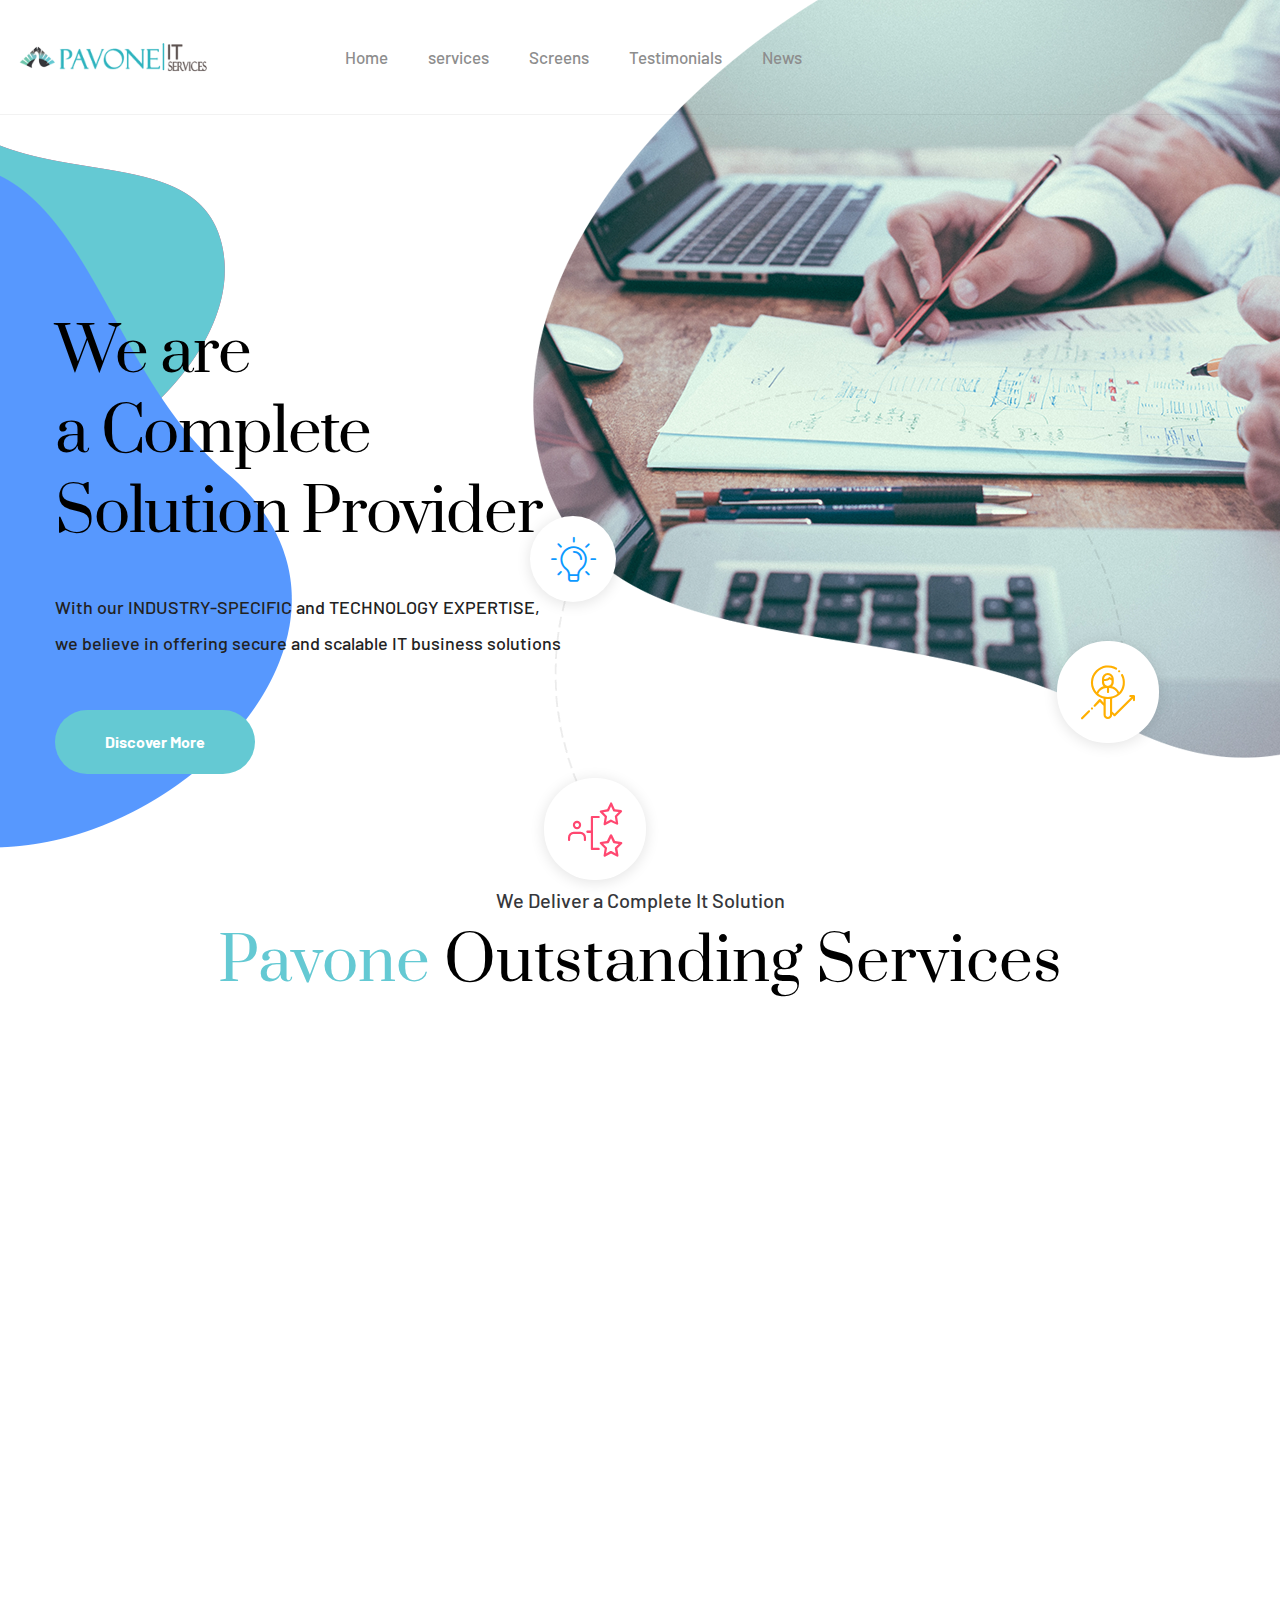
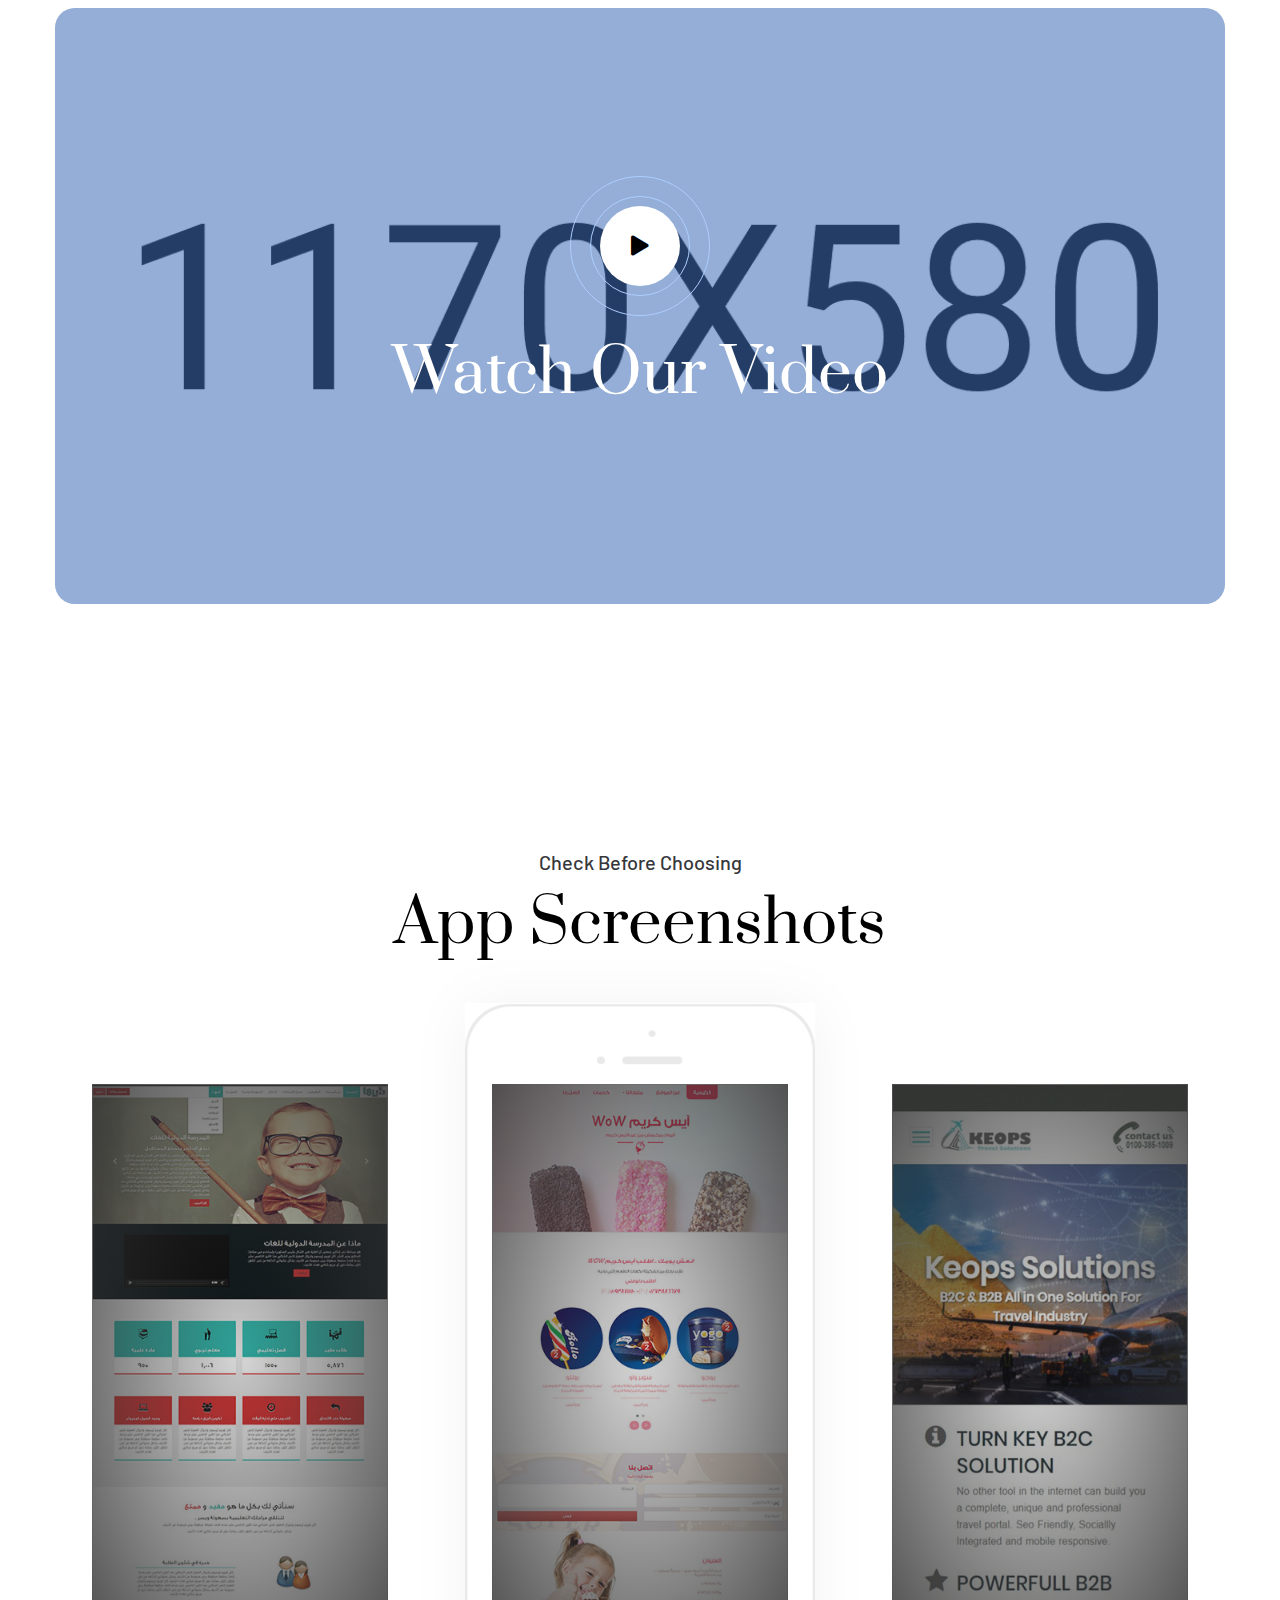
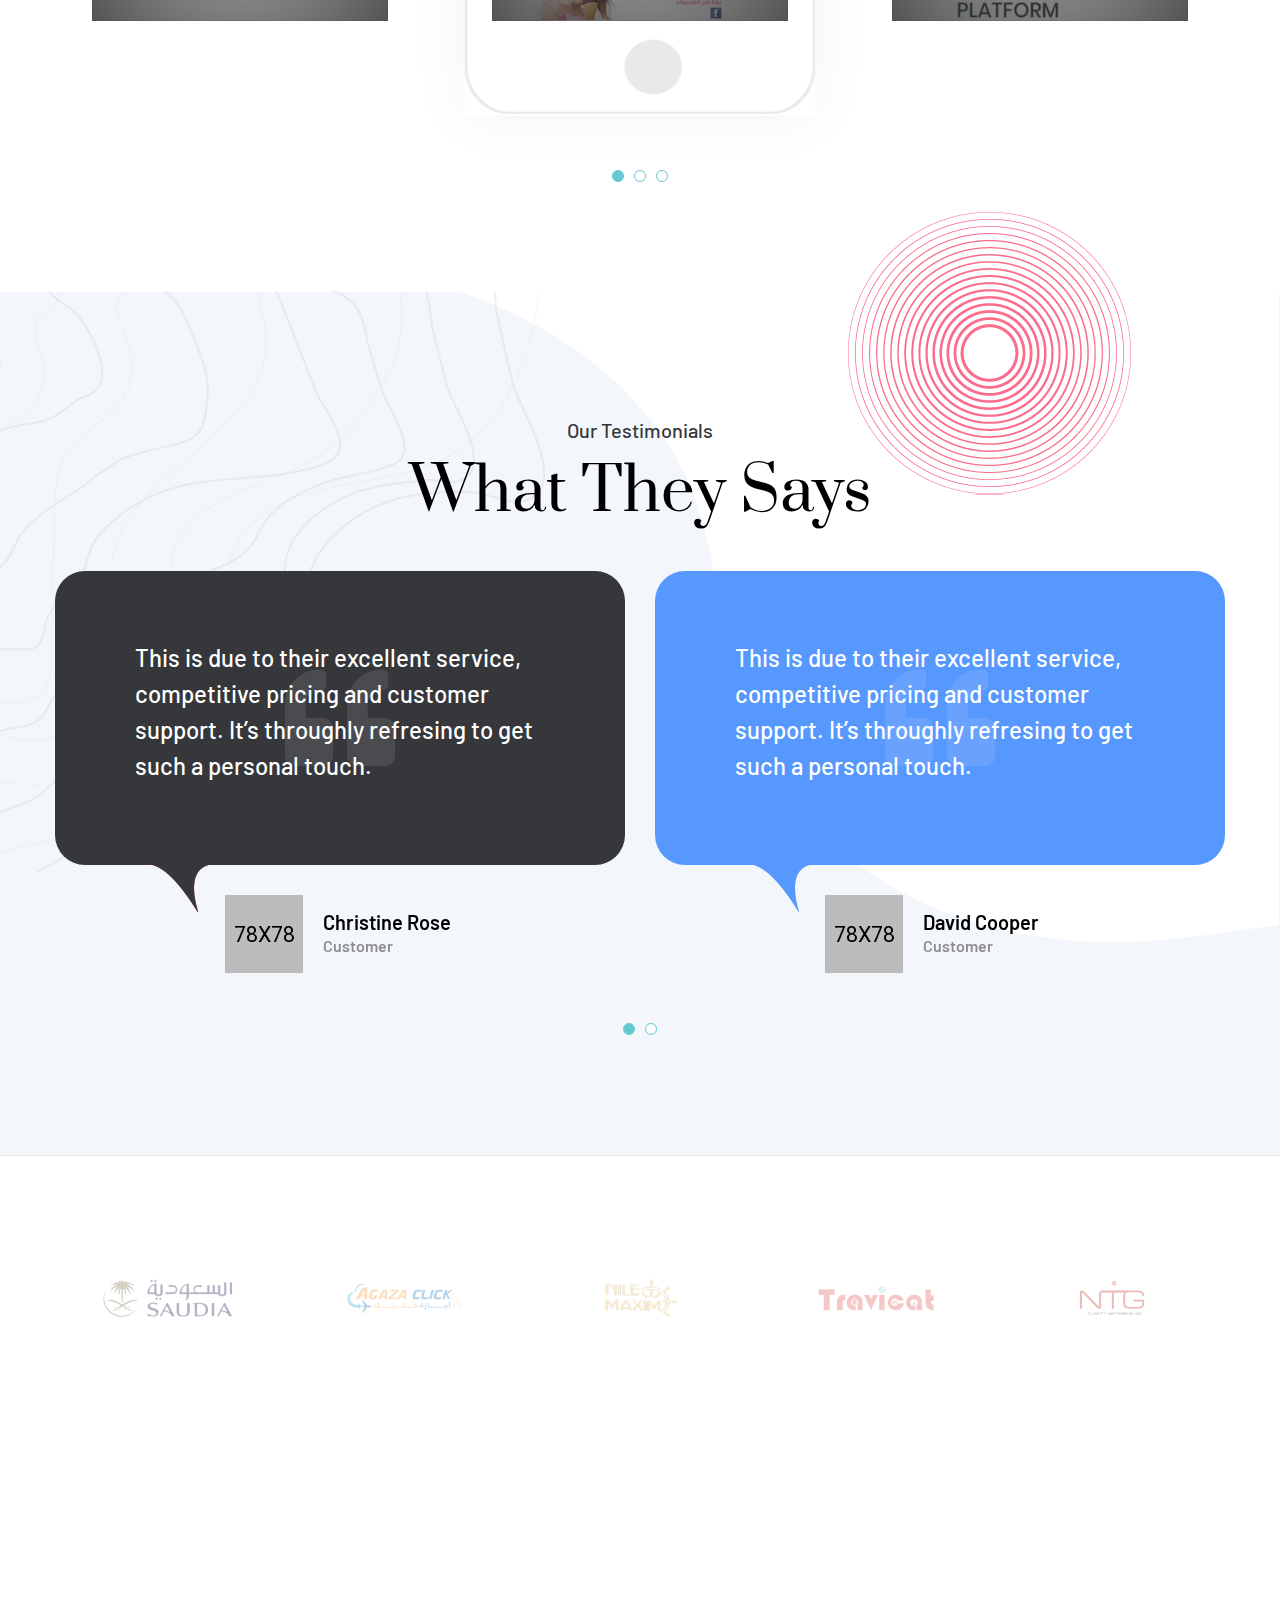
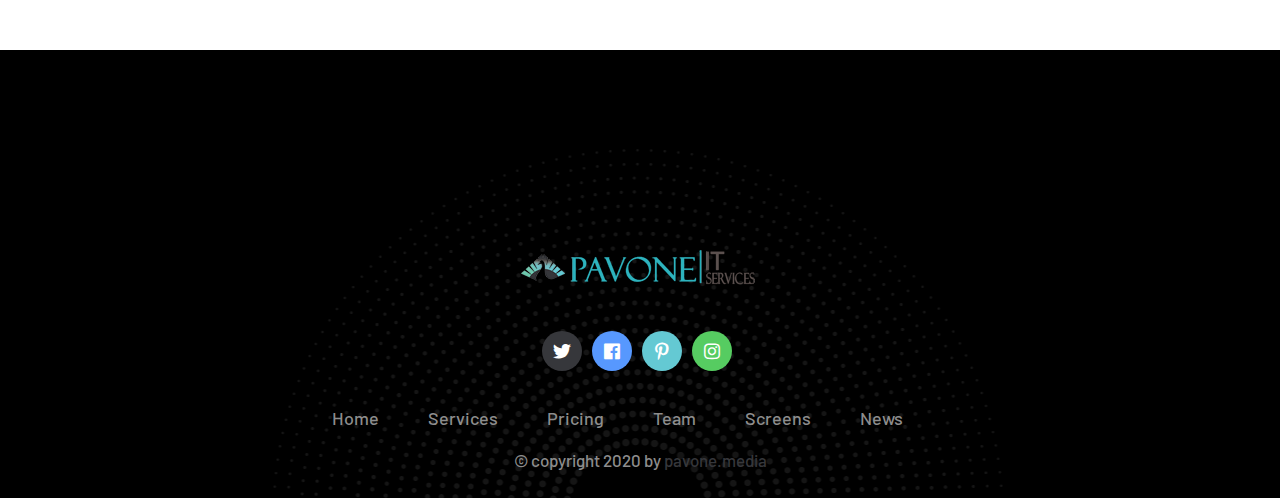
<file: index.htm>
<!DOCTYPE htm>
<htm lang="en">

<head>
    <meta charset="UTF-8">
    <meta name="viewport" content="width=device-width, initial-scale=1.0">
    <title>Pavone || Information Technology Egy</title>
    <!-- favicon -->
    <link rel="apple-touch-icon" sizes="180x180" href="assets/images/favicons/apple-touch-icon.png">
    <link rel="icon" type="image/png" sizes="32x32" href="assets/images/favicons/favicon-32x32.png">
    <link rel="icon" type="image/png" sizes="16x16" href="assets/images/favicons/favicon-16x16.png">
    <link rel="manifest" href="assets/images/favicons/site.webmanifest">
    <!-- plugin scripts -->
    <link
        href="https://fonts.googleapis.com/css2?family=Barlow:ital,wght@0,300;0,400;0,500;0,600;0,700;0,800;1,300;1,400;1,500;1,600;1,700;1,800&display=swap"
        rel="stylesheet">
    <link href="https://fonts.googleapis.com/css2?family=Prata&display=swap" rel="stylesheet">

    <link rel="stylesheet" href="assets/css/bootstrap.min.css">
    <link rel="stylesheet" href="assets/css/animate.min.css">
    <link rel="stylesheet" href="assets/css/bootstrap-select.min.css">
    <link rel="stylesheet" href="assets/css/bootstrap-datepicker.min.css">
    <link rel="stylesheet" href="assets/css/fontawesome-all.min.css">
    <link rel="stylesheet" href="assets/css/magnific-popup.css">
    <link rel="stylesheet" href="assets/css/owl.carousel.min.css">
    <link rel="stylesheet" href="assets/css/owl.theme.default.min.css">
    <link rel="stylesheet" href="assets/css/swiper.min.css">
    <link rel="stylesheet" href="assets/css/piloz-icons.css">

    <!-- theme styles -->
    <link rel="stylesheet" href="assets/css/style.min.css">
    <link rel="stylesheet" href="assets/css/responsive.css">
</head>

<body>

    <div class="preloader">
        <img src="assets/images/loader.png" height="100" class="preloader__image" alt="">
    </div><!-- /.preloader -->
    <div class="page-wrapper">
        <header class="site-header-one stricky site-header-one__fixed-top">
            <div class="container-fluid">
                <div class="site-header-one__logo">
                    <a href="index.htm">
                        <img src="assets/images/logo.png" width="200" alt="">
                    </a>
                    <span class="side-menu__toggler"><i class="fa fa-bars"></i></span><!-- /.side-menu__toggler -->
                </div><!-- /.site-header-one__logo -->
                <div class="main-nav__main-navigation">
                    <ul class="main-nav__navigation-box one-page-scroll-menu">
                        <li class="scrollToLink">
                            <a href="#home">Home</a>
                        </li>
                        <li class="scrollToLink"><a href="#services">services</a></li>
                        <li class="scrollToLink"><a href="#screens">Screens</a></li>
                        <!-- <li class="scrollToLink"><a href="#pricing">Pricing</a></li> -->
                        <li class="scrollToLink"><a href="#testimonials">Testimonials</a></li>
                        <li class="dropdown  scrollToLink">
                            <a href="#blog">News</a>
                            <ul>
                                <li><a href="blog.htm">News</a></li>
                                <li><a href="blog-details.htm">News Details</a></li>
                            </ul>
                        </li>
                    </ul><!-- /.main-nav__navigation-box -->
                </div><!-- /.main-nav__main-navigation -->

                <!-- <div class="main-nav__right">
                    <a href="#" class="thm-btn"><span>Download App</span></a>
                </div> -->

                
                <!-- /.main-nav__right -->
            </div><!-- /.container-fluid -->
        </header><!-- /.site-header-one -->

        <section class="banner-one" id="home">
            <img src="assets/images/banner/banner-shape-1-1.png" alt="Banner-Shape-1" class="banner-shape-1">
            <img src="assets/images/banner/banner-shape-1-2.png" alt="Banner-Shape-2" class="banner-shape-2">
            <div class="banner-one__bg" style="background-image: url(assets/images/banner/banner-bg-1.png);"></div>
            <div class="container">
                <div class="row">
                    <div class="col-xl-6 col-lg-6">
                        <div class="banner-one__content">
                            
                            <h3>We are <br>a Complete <br>Solution Provider </h3>
                            <p>With our INDUSTRY-SPECIFIC and TECHNOLOGY EXPERTISE,<br>
                                we believe in offering secure and scalable IT business solutions
                            </p>
                            <a href="#services" class="thm-btn"><span>Discover More</span></a>
                        </div>
                    </div>
                    <div class="col-xl-6 col-lg-6">
                        <div class="banner-img wow fadeInUp" data-wow-duration="1500ms">
                            <div class="banner-bg"
                                style="background-image: url(assets/images/banner/banner-shape-1-4.png)"></div>
                            <div class="banner-icon-1">
                                <i class="piloz-lamp"></i>
                            </div>
                            <div class="banner-icon-2">
                                <i class="piloz-linked"></i>
                            </div>
                            <div class="banner-icon-3">
                                <i class="piloz-human-resources"></i>
                            </div>
                        </div>
                    </div>
                </div>
            </div>
        </section>


        <section id="services" class="service-one">
            <div class="container">
                <div class="block-title text-center">
                    <p>We Deliver a Complete It Solution</p>
                    <h3><span class="pavone">Pavone</span> Outstanding Services</h3>
                </div>
                <div class="row">
                    <div class=" col-xl-4 col-lg-4 col-md-6 wow fadeInLeft" data-wow-duration="1500ms">
                        <div class="service-one__single">
                            <div class="service-icon">
                                <div class="icon-box">
                                    <i class="piloz-writing"></i>
                                </div>
                            </div>
                            <div class="text">
                                <h3>Website Development</h3>
                                <p>Easy to use user-interface, Designing and Developing for all Business Aspects</p>
                            </div>
                        </div>
                    </div>
                    <div class=" col-xl-4 col-lg-4 col-md-6 wow fadeInDown" data-wow-duration="1500ms" data-wow-delay="200ms">
                        <div class="service-one__single">
                            <div class="service-icon icon-bg-3">
                                <div class="icon-box icon-box-bg-3">
                                    <i class="piloz-user"></i>
                                </div>
                            </div>
                            <div class="text">
                                <h3>E-marketing</h3>
                                <p>Lorem ipsum dolor sit amet, consectetur adipiscing elit, sed do eiusmod.</p>
                            </div>
                        </div>
                    </div>
                    <div class=" col-xl-4 col-lg-4 col-md-6 wow fadeInUp" data-wow-duration="1500ms" data-wow-delay="100ms">
                        <div class="service-one__single">
                            <div class="service-icon icon-bg-2">
                                <div class="icon-box icon-box-bg-2">
                                    <i class="piloz-shield"></i>
                                </div>
                            </div>
                            <div class="text">
                                <h3>It Support</h3>
                                <p>Lorem ipsum dolor sit amet, consectetur adipiscing elit, sed do eiusmod.</p>
                            </div>
                        </div>
                    </div>
                               
                </div>
            </div>
        </section>

        <!-- <section class="cta-one">
            <img src="assets/images/shapes/cta-1-shape-1.png" class="cta-one__bg-shape-1" alt="">
            <img src="assets/images/shapes/cta-1-shape-2.png" class="cta-one__bg-shape-2" alt="">
            <div class="container">
                <div class="row">
                    <div class="col-xl-6 col-lg-6">
                        <div class="cat_one_moc wow fadeInUp" data-wow-duration="1500ms">
                            <div class="cat_one_moc-bg"
                                style="background-image: url(assets/images/shapes/cta-1-shape-3.png)"></div>
                            <img src="assets/images/resources/responsive-design.png" alt="Cat-1-Moc-1 Image">
                        </div>
                    </div>
                    <div class="col-xl-6 col-lg-6">
                        <div class="cat_one_content">
                            <div class="block-title">
                                <p>Our App Feature Lists</p>
                                <h3>Website Design<br>& Development</h3>
                            </div>
                            <div class="cat_one_icon-wrap">
                                <div class="cta-one__icon-single">
                                    <div class="cta-one__icon">
                                        <i class="piloz-devices"></i>
                                    </div>
                                    <h3>Responsive <br> Design</h3>
                                </div>
                                <div class="cta-one__icon-single">
                                    <div class="cta-one__icon">
                                        <i class="piloz-networking color-2"></i>
                                    </div>
                                    <h3>CEO <br>
                                        Friendly</h3>
                                </div>
                            </div>
                            <div class="cta-one__text">
                                <p>
                                     A successful website is executed as per business objectives ,
                                     the user’s requirements and the ways audience need to communicate with you.    
                                </p>
                            </div>
                            <a href="#" class="thm-btn cta-one__btn"><span>Discover More</span></a>
                        </div>
                    </div>
                </div>
            </div>
        </section> -->


        <section class="video-one">
            <div class="container" style="background-image: url(assets/images/resources/video-bg-1-1.jpg);">
                <a href="https://www.youtube.com/watch?v=Kl5B6MBAntI" class="video-one__btn video-popup"><i
                        class="fa fa-play"></i></a>
                <div class="video-title">
                    <h2>Watch Our Video</h2>
                </div>
            </div>
        </section>

        <section class="app-shot-one" id="screens">
            <div class="container">
                <div class="block-title text-center">
                    <p>Check Before Choosing</p>
                    <h3>App Screenshots</h3>
                </div><!-- /.block-title -->

                <div class="app-shot-one__carousel owl-theme owl-carousel thm__owl-carousel owl-dot-type1" data-options='{ "loop": true, "margin": 30, "nav": false, "dots": true, "autoWidth": false, "autoplay": true, "smartSpeed": 700, "autoplayTimeout": 5000, "autoplayHoverPause": true, "slideBy": 5, "responsive": {
                    "0": { "items": 1 },
                    "480": { "items": 1 },
                    "600": { "items": 2 },
                    "991": { "items": 2 },
                    "1000": { "items": 3 },
                    "1200": { "items": 3 }
                }}'>

                    <div class="item">
                        <img src="assets/images/app-shots/shot-1.jpg" alt="Awesome Image" />
                        <div class="shotOverlay"></div>
                    </div><!-- /.item -->
                    <div class="item">
                        <img src="assets/images/app-shots/shot-2.jpg" alt="Awesome Image" />
                        <div class="shotOverlay"></div>
                    </div><!-- /.item -->
                    <div class="item">
                        <img src="assets/images/app-shots/shot-3.jpg" alt="Awesome Image" />
                        <div class="shotOverlay"></div>
                    </div><!-- /.item -->
                    <div class="item">
                        <img src="assets/images/app-shots/shot-4.jpg" alt="Awesome Image" />
                        <div class="shotOverlay"></div>
                    </div><!-- /.item -->
                    <div class="item">
                        <img src="assets/images/app-shots/shot-5.jpg" alt="Awesome Image" />
                        <div class="shotOverlay"></div>
                    </div><!-- /.item -->

                    <div class="item">
                        <img src="assets/images/app-shots/shot-3.jpg" alt="Awesome Image" />
                        <div class="shotOverlay"></div>
                    </div><!-- /.item -->
                    <div class="item">
                        <img src="assets/images/app-shots/shot-4.jpg" alt="Awesome Image" />
                        <div class="shotOverlay"></div>
                    </div><!-- /.item -->
               
         
          
                </div><!-- /.app-shot-one__carousel owl-theme owl-carousel -->

            </div><!-- /.container-fluid -->
        </section><!-- /.app-shot-one -->


    
        <section id="testimonials" class="testimonials-one">
            <div class="testimonials-1-shape-3"
                style="background-image: url(assets/images/testimonials/testimonials-1-shape-3.png)"></div>
            <div class="testimonials-1-shape-4"
                style="background-image: url(assets/images/testimonials/testimonials-1-shape-4.png)"></div>
            <div class="testimonials-1-shape-5"
                style="background-image: url(assets/images/testimonials/testimonials-1-shape-5.png)"></div>
            <div class="container">
                <div class="block-title text-center">
                    <p>Our Testimonials</p>
                    <h3>What They Says</h3>
                </div>
                <div class="row">
                    <div class="col-xl-12">
                        <div class="testmonials__carousel owl-theme owl-carousel owl-dot-type1">
                            <div class="item">
                                <div class="testimonials-one__single">
                                    <p class="testimonials-one__text">This is due to their excellent service,
                                        competitive pricing and customer support. It’s throughly refresing to get such a
                                        personal touch.</p>
                                    <div class="testimonials-one__icon">
                                        <i class="fa fa-quote-left"></i>
                                    </div>
                                    <div class="testimonial-one-shape-1">
                                        <img src="assets/images/testimonials/testimonials-1-shape-1.png"
                                            alt="Testimonial Shape1 Image">
                                    </div>
                                </div>
                                <div class="testimonials-one-client-info">
                                    <div class="testimonials-one__image">
                                        <img src="assets/images/testimonials/testimonials-1-img-1.png"
                                            alt="Testimonials Image">
                                    </div>
                                    <div class="text">
                                        <h3>Christine Rose</h3>
                                        <p>Customer</p>
                                    </div>
                                </div>
                            </div>
                            <div class="item">
                                <div class="testimonials-one__single color-2">
                                    <p class="testimonials-one__text">This is due to their excellent service,
                                        competitive pricing and customer support. It’s throughly refresing to get such a
                                        personal touch.</p>
                                    <div class="testimonials-one__icon">
                                        <i class="fa fa-quote-left"></i>
                                    </div>
                                    <div class="testimonial-one-shape-1">
                                        <img src="assets/images/testimonials/testimonials-1-shape-2.png"
                                            alt="Testimonial Shape1 Image">
                                    </div>
                                </div>
                                <div class="testimonials-one-client-info">
                                    <div class="testimonials-one__image">
                                        <img src="assets/images/testimonials/testimonials-1-img-2.png"
                                            alt="Testimonials Image">
                                    </div>
                                    <div class="text">
                                        <h3>David Cooper</h3>
                                        <p>Customer</p>
                                    </div>
                                </div>
                            </div>
                            <div class="item">
                                <div class="testimonials-one__single">
                                    <p class="testimonials-one__text">This is due to their excellent service,
                                        competitive pricing and customer support. It’s throughly refresing to get such a
                                        personal touch.</p>
                                    <div class="testimonials-one__icon">
                                        <i class="fa fa-quote-left"></i>
                                    </div>
                                    <div class="testimonial-one-shape-1">
                                        <img src="assets/images/testimonials/testimonials-1-shape-1.png"
                                            alt="Testimonial Shape1 Image">
                                    </div>
                                </div>
                                <div class="testimonials-one-client-info">
                                    <div class="testimonials-one__image">
                                        <img src="assets/images/testimonials/testimonials-1-img-1.png"
                                            alt="Testimonials Image">
                                    </div>
                                    <div class="text">
                                        <h3>Christine Rose</h3>
                                        <p>Customer</p>
                                    </div>
                                </div>
                            </div>
                            <div class="item">
                                <div class="testimonials-one__single color-2">
                                    <p class="testimonials-one__text">This is due to their excellent service,
                                        competitive pricing and customer support. It’s throughly refresing to get such a
                                        personal touch.</p>
                                    <div class="testimonials-one__icon">
                                        <i class="fa fa-quote-left"></i>
                                    </div>
                                    <div class="testimonial-one-shape-1">
                                        <img src="assets/images/testimonials/testimonials-1-shape-2.png"
                                            alt="Testimonial Shape1 Image">
                                    </div>
                                </div>
                                <div class="testimonials-one-client-info">
                                    <div class="testimonials-one__image">
                                        <img src="assets/images/testimonials/testimonials-1-img-2.png"
                                            alt="Testimonials Image">
                                    </div>
                                    <div class="text">
                                        <h3>David Cooper</h3>
                                        <p>Customer</p>
                                    </div>
                                </div>
                            </div>
                        </div>
                    </div>
                </div>
            </div>
        </section>


      
        <section class="brand-one">
            <div class="container">
                <div class="brand-one__carousel owl-carousel thm__owl-carousel owl-theme"
                    data-options='{"loop": true, "autoplay": true, "autoplayHoverPause": true, "autoplayTimeout": 5000, "items": 5, "dots": false, "nav": false, "margin": 100, "smartSpeed": 700, "responsive": { "0": {"items": 2, "margin": 30}, "480": {"items": 3, "margin": 30}, "991": {"items": 4, "margin": 50}, "1199": {"items": 5, "margin": 100}}}'>
                    <div class="item">
                        <img src="assets/images/resources/brand-1.png" alt="">
                    </div><!-- /.item -->
                    <div class="item">
                        <img src="assets/images/resources/brand-2.png" alt="">
                    </div><!-- /.item -->
                    <div class="item">
                        <img src="assets/images/resources/brand-3.png" alt="">
                    </div><!-- /.item -->
                    <div class="item">
                        <img src="assets/images/resources/brand-4.png" alt="">
                    </div><!-- /.item -->
                    <div class="item">
                        <img src="assets/images/resources/brand-5.png" alt="">
                    </div><!-- /.item -->
                    <div class="item">
                        <img src="assets/images/resources/brand-6.png" alt="">
                    </div><!-- /.item -->
                    <div class="item">
                        <img src="assets/images/resources/brand-7.png" alt="">
                    </div><!-- /.item -->
                    <div class="item">
                        <img src="assets/images/resources/brand-8.png" alt="">
                    </div><!-- /.item -->
                   
                </div><!-- /.brand-one__carousel owl-carousel thm__owl-carousel owl-theme -->
            </div><!-- /.container -->
        </section><!-- /.brand-one -->

        <section class="mailchimp-one">
            <div class="container wow fadeInUp" data-wow-duration="1500ms">
                <div class="inner-container">
                    <div class="mailchimp-one-title">
                        <h2>Subscribe Newsletter</h2>
                    </div>
                    <form action="#" class="mailchimp-one__form">
                        <input type="text" placeholder="Enter your email address" name="email">
                        <button class="thm-btn mailchimp-one__btn" type="submit"><span>Register Now</span></button>
                        <!-- /.thm-btn -->
                    </form>
                </div>
            </div>
        </section>

        <footer class="site-footer">
            <div class="site-footer-bg" style="background-image: url(assets/images/resources/footer-bg-shape-1.png)">
            </div>
            <div class="container">
                <div class="row">
                    <div class="col-xl-12">
                        <div class="footer-upper text-center">
                            <div class="footer-logo">
                                <img src="assets/images/resources/footer-logo.png" alt="Footer Logo">
                            </div>
                            <ul class="footer-widget__social">
                                <li><a href="#"><i class="fab fa-twitter"></i></a></li>
                                <li><a href="#" class="color-1"><i class="fab fa-facebook"></i></a></li>
                                <li><a href="#" class="color-2"><i class="fab fa-pinterest-p"></i></a></li>
                                <li><a href="#" class="color-3"><i class="fab fa-instagram"></i></a></li>
                            </ul>
                            <div class="footer-menu">
                                <ul>
                                    <li><a href="#">Home</a></li>
                                    <li><a href="#">Services</a></li>
                                    <li><a href="#">Pricing</a></li>
                                    <li><a href="#">Team</a></li>
                                    <li><a href="#">Screens</a></li>
                                    <li><a href="#">News</a></li>
                                </ul>
                            </div>
                        </div>
                    </div>
                </div>
            </div>
            <div class="site-footer__bottom">
                <div class="container text-center">
                    <p>© copyright 2020 by <a href="#">pavone.media</a></p>
                </div><!-- /.container -->
            </div>
        </footer>

    </div><!-- /.page-wrapper -->


    <a href="#" data-target="htm" class="scroll-to-target scroll-to-top"><i class="fa fa-angle-up"></i></a>


    <div class="side-menu__block">
        <div class="side-menu__block-overlay custom-cursor__overlay">
            <div class="cursor"></div>
            <div class="cursor-follower"></div>
        </div>
        <div class="side-menu__block-inner ">
            <div class="side-menu__top justify-content-end">
                <a href="#" class="side-menu__toggler side-menu__close-btn">
                    <img src="assets/images/shapes/close-1-1.png" alt="">
                </a>
            </div>
            <nav class="mobile-nav__container">
                <!-- content is loading via js -->
            </nav>
            <div class="side-menu__sep"></div><!-- /.side-menu__sep -->
            <div class="side-menu__content">
                <p>Lorem Ipsum is simply dummy text the printing and setting industry. Lorm Ipsum has been the
                    industry's stanard dummy text ever.</p>
                <p>
                    <a href="mailto:needhelp@apton.com">needhelp@apton.com</a><br>
                    <a href="tel:888-999-0000">888 9990000</a>
                </p>
                <div class="side-menu__social">
                    <a href="#"><i class="fab fa-facebook-square"></i></a>
                    <a href="#"><i class="fab fa-twitter"></i></a>
                    <a href="#"><i class="fab fa-instagram"></i></a>
                    <a href="#"><i class="fab fa-pinterest-p"></i></a>
                </div>
            </div>
        </div>
    </div>

    <script src="assets/js/jquery-3.5.0.min.js"></script>
    <script src="assets/js/bootstrap.bundle.min.js"></script>
    <script src="assets/js/bootstrap-select.min.js"></script>
    <script src="assets/js/bootstrap-datepicker.min.js"></script>
    <script src="assets/js/isotope.js"></script>
    <script src="assets/js/jquery.ajaxchimp.min.js"></script>
    <script src="assets/js/jquery.waypoints.min.js"></script>
    <script src="assets/js/jquery.counterup.min.js"></script>
    <script src="assets/js/jquery.magnific-popup.min.js"></script>
    <script src="assets/js/jquery.validate.min.js"></script>
    <script src="assets/js/owl.carousel.min.js"></script>
    <script src="assets/js/TweenMax.min.js"></script>
    <script src="assets/js/swiper.min.js"></script>
    <script src="assets/js/wow.js"></script>
    <script src="assets/js/jquery.easing.min.js"></script>
    <script src="assets/js/theme.js"></script>
</body>

</htm>
</file>
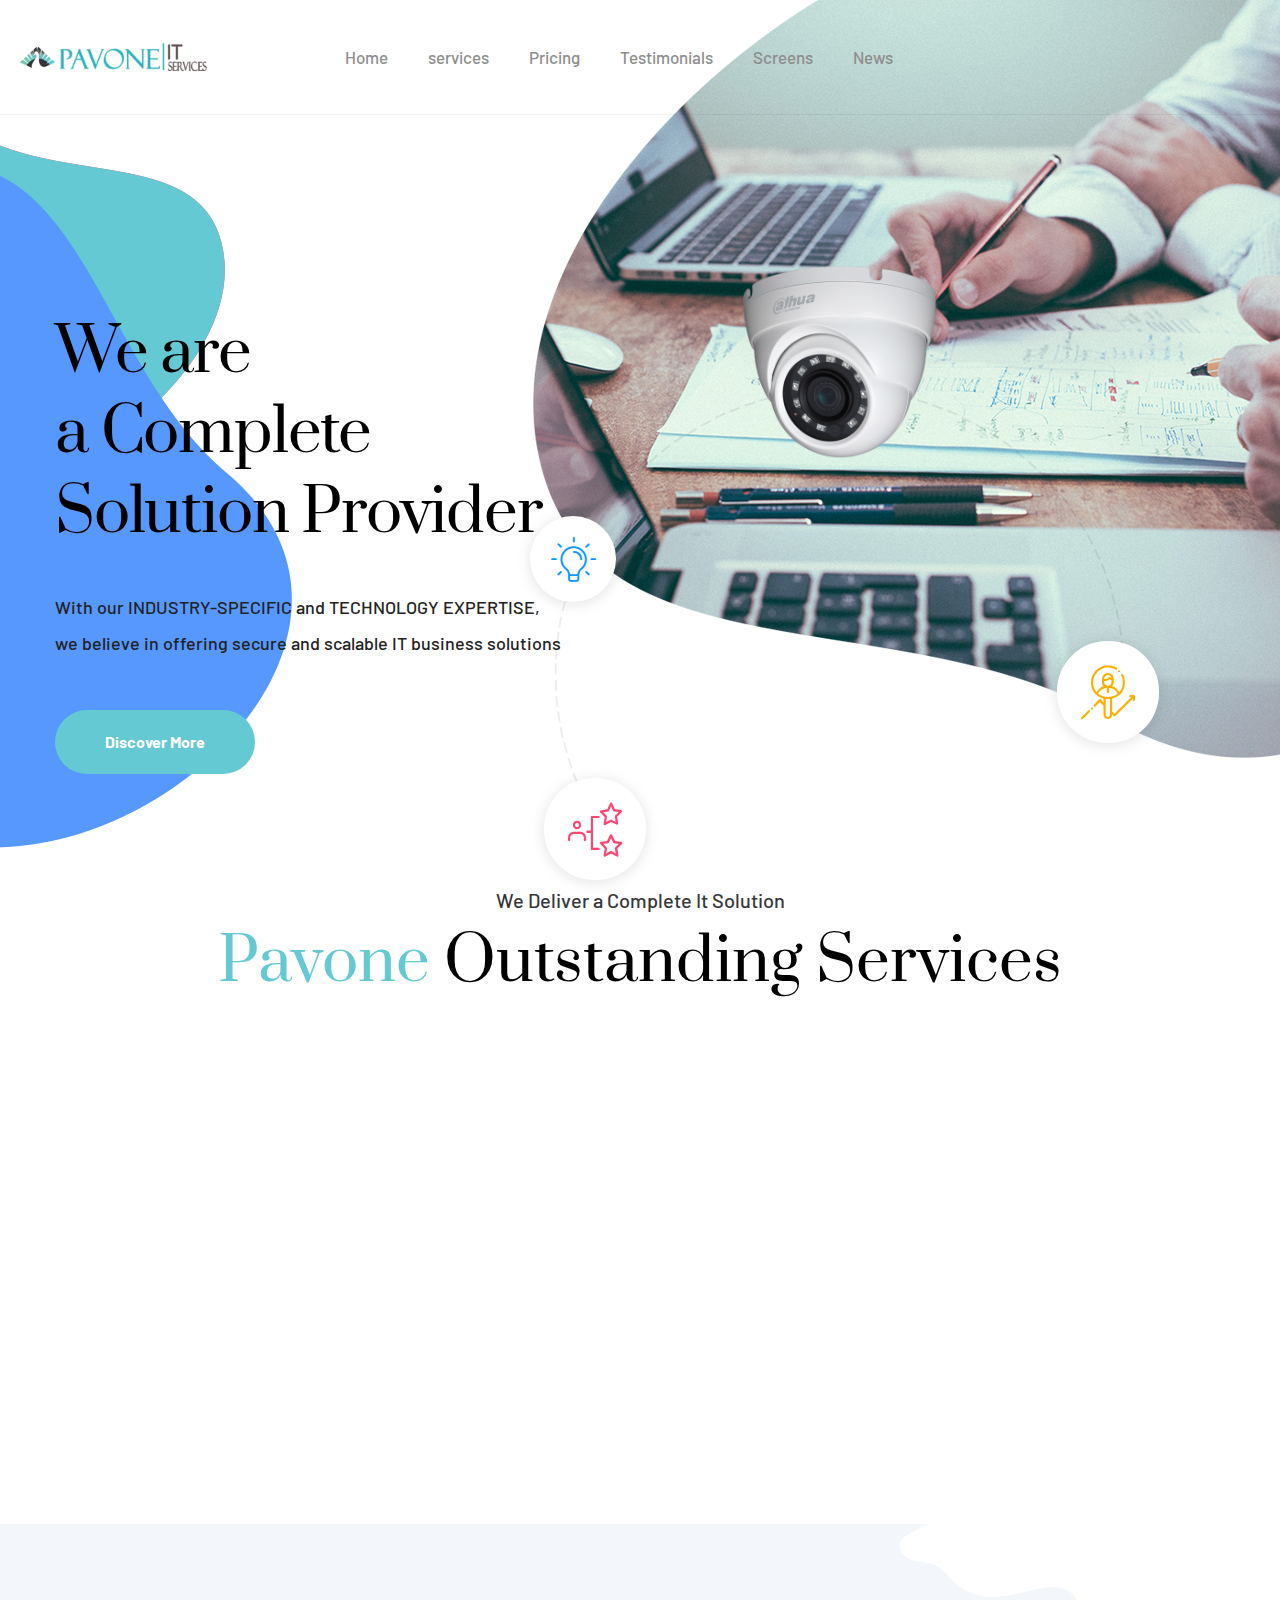
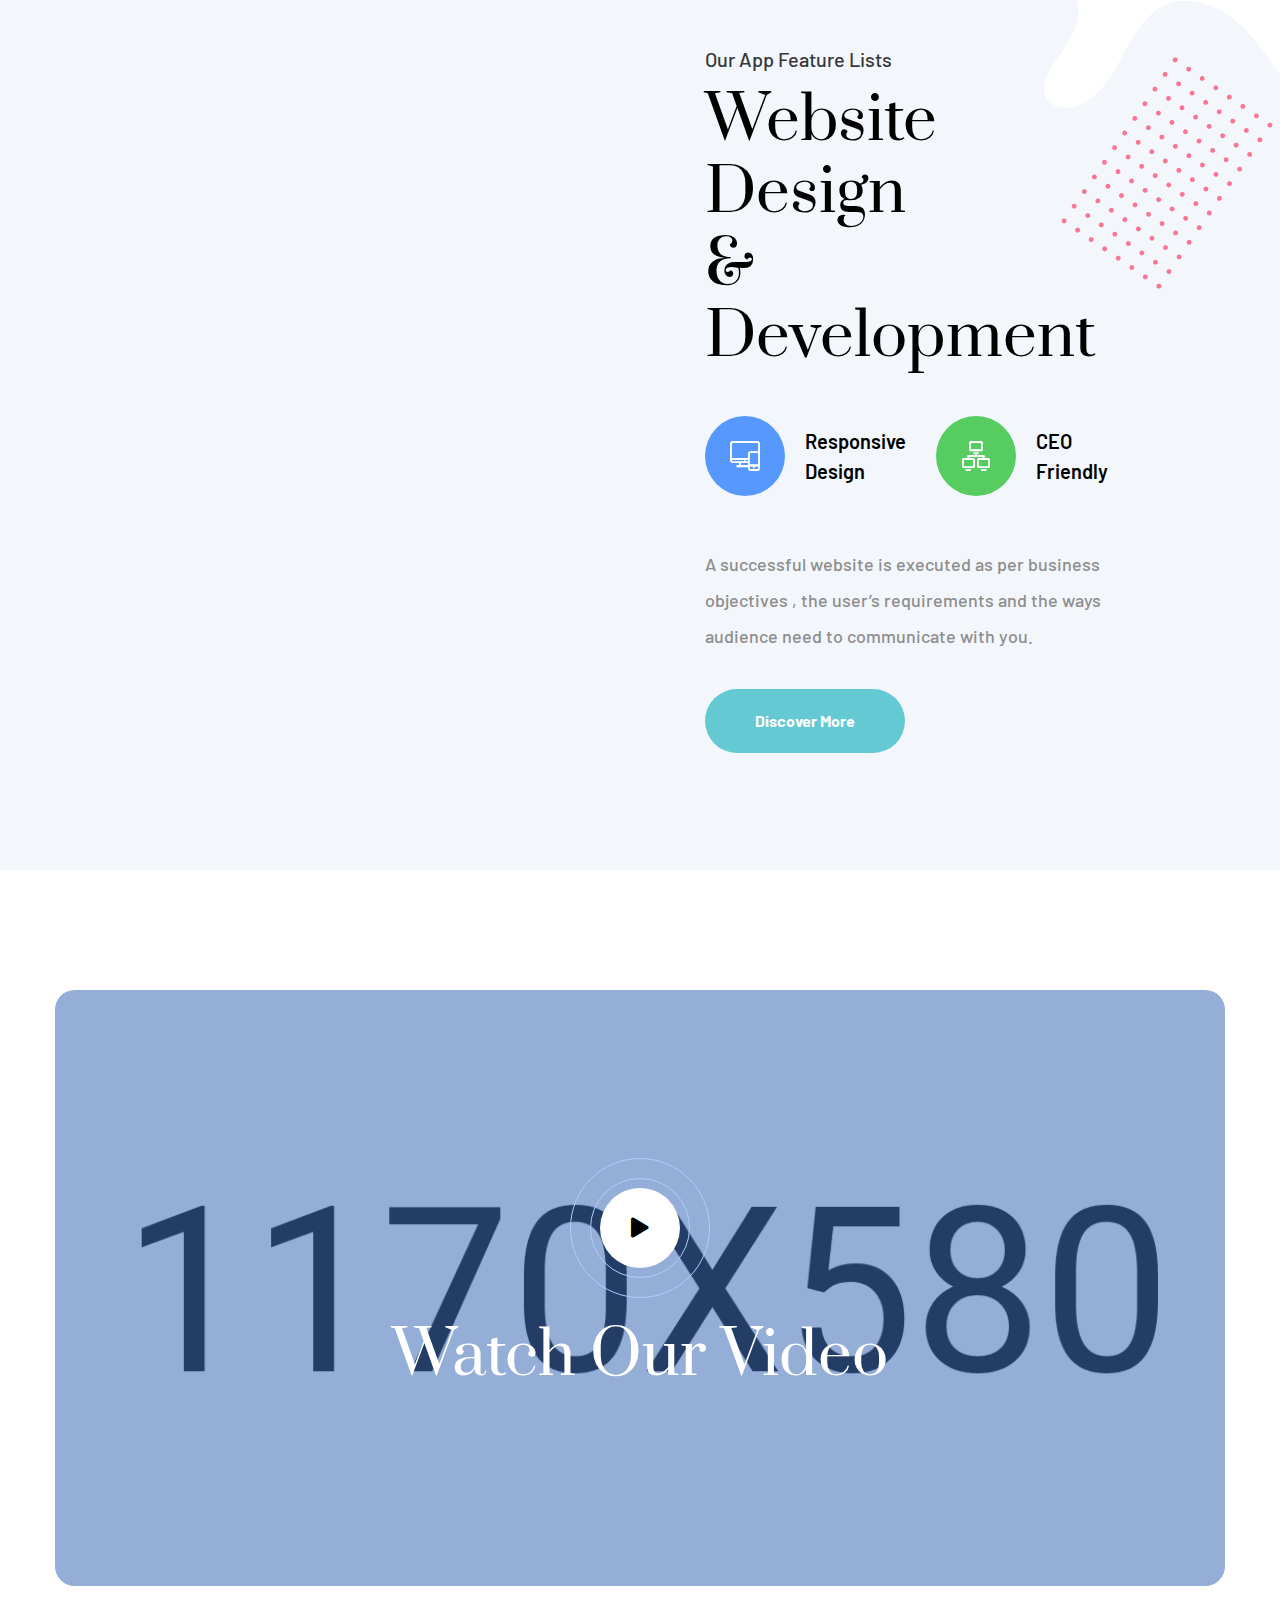
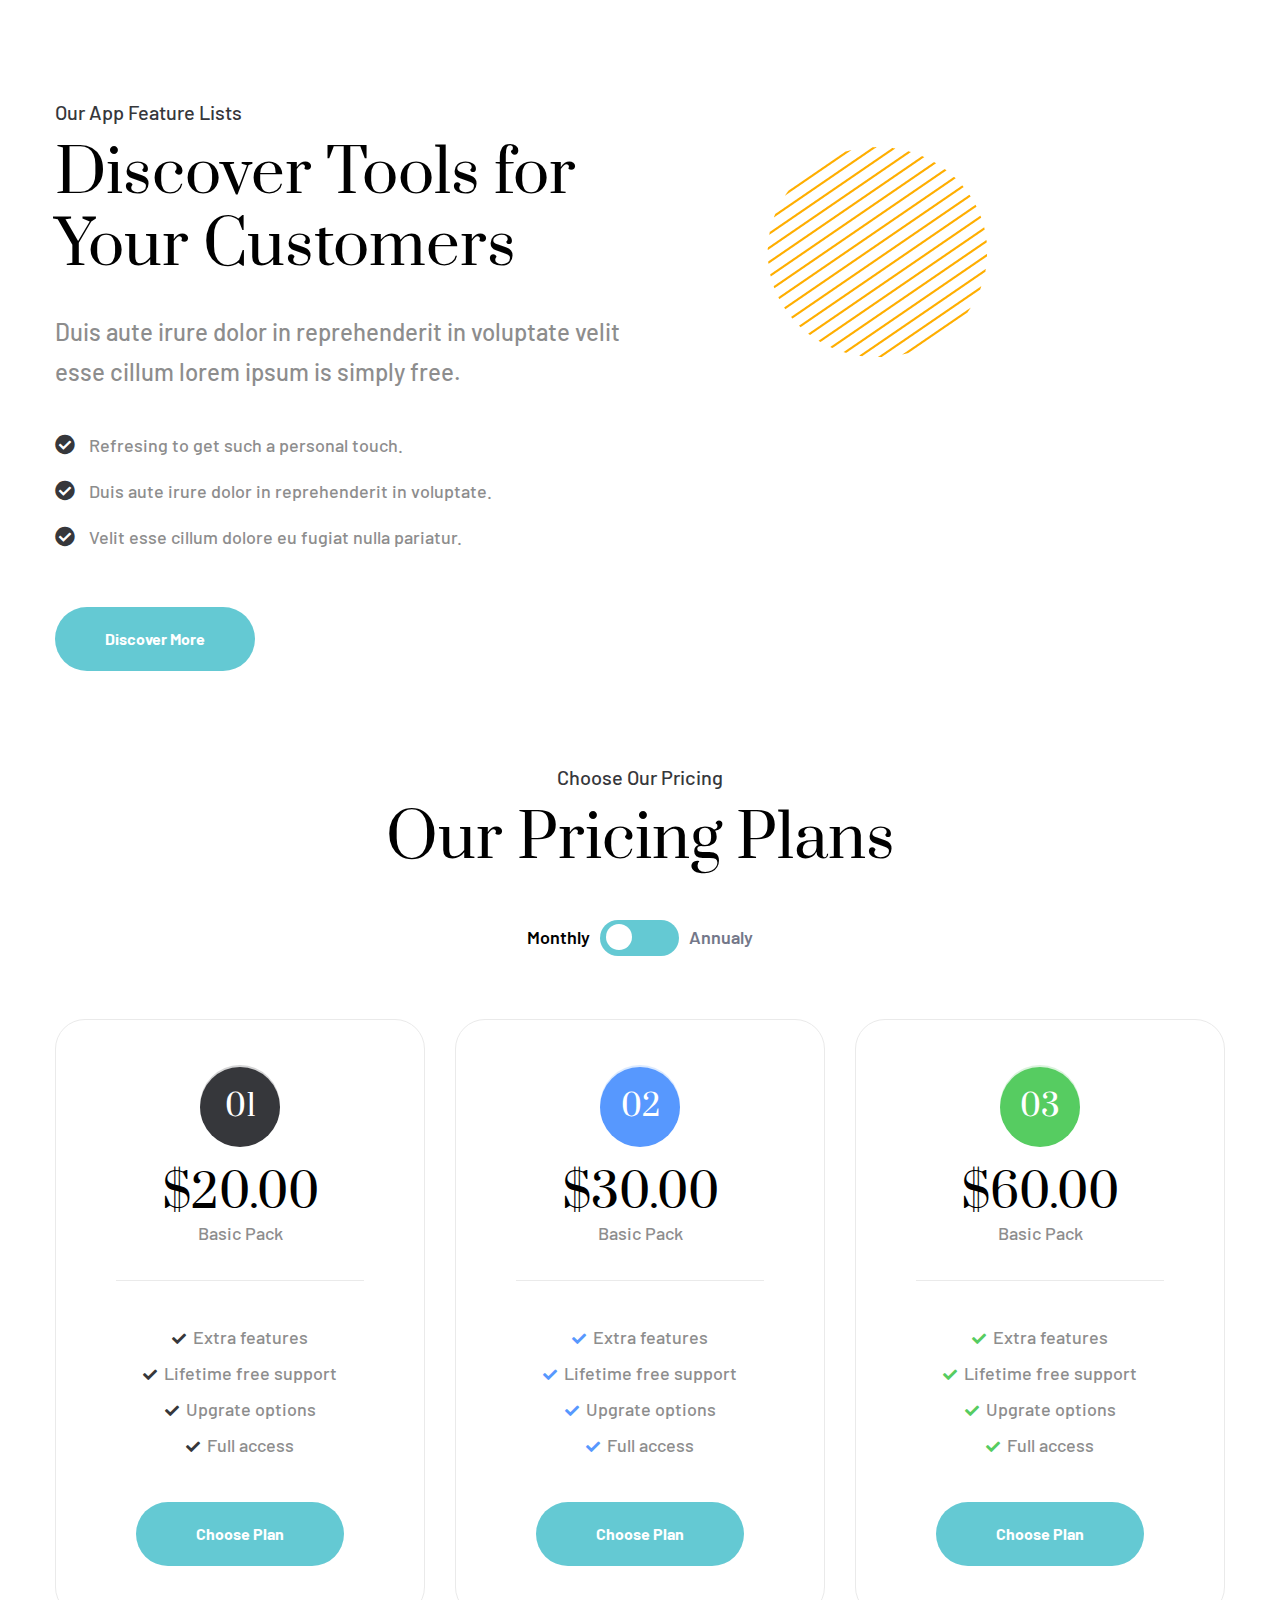
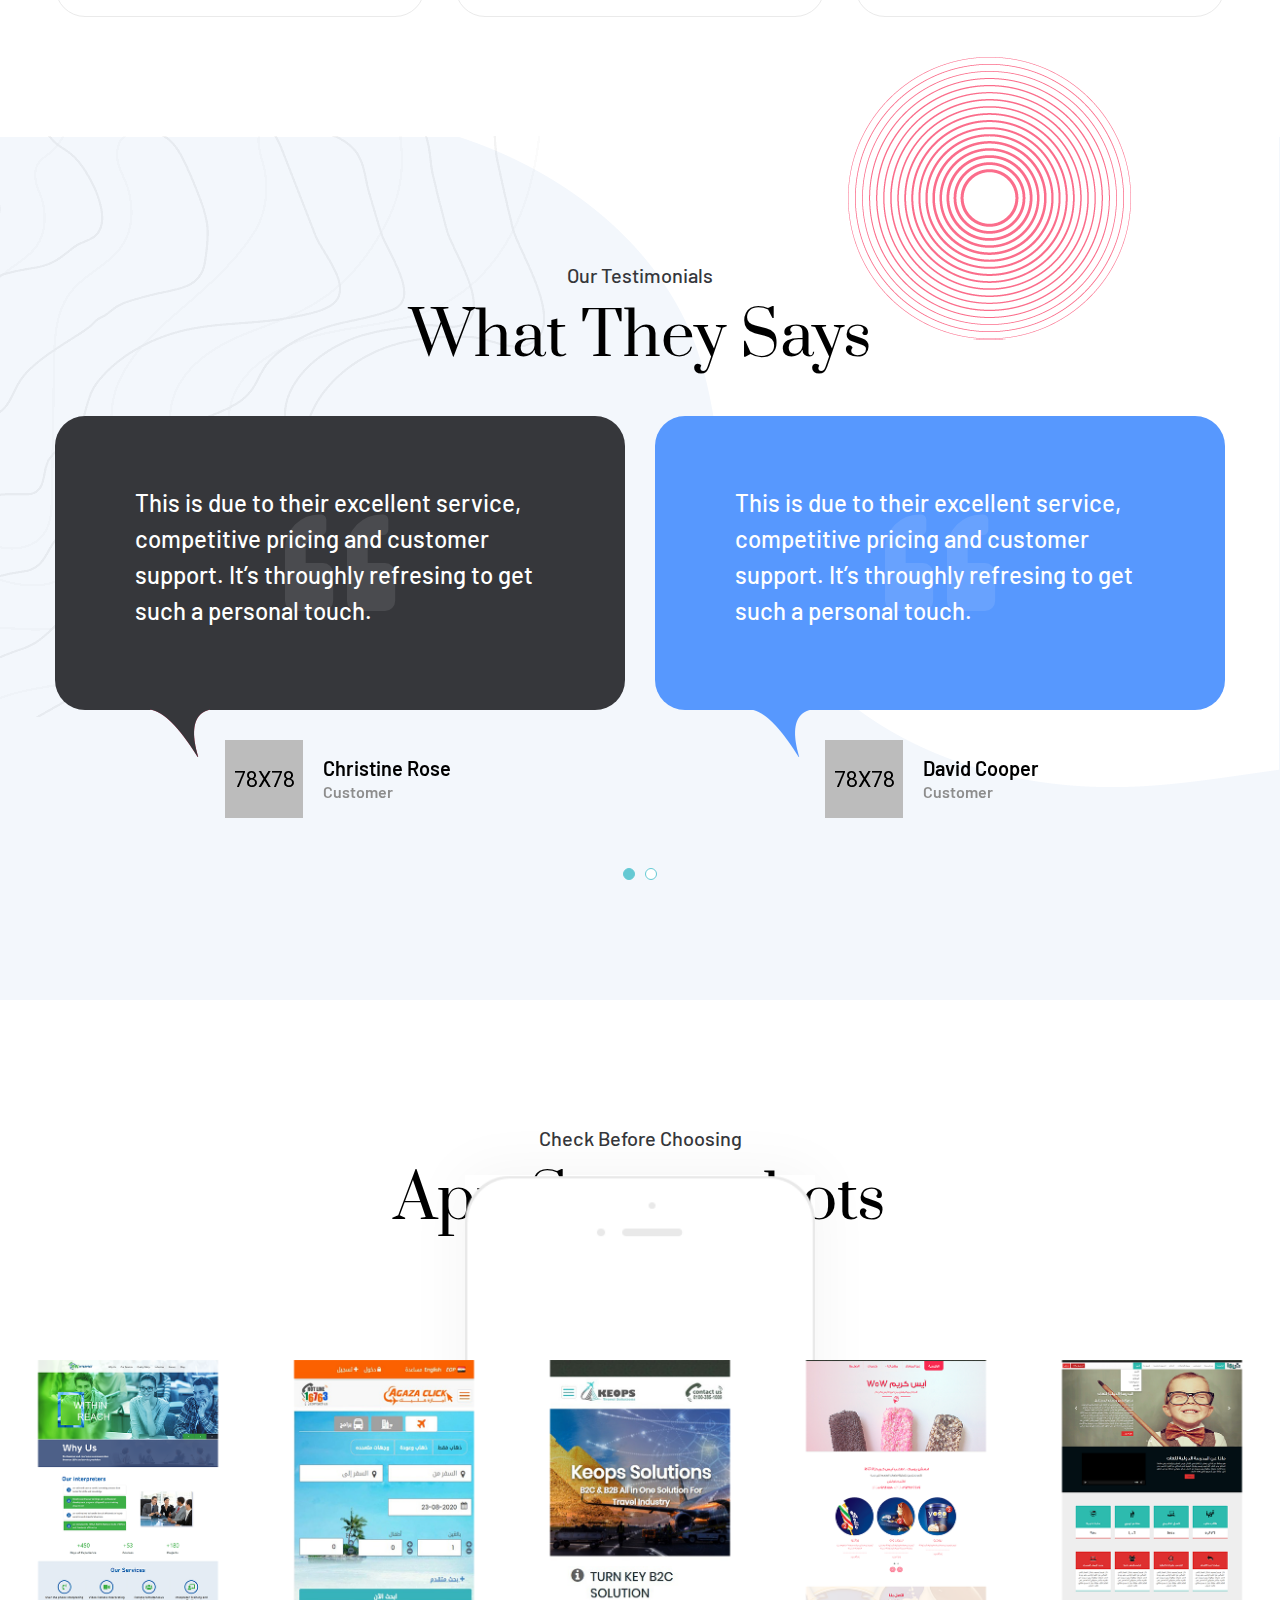
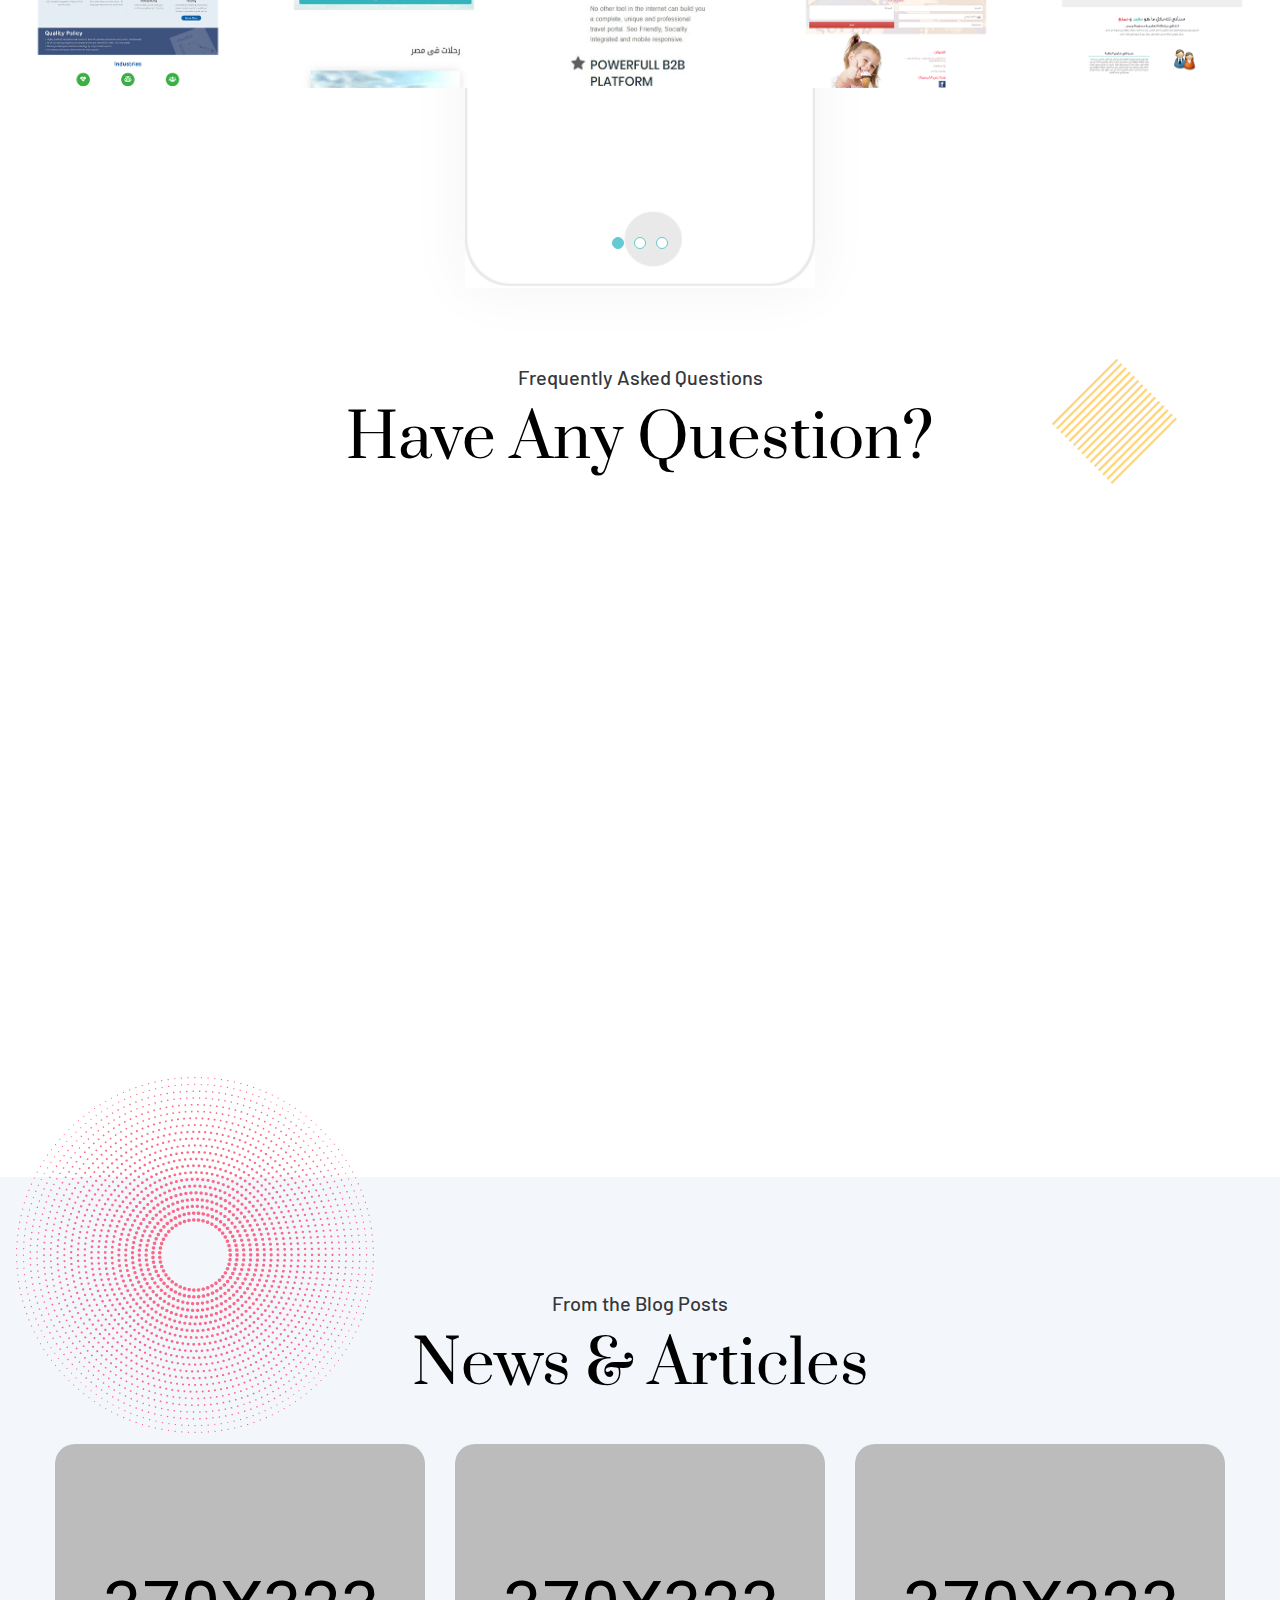
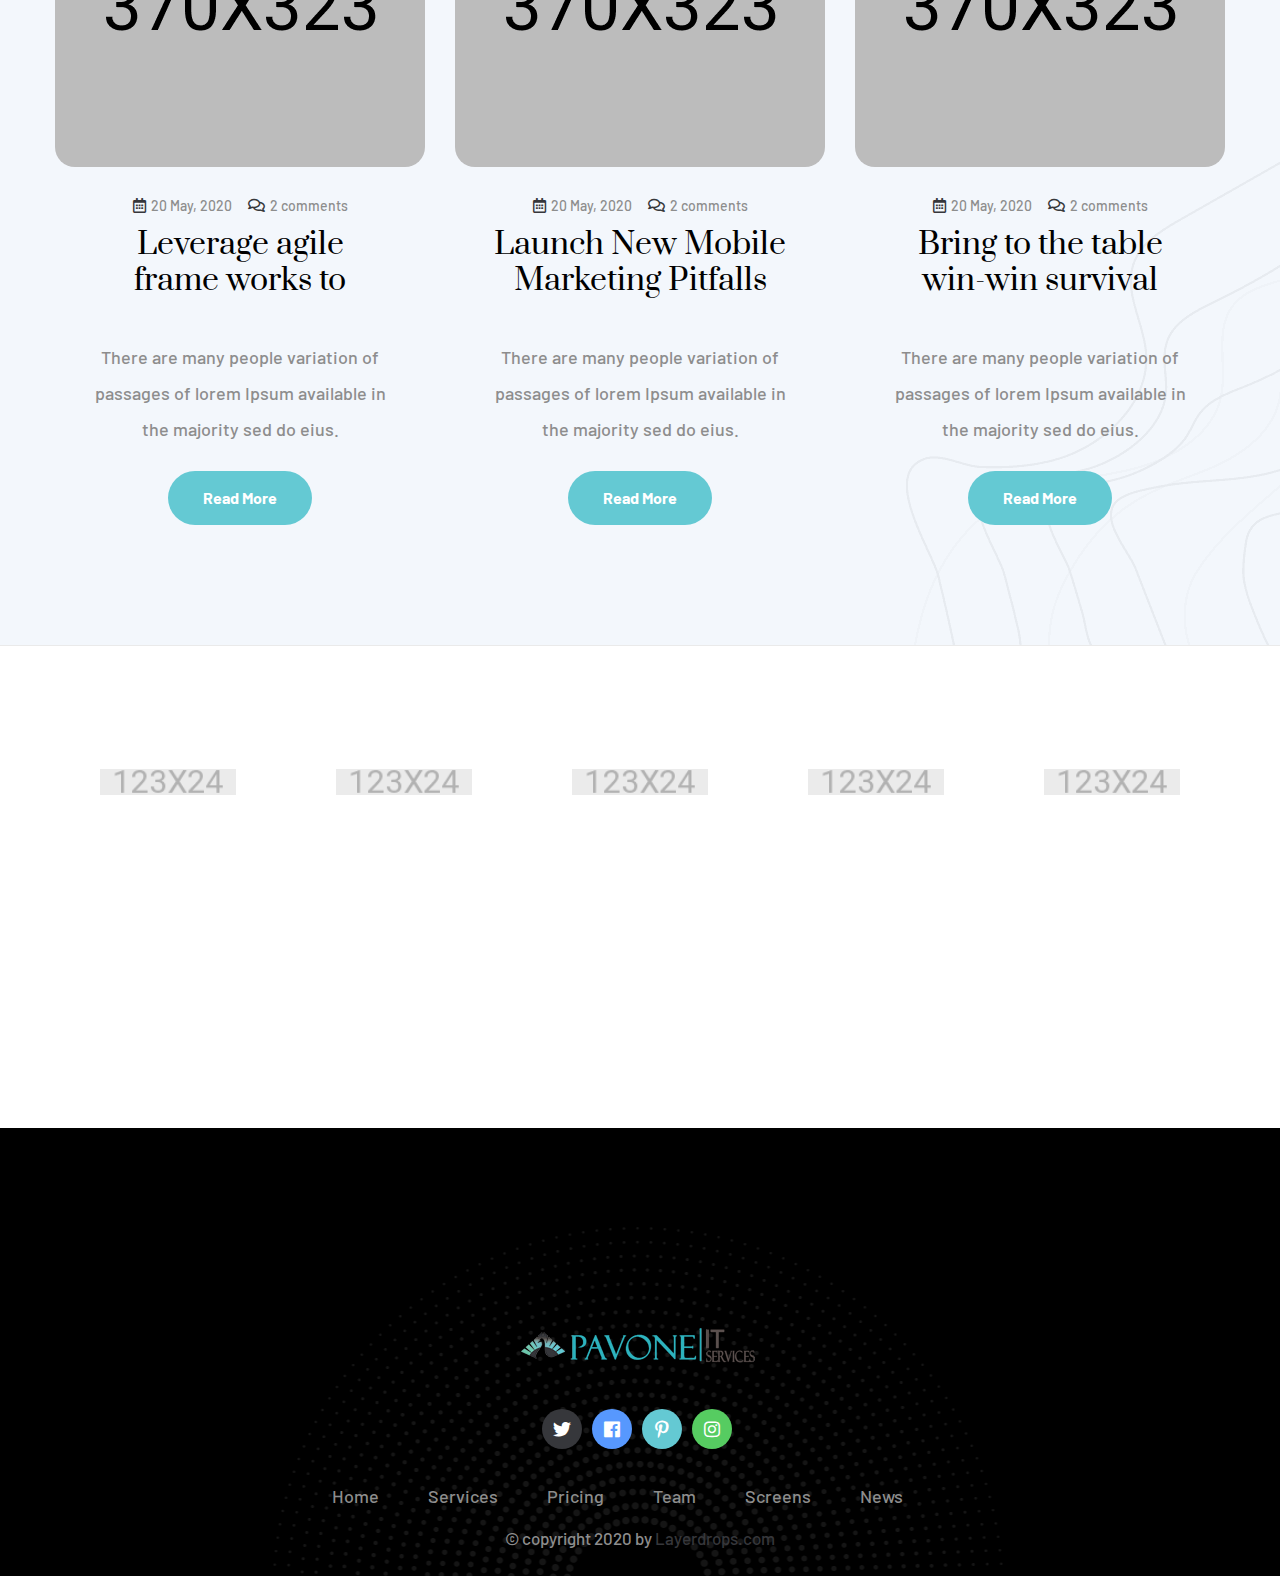
<file: index.html>
<!DOCTYPE html>
<html lang="en">

<head>
    <meta charset="UTF-8">
    <meta name="viewport" content="width=device-width, initial-scale=1.0">
    <title>Pavone || Information Technology Egy</title>
    <!-- favicon -->
    <link rel="apple-touch-icon" sizes="180x180" href="assets/images/favicons/apple-touch-icon.png">
    <link rel="icon" type="image/png" sizes="32x32" href="assets/images/favicons/favicon-32x32.png">
    <link rel="icon" type="image/png" sizes="16x16" href="assets/images/favicons/favicon-16x16.png">
    <link rel="manifest" href="assets/images/favicons/site.webmanifest">
    <!-- plugin scripts -->
    <link
        href="https://fonts.googleapis.com/css2?family=Barlow:ital,wght@0,300;0,400;0,500;0,600;0,700;0,800;1,300;1,400;1,500;1,600;1,700;1,800&display=swap"
        rel="stylesheet">
    <link href="https://fonts.googleapis.com/css2?family=Prata&display=swap" rel="stylesheet">

    <link rel="stylesheet" href="assets/css/bootstrap.min.css">
    <link rel="stylesheet" href="assets/css/animate.min.css">
    <link rel="stylesheet" href="assets/css/bootstrap-select.min.css">
    <link rel="stylesheet" href="assets/css/bootstrap-datepicker.min.css">
    <link rel="stylesheet" href="assets/css/fontawesome-all.min.css">
    <link rel="stylesheet" href="assets/css/magnific-popup.css">
    <link rel="stylesheet" href="assets/css/owl.carousel.min.css">
    <link rel="stylesheet" href="assets/css/owl.theme.default.min.css">
    <link rel="stylesheet" href="assets/css/swiper.min.css">
    <link rel="stylesheet" href="assets/css/piloz-icons.css">

    <!-- theme styles -->
    <link rel="stylesheet" href="assets/css/style.min.css">
    <link rel="stylesheet" href="assets/css/responsive.css">
</head>

<body>

    <div class="preloader">
        <img src="assets/images/loader.png" height="100" class="preloader__image" alt="">
    </div><!-- /.preloader -->
    <div class="page-wrapper">
        <header class="site-header-one stricky site-header-one__fixed-top">
            <div class="container-fluid">
                <div class="site-header-one__logo">
                    <a href="index.html">
                        <img src="assets/images/logo.png" width="200" alt="">
                    </a>
                    <span class="side-menu__toggler"><i class="fa fa-bars"></i></span><!-- /.side-menu__toggler -->
                </div><!-- /.site-header-one__logo -->
                <div class="main-nav__main-navigation">
                    <ul class="main-nav__navigation-box one-page-scroll-menu">
                        <li class="scrollToLink">
                            <a href="#home">Home</a>
                        </li>
                        <li class="scrollToLink"><a href="#services">services</a></li>
                        <li class="scrollToLink"><a href="#pricing">Pricing</a></li>
                        <li class="scrollToLink"><a href="#testimonials">Testimonials</a></li>
                        <li class="scrollToLink"><a href="#screens">Screens</a></li>
                        <li class="dropdown  scrollToLink">
                            <a href="#blog">News</a>
                            <ul>
                                <li><a href="blog.html">News</a></li>
                                <li><a href="blog-details.html">News Details</a></li>
                            </ul>
                        </li>
                    </ul><!-- /.main-nav__navigation-box -->
                </div><!-- /.main-nav__main-navigation -->

                <!-- <div class="main-nav__right">
                    <a href="#" class="thm-btn"><span>Download App</span></a>
                </div> -->

                
                <!-- /.main-nav__right -->
            </div><!-- /.container-fluid -->
        </header><!-- /.site-header-one -->

        <section class="banner-one" id="home">
            <img src="assets/images/banner/banner-shape-1-1.png" alt="Banner-Shape-1" class="banner-shape-1">
            <img src="assets/images/banner/banner-shape-1-2.png" alt="Banner-Shape-2" class="banner-shape-2">
            <div class="banner-one__bg" style="background-image: url(assets/images/banner/banner-bg-1.png);"></div>
            <div class="container">
                <div class="row">
                    <div class="col-xl-6 col-lg-6">
                        <div class="banner-one__content">
                            
                            <h3>We are <br>a Complete<br>Solution Provider</h3>
                            <p>With our INDUSTRY-SPECIFIC and TECHNOLOGY EXPERTISE,<br>
                                we believe in offering secure and scalable IT business solutions
                            </p>
                            <a href="#services" class="thm-btn"><span>Discover More</span></a>
                        </div>
                    </div>
                    <div class="col-xl-6 col-lg-6">
                        <div class="banner-img wow fadeInUp" data-wow-duration="1500ms">
                            <!-- <img src="assets/images/shapes/banner-1-1.png" class="banner-image__curvs" alt=""> -->
                            <div class="banner-bg"
                                style="background-image: url(assets/images/banner/banner-shape-1-4.png)"></div>
                            <img src="assets/images/banner/dahua.png" width="200" alt="Banner-img">
                            <div class="banner-icon-1">
                                <i class="piloz-lamp"></i>
                            </div>
                            <div class="banner-icon-2">
                                <i class="piloz-linked"></i>
                            </div>
                            <div class="banner-icon-3">
                                <i class="piloz-human-resources"></i>
                            </div>
                        </div>
                    </div>
                </div>
            </div>
        </section>


        <section id="services" class="service-one">
            <div class="container">
                <div class="block-title text-center">
                    <p>We Deliver a Complete It Solution</p>
                    <h3><span class="pavone">Pavone</span> Outstanding Services</h3>
                </div>
                <div class="row">
                    <div class=" col-xl-3 col-lg-3 col-md-6 wow fadeInLeft" data-wow-duration="1500ms">
                        <div class="service-one__single">
                            <div class="service-icon">
                                <div class="icon-box">
                                    <i class="piloz-writing"></i>
                                </div>
                            </div>
                            <div class="text">
                                <h3>Website Development</h3>
                                <p>Easy to use user-interface, Designing and Developing for all Business Aspects</p>
                            </div>
                        </div>
                    </div>
                    <div class=" col-xl-3 col-lg-3 col-md-6 wow fadeInUp" data-wow-duration="1500ms" data-wow-delay="100ms">
                        <div class="service-one__single">
                            <div class="service-icon icon-bg-2">
                                <div class="icon-box icon-box-bg-2">
                                    <i class="piloz-shield"></i>
                                </div>
                            </div>
                            <div class="text">
                                <h3>It Support</h3>
                                <p>Security Cameras, Access control, Fire alarm & robbing, Security gate & barriers</p>
                            </div>
                        </div>
                    </div>
                    <div class=" col-xl-3 col-lg-3 col-md-6 wow fadeInDown" data-wow-duration="1500ms" data-wow-delay="200ms">
                        <div class="service-one__single">
                            <div class="service-icon icon-bg-3">
                                <div class="icon-box icon-box-bg-3">
                                    <i class="piloz-user"></i>
                                </div>
                            </div>
                            <div class="text">
                                <h3>Hardware</h3>
                                <p>PC and Laptops, Servers,Installation, Fire Wall, Switches and Ups</p>
                            </div>
                        </div>
                    </div>
                    <div class=" col-xl-3 col-lg-3 col-md-6 wow fadeInRight" data-wow-duration="1500ms" data-wow-delay="300ms">
                        <div class="service-one__single">
                            <div class="service-icon icon-bg-4">
                                <div class="icon-box icon-box-bg-4">
                                    <i class="piloz-gear"></i>
                                </div>
                            </div>
                            <div class="text">
                                <h3>Others</h3>
                                <p>POS, Sound Systems, Printers & Toners, Photocopier (Sale, Maintenance and Rent).</p>
                            </div>
                        </div>
                    </div>
                </div>
            </div>
        </section>

        <section class="cta-one">
            <img src="assets/images/shapes/cta-1-shape-1.png" class="cta-one__bg-shape-1" alt="">
            <img src="assets/images/shapes/cta-1-shape-2.png" class="cta-one__bg-shape-2" alt="">
            <div class="container">
                <div class="row">
                    <div class="col-xl-6 col-lg-6">
                        <div class="cat_one_moc wow fadeInUp" data-wow-duration="1500ms">
                            <div class="cat_one_moc-bg"
                                style="background-image: url(assets/images/shapes/cta-1-shape-3.png)"></div>
                            <img src="assets/images/resources/responsive-design.png" alt="Cat-1-Moc-1 Image">
                        </div>
                    </div>
                    <div class="col-xl-6 col-lg-6">
                        <div class="cat_one_content">
                            <div class="block-title">
                                <p>Our App Feature Lists</p>
                                <h3>Website Design<br>& Development</h3>
                            </div>
                            <div class="cat_one_icon-wrap">
                                <div class="cta-one__icon-single">
                                    <div class="cta-one__icon">
                                        <i class="piloz-devices"></i>
                                    </div>
                                    <h3>Responsive <br> Design</h3>
                                </div>
                                <div class="cta-one__icon-single">
                                    <div class="cta-one__icon">
                                        <i class="piloz-networking color-2"></i>
                                    </div>
                                    <h3>CEO <br>
                                        Friendly</h3>
                                </div>
                            </div>
                            <div class="cta-one__text">
                                <p>
                                     A successful website is executed as per business objectives ,
                                     the user’s requirements and the ways audience need to communicate with you.    
                                </p>
                            </div>
                            <a href="#" class="thm-btn cta-one__btn"><span>Discover More</span></a>
                        </div>
                    </div>
                </div>
            </div>
        </section>

        <section class="video-one">
            <div class="container" style="background-image: url(assets/images/resources/video-bg-1-1.jpg);">
                <a href="https://www.youtube.com/watch?v=Kl5B6MBAntI" class="video-one__btn video-popup"><i
                        class="fa fa-play"></i></a>
                <div class="video-title">
                    <h2>Watch Our Video</h2>
                </div>
            </div>
        </section>

        <section class="cta-two">
            <img src="assets/images/shapes/cta-2-shape-1.png" class="cta-two__bg-shape-1" alt="">
            <div class="container">
                <div class="row">
                    <div class="col-xl-6">
                        <div class="cta-two__content">
                            <div class="block-title cus-pb">
                                <p>Our App Feature Lists</p>
                                <h3>Discover Tools for<br>Your Customers</h3>
                            </div>
                            <div class="cta-two__text">
                                <p>Duis aute irure dolor in reprehenderit in voluptate velit esse cillum lorem ipsum is
                                    simply free.</p>
                            </div>
                            <ul class="list-unstyled cta-two__list">
                                <li>
                                    <i class="fa fa-check-circle"></i>
                                    Refresing to get such a personal touch.
                                </li>
                                <li>
                                    <i class="fa fa-check-circle"></i>
                                    Duis aute irure dolor in reprehenderit in voluptate.
                                </li>
                                <li>
                                    <i class="fa fa-check-circle"></i>
                                    Velit esse cillum dolore eu fugiat nulla pariatur.
                                </li>
                            </ul>
                            <a href="#" class="thm-btn cta-two__btn"><span>Discover More</span></a>
                        </div>
                    </div>
                    <div class="col-xl-6">
                        <div class="cta-two__moc wow fadeInLeft" data-wow-duration="1500ms">
                            <img src="assets/images/resources/cta-2-moc-1.png" class="cta-one__moc-img" alt="">
                        </div>
                    </div><!-- /.col-xl-6 -->

                </div>
            </div>
        </section>

        <section id="pricing" class="pricing-one">
            <div class="pricing-one-shape-1" style="background-image: url(assets/images/shapes/pricing-1-shape-1.png)">
            </div>
            <div class="container">
                <div class="block-title text-center">
                    <p>Choose Our Pricing</p>
                    <h3>Our Pricing Plans</h3>
                </div><!-- /.block-title text-center -->
                <ul class="list-inline text-center switch-toggler-list" role="tablist" id="switch-toggle-tab">
                    <li class="month active"><a href="#">Monthly</a></li>
                    <li>
                        <!-- Rounded switch -->
                        <label class="switch on">
                            <span class="slider round"></span>
                        </label>
                    </li>
                    <li class="year"><a href="#">Annualy</a></li>
                </ul><!-- /.list-inline -->

                <div class="tabed-content">
                    <div id="month">
                        <div class="row">
                            <div class="col-xl-4 animated fadeInLeft">
                                <div class="pricing-one__single">
                                    <div class="circle">
                                        <div class="count">
                                            <h4>01</h4>
                                        </div>
                                    </div>
                                    <div class="price">
                                        <h2>$20.00</h2>
                                        <p>Basic Pack</p>
                                    </div>
                                    <ul class="list-unstyled pricing-one__list">
                                        <li><i class="fa fa-check"></i>Extra features</li>
                                        <li><i class="fa fa-check"></i>Lifetime free support</li>
                                        <li><i class="fa fa-check"></i>Upgrate options</li>
                                        <li><i class="fa fa-check"></i>Full access</li>
                                    </ul>
                                    <a href="#" class="thm-btn pricing-one__btn"><span>Choose Plan</span></a>
                                </div>
                            </div>
                            <div class="col-xl-4 animated fadeInLeft">
                                <div class="pricing-one__single">
                                    <div class="circle circle-color-2">
                                        <div class="count count-color-2">
                                            <h4>02</h4>
                                        </div>
                                    </div>
                                    <div class="price">
                                        <h2>$30.00</h2>
                                        <p>Basic Pack</p>
                                    </div>
                                    <ul class="list-unstyled pricing-one__list">
                                        <li><i class="fa fa-check icon-color-2"></i>Extra features</li>
                                        <li><i class="fa fa-check icon-color-2"></i>Lifetime free support</li>
                                        <li><i class="fa fa-check icon-color-2"></i>Upgrate options</li>
                                        <li><i class="fa fa-check icon-color-2"></i>Full access</li>
                                    </ul>
                                    <a href="#" class="thm-btn pricing-one__btn"><span>Choose Plan</span></a>
                                </div>
                            </div>
                            <div class="col-xl-4 animated fadeInLeft">
                                <div class="pricing-one__single">
                                    <div class="circle circle-color-3">
                                        <div class="count count-color-3">
                                            <h4>03</h4>
                                        </div>
                                    </div>
                                    <div class="price">
                                        <h2>$60.00</h2>
                                        <p>Basic Pack</p>
                                    </div>
                                    <ul class="list-unstyled pricing-one__list">
                                        <li><i class="fa fa-check icon-color-3"></i>Extra features</li>
                                        <li><i class="fa fa-check icon-color-3"></i>Lifetime free support</li>
                                        <li><i class="fa fa-check icon-color-3"></i>Upgrate options</li>
                                        <li><i class="fa fa-check icon-color-3"></i>Full access</li>
                                    </ul>
                                    <a href="#" class="thm-btn pricing-one__btn"><span>Choose Plan</span></a>
                                </div>
                            </div>
                        </div>
                    </div>
                    <div id="year">
                        <div class="row">
                            <div class="col-xl-4 animated fadeInLeft">
                                <div class="pricing-one__single">
                                    <div class="circle">
                                        <div class="count">
                                            <h4>01</h4>
                                        </div>
                                    </div>
                                    <div class="price">
                                        <h2>$20.00</h2>
                                        <p>Basic Pack</p>
                                    </div>
                                    <ul class="list-unstyled pricing-one__list">
                                        <li><i class="fa fa-check"></i>Extra features</li>
                                        <li><i class="fa fa-check"></i>Lifetime free support</li>
                                        <li><i class="fa fa-check"></i>Upgrate options</li>
                                        <li><i class="fa fa-check"></i>Full access</li>
                                    </ul>
                                    <a href="#" class="thm-btn pricing-one__btn"><span>Choose Plan</span></a>
                                </div>
                            </div>
                            <div class="col-xl-4 animated fadeInLeft">
                                <div class="pricing-one__single">
                                    <div class="circle circle-color-2">
                                        <div class="count count-color-2">
                                            <h4>02</h4>
                                        </div>
                                    </div>
                                    <div class="price">
                                        <h2>$30.00</h2>
                                        <p>Basic Pack</p>
                                    </div>
                                    <ul class="list-unstyled pricing-one__list">
                                        <li><i class="fa fa-check icon-color-2"></i>Extra features</li>
                                        <li><i class="fa fa-check icon-color-2"></i>Lifetime free support</li>
                                        <li><i class="fa fa-check icon-color-2"></i>Upgrate options</li>
                                        <li><i class="fa fa-check icon-color-2"></i>Full access</li>
                                    </ul>
                                    <a href="#" class="thm-btn pricing-one__btn"><span>Choose Plan</span></a>
                                </div>
                            </div>
                            <div class="col-xl-4 animated fadeInLeft">
                                <div class="pricing-one__single">
                                    <div class="circle circle-color-3">
                                        <div class="count count-color-3">
                                            <h4>03</h4>
                                        </div>
                                    </div>
                                    <div class="price">
                                        <h2>$60.00</h2>
                                        <p>Basic Pack</p>
                                    </div>
                                    <ul class="list-unstyled pricing-one__list">
                                        <li><i class="fa fa-check icon-color-3"></i>Extra features</li>
                                        <li><i class="fa fa-check icon-color-3"></i>Lifetime free support</li>
                                        <li><i class="fa fa-check icon-color-3"></i>Upgrate options</li>
                                        <li><i class="fa fa-check icon-color-3"></i>Full access</li>
                                    </ul>
                                    <a href="#" class="thm-btn pricing-one__btn"><span>Choose Plan</span></a>
                                </div>
                            </div>
                        </div>
                    </div>
                </div>
            </div>
        </section>

        <section id="testimonials" class="testimonials-one">
            <div class="testimonials-1-shape-3"
                style="background-image: url(assets/images/testimonials/testimonials-1-shape-3.png)"></div>
            <div class="testimonials-1-shape-4"
                style="background-image: url(assets/images/testimonials/testimonials-1-shape-4.png)"></div>
            <div class="testimonials-1-shape-5"
                style="background-image: url(assets/images/testimonials/testimonials-1-shape-5.png)"></div>
            <div class="container">
                <div class="block-title text-center">
                    <p>Our Testimonials</p>
                    <h3>What They Says</h3>
                </div>
                <div class="row">
                    <div class="col-xl-12">
                        <div class="testmonials__carousel owl-theme owl-carousel owl-dot-type1">
                            <div class="item">
                                <div class="testimonials-one__single">
                                    <p class="testimonials-one__text">This is due to their excellent service,
                                        competitive pricing and customer support. It’s throughly refresing to get such a
                                        personal touch.</p>
                                    <div class="testimonials-one__icon">
                                        <i class="fa fa-quote-left"></i>
                                    </div>
                                    <div class="testimonial-one-shape-1">
                                        <img src="assets/images/testimonials/testimonials-1-shape-1.png"
                                            alt="Testimonial Shape1 Image">
                                    </div>
                                </div>
                                <div class="testimonials-one-client-info">
                                    <div class="testimonials-one__image">
                                        <img src="assets/images/testimonials/testimonials-1-img-1.png"
                                            alt="Testimonials Image">
                                    </div>
                                    <div class="text">
                                        <h3>Christine Rose</h3>
                                        <p>Customer</p>
                                    </div>
                                </div>
                            </div>
                            <div class="item">
                                <div class="testimonials-one__single color-2">
                                    <p class="testimonials-one__text">This is due to their excellent service,
                                        competitive pricing and customer support. It’s throughly refresing to get such a
                                        personal touch.</p>
                                    <div class="testimonials-one__icon">
                                        <i class="fa fa-quote-left"></i>
                                    </div>
                                    <div class="testimonial-one-shape-1">
                                        <img src="assets/images/testimonials/testimonials-1-shape-2.png"
                                            alt="Testimonial Shape1 Image">
                                    </div>
                                </div>
                                <div class="testimonials-one-client-info">
                                    <div class="testimonials-one__image">
                                        <img src="assets/images/testimonials/testimonials-1-img-2.png"
                                            alt="Testimonials Image">
                                    </div>
                                    <div class="text">
                                        <h3>David Cooper</h3>
                                        <p>Customer</p>
                                    </div>
                                </div>
                            </div>
                            <div class="item">
                                <div class="testimonials-one__single">
                                    <p class="testimonials-one__text">This is due to their excellent service,
                                        competitive pricing and customer support. It’s throughly refresing to get such a
                                        personal touch.</p>
                                    <div class="testimonials-one__icon">
                                        <i class="fa fa-quote-left"></i>
                                    </div>
                                    <div class="testimonial-one-shape-1">
                                        <img src="assets/images/testimonials/testimonials-1-shape-1.png"
                                            alt="Testimonial Shape1 Image">
                                    </div>
                                </div>
                                <div class="testimonials-one-client-info">
                                    <div class="testimonials-one__image">
                                        <img src="assets/images/testimonials/testimonials-1-img-1.png"
                                            alt="Testimonials Image">
                                    </div>
                                    <div class="text">
                                        <h3>Christine Rose</h3>
                                        <p>Customer</p>
                                    </div>
                                </div>
                            </div>
                            <div class="item">
                                <div class="testimonials-one__single color-2">
                                    <p class="testimonials-one__text">This is due to their excellent service,
                                        competitive pricing and customer support. It’s throughly refresing to get such a
                                        personal touch.</p>
                                    <div class="testimonials-one__icon">
                                        <i class="fa fa-quote-left"></i>
                                    </div>
                                    <div class="testimonial-one-shape-1">
                                        <img src="assets/images/testimonials/testimonials-1-shape-2.png"
                                            alt="Testimonial Shape1 Image">
                                    </div>
                                </div>
                                <div class="testimonials-one-client-info">
                                    <div class="testimonials-one__image">
                                        <img src="assets/images/testimonials/testimonials-1-img-2.png"
                                            alt="Testimonials Image">
                                    </div>
                                    <div class="text">
                                        <h3>David Cooper</h3>
                                        <p>Customer</p>
                                    </div>
                                </div>
                            </div>
                        </div>
                    </div>
                </div>
            </div>
        </section>

        <section class="app-shot-one" id="screens">
            <div class="container-fluid">
                <div class="block-title text-center">
                    <p>Check Before Choosing</p>
                    <h3>App Screenshots</h3>
                </div><!-- /.block-title -->

                <div class="app-shot-one__carousel owl-theme owl-carousel thm__owl-carousel owl-dot-type1" data-options='{ "loop": true, "margin": 30, "nav": false, "dots": true, "autoWidth": false, "autoplay": true, "smartSpeed": 700, "autoplayTimeout": 5000, "autoplayHoverPause": true, "slideBy": 5, "responsive": {
                    "0": { "items": 1 },
                    "480": { "items": 2 },
                    "600": { "items": 3 },
                    "991": { "items": 4 },
                    "1000": { "items": 5 },
                    "1200": { "items": 5 }
                }}'>

                    <div class="item">
                        <img src="assets/images/app-shots/app-shot-n-1-1.png" alt="Awesome Image" />
                    </div><!-- /.item -->
                    <div class="item">
                        <img src="assets/images/app-shots/app-shot-n-1-2.png" alt="Awesome Image" />
                    </div><!-- /.item -->
                    <div class="item">
                        <img src="assets/images/app-shots/app-shot-n-1-3.png" alt="Awesome Image" />
                    </div><!-- /.item -->
                    <div class="item">
                        <img src="assets/images/app-shots/app-shot-n-1-4.png" alt="Awesome Image" />
                    </div><!-- /.item -->
                    <div class="item">
                        <img src="assets/images/app-shots/app-shot-n-1-5.png" alt="Awesome Image" />
                    </div><!-- /.item -->

                    <div class="item">
                        <img src="assets/images/app-shots/app-shot-n-1-1.png" alt="Awesome Image" />
                    </div><!-- /.item -->
                    <div class="item">
                        <img src="assets/images/app-shots/app-shot-n-1-2.png" alt="Awesome Image" />
                    </div><!-- /.item -->
                    <div class="item">
                        <img src="assets/images/app-shots/app-shot-n-1-3.png" alt="Awesome Image" />
                    </div><!-- /.item -->
                    <div class="item">
                        <img src="assets/images/app-shots/app-shot-n-1-4.png" alt="Awesome Image" />
                    </div><!-- /.item -->
                    <div class="item">
                        <img src="assets/images/app-shots/app-shot-n-1-5.png" alt="Awesome Image" />
                    </div><!-- /.item -->
                    <div class="item">
                        <img src="assets/images/app-shots/app-shot-n-1-1.png" alt="Awesome Image" />
                    </div><!-- /.item -->
                    <div class="item">
                        <img src="assets/images/app-shots/app-shot-n-1-2.png" alt="Awesome Image" />
                    </div><!-- /.item -->
                    <div class="item">
                        <img src="assets/images/app-shots/app-shot-n-1-3.png" alt="Awesome Image" />
                    </div><!-- /.item -->
                    <div class="item">
                        <img src="assets/images/app-shots/app-shot-n-1-4.png" alt="Awesome Image" />
                    </div><!-- /.item -->
                    <div class="item">
                        <img src="assets/images/app-shots/app-shot-n-1-5.png" alt="Awesome Image" />
                    </div><!-- /.item -->
                </div><!-- /.app-shot-one__carousel owl-theme owl-carousel -->

            </div><!-- /.container-fluid -->
        </section><!-- /.app-shot-one -->


        <section class="faq-one">
            <img src="assets/images/shapes/faq-1-shape-1.png" class="faq-one-shape-1" alt="">
            <div class="container">
                <div class="block-title text-center">
                    <p>Frequently Asked Questions</p>
                    <h3>Have Any Question?</h3>
                </div><!-- /.block-title -->
                <div class="accrodion-grp wow fadeIn" data-wow-duration="1500ms" data-grp-name="faq-accrodion">
                    <div class="accrodion active ">
                        <div class="accrodion-inner">
                            <div class="accrodion-title">
                                <h4>Pre and post launch mobile app marketing pitfalls to avoid</h4>
                            </div>
                            <div class="accrodion-content">
                                <div class="inner">
                                    <p>There are many variations of passages of available but majority have alteration in some by inject humour or random words. Lorem ipsum dolor sit amet, error insolens reprimique no quo, ea pri verterem phaedr vel ea iisque aliquam.</p>
                                </div><!-- /.inner -->
                            </div>
                        </div><!-- /.accrodion-inner -->
                    </div>
                    <div class="accrodion  ">
                        <div class="accrodion-inner">
                            <div class="accrodion-title">
                                <h4>Boostup your application traffic is just a step away</h4>
                            </div>
                            <div class="accrodion-content">
                                <div class="inner">
                                    <p>There are many variations of passages of available but majority have alteration in some by inject humour or random words. Lorem ipsum dolor sit amet, error insolens reprimique no quo, ea pri verterem phaedr vel ea iisque aliquam.</p>
                                </div><!-- /.inner -->
                            </div>
                        </div><!-- /.accrodion-inner -->
                    </div>
                    <div class="accrodion ">
                        <div class="accrodion-inner">
                            <div class="accrodion-title">
                                <h4>How to update application new features</h4>
                            </div>
                            <div class="accrodion-content">
                                <div class="inner">
                                    <p>There are many variations of passages of available but majority have alteration in some by inject humour or random words. Lorem ipsum dolor sit amet, error insolens reprimique no quo, ea pri verterem phaedr vel ea iisque aliquam.</p>
                                </div><!-- /.inner -->
                            </div>
                        </div><!-- /.accrodion-inner -->
                    </div>
                    <div class="accrodion ">
                        <div class="accrodion-inner">
                            <div class="accrodion-title">
                                <h4>How to connect with the support to improve app experience</h4>
                            </div>
                            <div class="accrodion-content">
                                <div class="inner">
                                    <p>There are many variations of passages of available but majority have alteration in some by inject humour or random words. Lorem ipsum dolor sit amet, error insolens reprimique no quo, ea pri verterem phaedr vel ea iisque aliquam.</p>
                                </div><!-- /.inner -->
                            </div>
                        </div><!-- /.accrodion-inner -->
                    </div>
                </div>
            </div><!-- /.container -->
        </section><!-- /.faq-one -->

        <section class="blog-one" id="blog">
            <div class="blog-1-shape-1" style="background-image: url(assets/images/blog/blog-1-shape-1.png)"></div>
            <div class="blog-1-shape-2" style="background-image: url(assets/images/blog/blog-1-shape-2.png)"></div>
            <div class="blog-1-shape-3" style="background-image: url(assets/images/blog/blog-1-shape-3.png)"></div>
            <div class="container">
                <div class="block-title text-center">
                    <p>From the Blog Posts</p>
                    <h3>News & Articles</h3>
                </div><!-- /.block-title text-center -->
                <div class="row">
                    <div class="col-lg-4 ">
                        <div class="blog-one__single">
                            <div class="blog-one__image">
                                <img src="assets/images/blog/blog-1-1.jpg" alt="">
                                <div class="blog-hover-box">
                                    <div class="box">
                                        <div class="icon-box">
                                            <a href="#"><i class="far fa-link"></i></a>
                                        </div>
                                    </div>
                                </div>
                            </div><!-- /.blog-one__image -->
                            <div class="blog-one__content">
                                <div class="blog-one__meta">
                                    <a href="#"><i class="far fa-calendar-alt"></i> 20 May, 2020</a>
                                    <a href="#"><i class="far fa-comments"></i> 2 comments</a>
                                </div><!-- /.blog-one__meta -->
                                <h3><a href="blog-details.html">Leverage agile frame works to </a></h3>
                                <div class="blog-one__text">
                                    <p>There are many people variation of passages of lorem Ipsum available in the
                                        majority sed do eius.</p>
                                </div>
                                <a href="#" class="thm-btn blog-one__btn"><span>Read More</span></a>
                            </div>
                        </div>
                    </div>
                    <div class="col-lg-4 ">
                        <div class="blog-one__single">
                            <div class="blog-one__image">
                                <img src="assets/images/blog/blog-1-2.jpg" alt="">
                                <div class="blog-hover-box">
                                    <div class="box">
                                        <div class="icon-box">
                                            <a href="#"><i class="far fa-link"></i></a>
                                        </div>
                                    </div>
                                </div>
                            </div><!-- /.blog-one__image -->
                            <div class="blog-one__content">
                                <div class="blog-one__meta">
                                    <a href="#"><i class="far fa-calendar-alt"></i> 20 May, 2020</a>
                                    <a href="#"><i class="far fa-comments"></i> 2 comments</a>
                                </div><!-- /.blog-one__meta -->
                                <h3><a href="blog-details.html">Launch New Mobile Marketing Pitfalls</a></h3>
                                <div class="blog-one__text">
                                    <p>There are many people variation of passages of lorem Ipsum available in the
                                        majority sed do eius.</p>
                                </div>
                                <a href="#" class="thm-btn blog-one__btn"><span>Read More</span></a>
                            </div>
                        </div>
                    </div>
                    <div class="col-lg-4 ">
                        <div class="blog-one__single">
                            <div class="blog-one__image">
                                <img src="assets/images/blog/blog-1-3.jpg" alt="">
                                <div class="blog-hover-box">
                                    <div class="box">
                                        <div class="icon-box">
                                            <a href="#"><i class="far fa-link"></i></a>
                                        </div>
                                    </div>
                                </div>
                            </div><!-- /.blog-one__image -->
                            <div class="blog-one__content">
                                <div class="blog-one__meta">
                                    <a href="#"><i class="far fa-calendar-alt"></i> 20 May, 2020</a>
                                    <a href="#"><i class="far fa-comments"></i> 2 comments</a>
                                </div><!-- /.blog-one__meta -->
                                <h3><a href="blog-details.html">Bring to the table win-win survival</a></h3>
                                <div class="blog-one__text">
                                    <p>There are many people variation of passages of lorem Ipsum available in the
                                        majority sed do eius.</p>
                                </div>
                                <a href="#" class="thm-btn blog-one__btn"><span>Read More</span></a>
                            </div>
                        </div>
                    </div>
                </div>
            </div>
        </section>

        <section class="brand-one">
            <div class="container">
                <div class="brand-one__carousel owl-carousel thm__owl-carousel owl-theme"
                    data-options='{"loop": true, "autoplay": true, "autoplayHoverPause": true, "autoplayTimeout": 5000, "items": 5, "dots": false, "nav": false, "margin": 100, "smartSpeed": 700, "responsive": { "0": {"items": 2, "margin": 30}, "480": {"items": 3, "margin": 30}, "991": {"items": 4, "margin": 50}, "1199": {"items": 5, "margin": 100}}}'>
                    <div class="item">
                        <img src="assets/images/resources/brand-1-1.png" alt="">
                    </div><!-- /.item -->
                    <div class="item">
                        <img src="assets/images/resources/brand-1-1.png" alt="">
                    </div><!-- /.item -->
                    <div class="item">
                        <img src="assets/images/resources/brand-1-1.png" alt="">
                    </div><!-- /.item -->
                    <div class="item">
                        <img src="assets/images/resources/brand-1-1.png" alt="">
                    </div><!-- /.item -->
                    <div class="item">
                        <img src="assets/images/resources/brand-1-1.png" alt="">
                    </div><!-- /.item -->
                    <div class="item">
                        <img src="assets/images/resources/brand-1-1.png" alt="">
                    </div><!-- /.item -->
                    <div class="item">
                        <img src="assets/images/resources/brand-1-1.png" alt="">
                    </div><!-- /.item -->
                    <div class="item">
                        <img src="assets/images/resources/brand-1-1.png" alt="">
                    </div><!-- /.item -->
                    <div class="item">
                        <img src="assets/images/resources/brand-1-1.png" alt="">
                    </div><!-- /.item -->
                    <div class="item">
                        <img src="assets/images/resources/brand-1-1.png" alt="">
                    </div><!-- /.item -->
                    <div class="item">
                        <img src="assets/images/resources/brand-1-1.png" alt="">
                    </div><!-- /.item -->
                    <div class="item">
                        <img src="assets/images/resources/brand-1-1.png" alt="">
                    </div><!-- /.item -->
                </div><!-- /.brand-one__carousel owl-carousel thm__owl-carousel owl-theme -->
            </div><!-- /.container -->
        </section><!-- /.brand-one -->

        <section class="mailchimp-one">
            <div class="container wow fadeInUp" data-wow-duration="1500ms">
                <div class="inner-container">
                    <div class="mailchimp-one-title">
                        <h2>Subscribe Newsletter</h2>
                    </div>
                    <form action="#" class="mailchimp-one__form">
                        <input type="text" placeholder="Enter your email address" name="email">
                        <button class="thm-btn mailchimp-one__btn" type="submit"><span>Register Now</span></button>
                        <!-- /.thm-btn -->
                    </form>
                </div>
            </div>
        </section>

        <footer class="site-footer">
            <div class="site-footer-bg" style="background-image: url(assets/images/resources/footer-bg-shape-1.png)">
            </div>
            <div class="container">
                <div class="row">
                    <div class="col-xl-12">
                        <div class="footer-upper text-center">
                            <div class="footer-logo">
                                <img src="assets/images/resources/footer-logo.png" alt="Footer Logo">
                            </div>
                            <ul class="footer-widget__social">
                                <li><a href="#"><i class="fab fa-twitter"></i></a></li>
                                <li><a href="#" class="color-1"><i class="fab fa-facebook"></i></a></li>
                                <li><a href="#" class="color-2"><i class="fab fa-pinterest-p"></i></a></li>
                                <li><a href="#" class="color-3"><i class="fab fa-instagram"></i></a></li>
                            </ul>
                            <div class="footer-menu">
                                <ul>
                                    <li><a href="#">Home</a></li>
                                    <li><a href="#">Services</a></li>
                                    <li><a href="#">Pricing</a></li>
                                    <li><a href="#">Team</a></li>
                                    <li><a href="#">Screens</a></li>
                                    <li><a href="#">News</a></li>
                                </ul>
                            </div>
                        </div>
                    </div>
                </div>
            </div>
            <div class="site-footer__bottom">
                <div class="container text-center">
                    <p>© copyright 2020 by <a href="#">Layerdrops.com</a></p>
                </div><!-- /.container -->
            </div>
        </footer>

    </div><!-- /.page-wrapper -->


    <a href="#" data-target="html" class="scroll-to-target scroll-to-top"><i class="fa fa-angle-up"></i></a>


    <div class="side-menu__block">
        <div class="side-menu__block-overlay custom-cursor__overlay">
            <div class="cursor"></div>
            <div class="cursor-follower"></div>
        </div>
        <div class="side-menu__block-inner ">
            <div class="side-menu__top justify-content-end">
                <a href="#" class="side-menu__toggler side-menu__close-btn">
                    <img src="assets/images/shapes/close-1-1.png" alt="">
                </a>
            </div>
            <nav class="mobile-nav__container">
                <!-- content is loading via js -->
            </nav>
            <div class="side-menu__sep"></div><!-- /.side-menu__sep -->
            <div class="side-menu__content">
                <p>Lorem Ipsum is simply dummy text the printing and setting industry. Lorm Ipsum has been the
                    industry's stanard dummy text ever.</p>
                <p>
                    <a href="mailto:needhelp@apton.com">needhelp@apton.com</a><br>
                    <a href="tel:888-999-0000">888 9990000</a>
                </p>
                <div class="side-menu__social">
                    <a href="#"><i class="fab fa-facebook-square"></i></a>
                    <a href="#"><i class="fab fa-twitter"></i></a>
                    <a href="#"><i class="fab fa-instagram"></i></a>
                    <a href="#"><i class="fab fa-pinterest-p"></i></a>
                </div>
            </div>
        </div>
    </div>

    <script src="assets/js/jquery-3.5.0.min.js"></script>
    <script src="assets/js/bootstrap.bundle.min.js"></script>
    <script src="assets/js/bootstrap-select.min.js"></script>
    <script src="assets/js/bootstrap-datepicker.min.js"></script>
    <script src="assets/js/isotope.js"></script>
    <script src="assets/js/jquery.ajaxchimp.min.js"></script>
    <script src="assets/js/jquery.waypoints.min.js"></script>
    <script src="assets/js/jquery.counterup.min.js"></script>
    <script src="assets/js/jquery.magnific-popup.min.js"></script>
    <script src="assets/js/jquery.validate.min.js"></script>
    <script src="assets/js/owl.carousel.min.js"></script>
    <script src="assets/js/TweenMax.min.js"></script>
    <script src="assets/js/swiper.min.js"></script>
    <script src="assets/js/wow.js"></script>
    <script src="assets/js/jquery.easing.min.js"></script>
    <script src="assets/js/theme.js"></script>
</body>

</html>
</file>
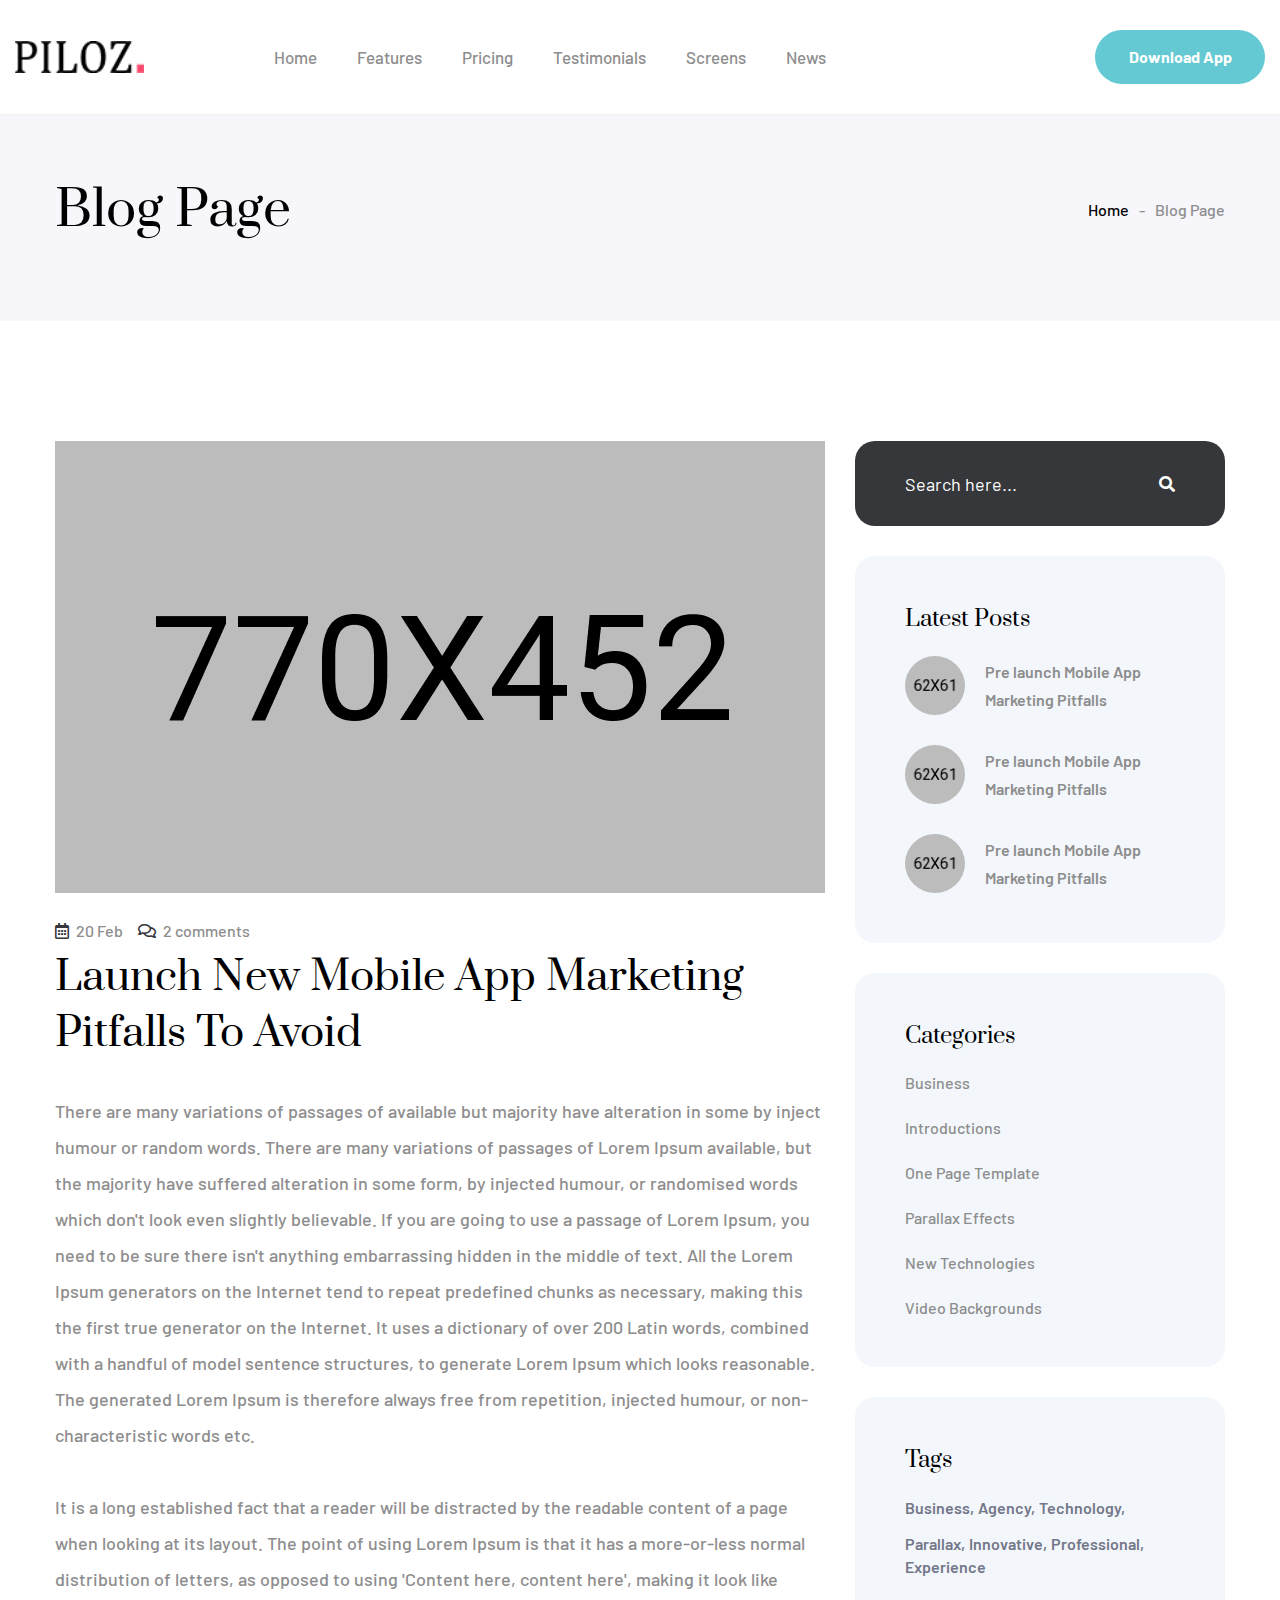
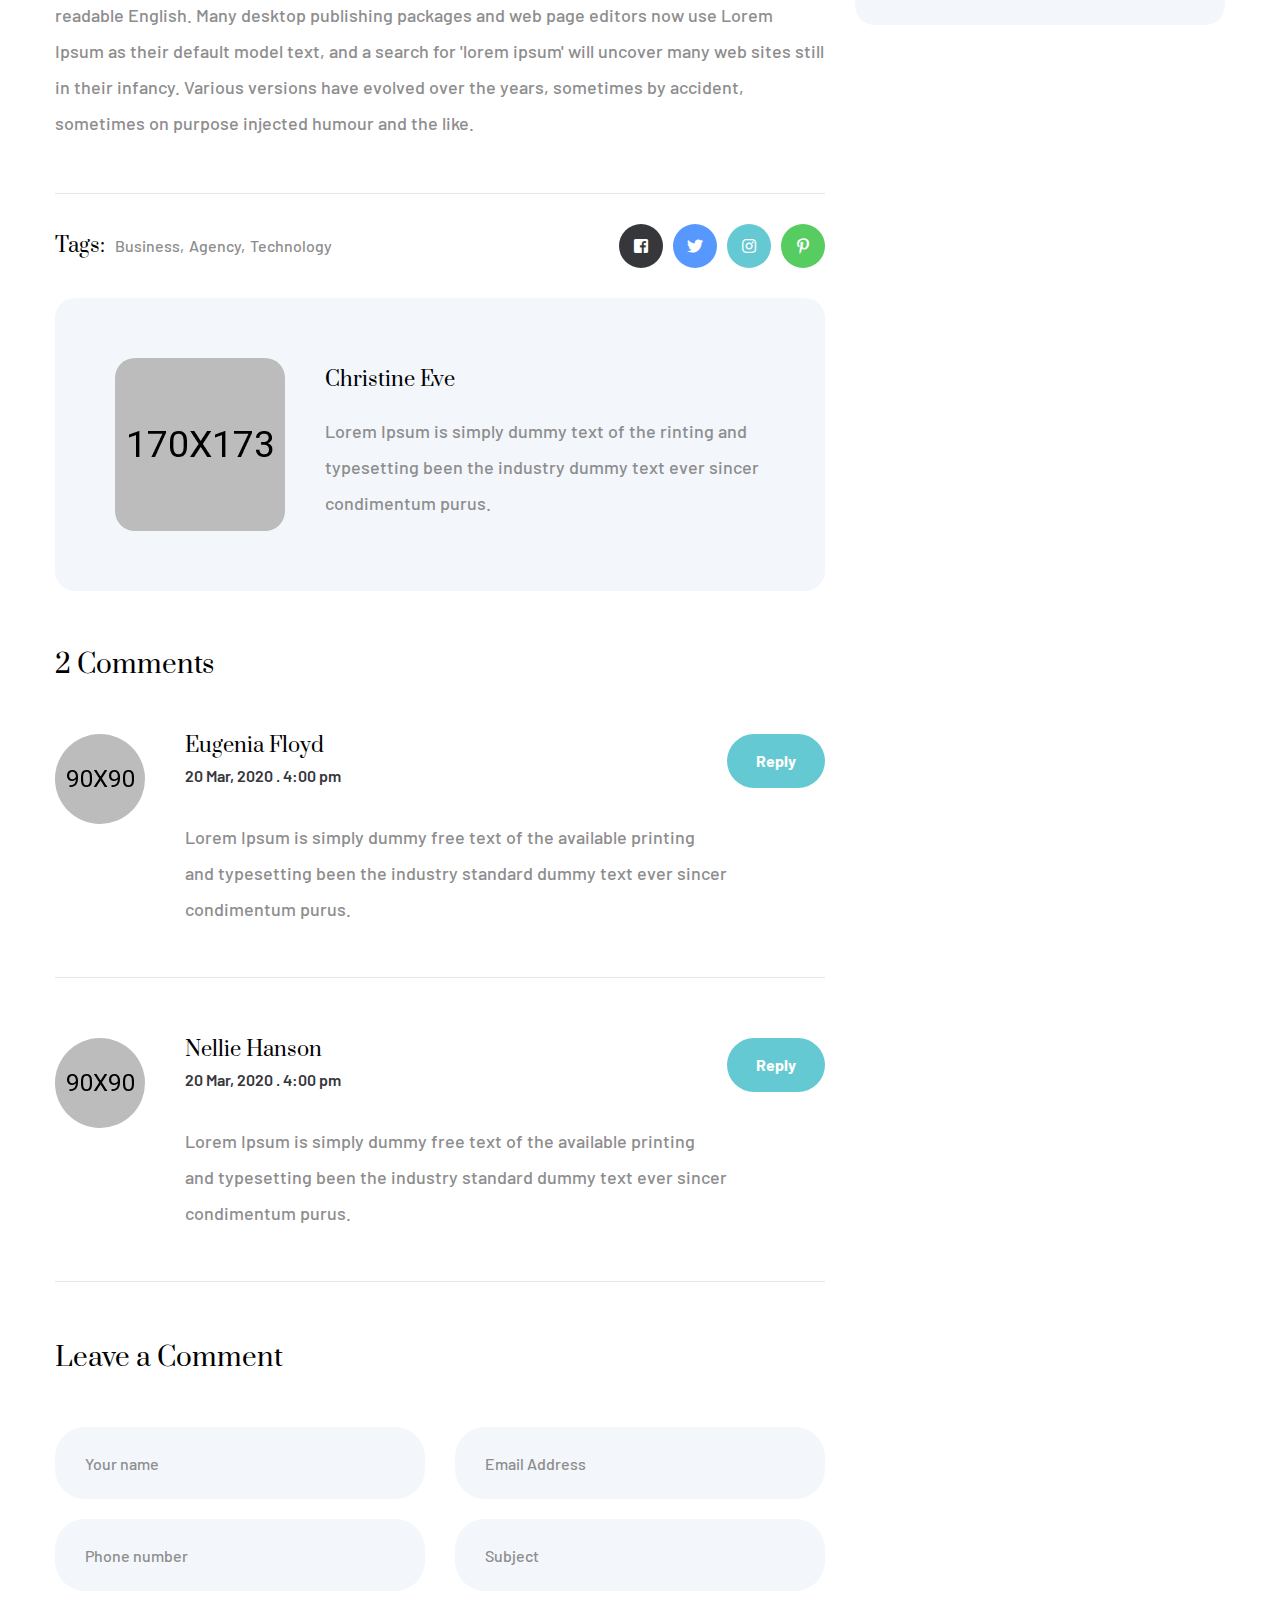
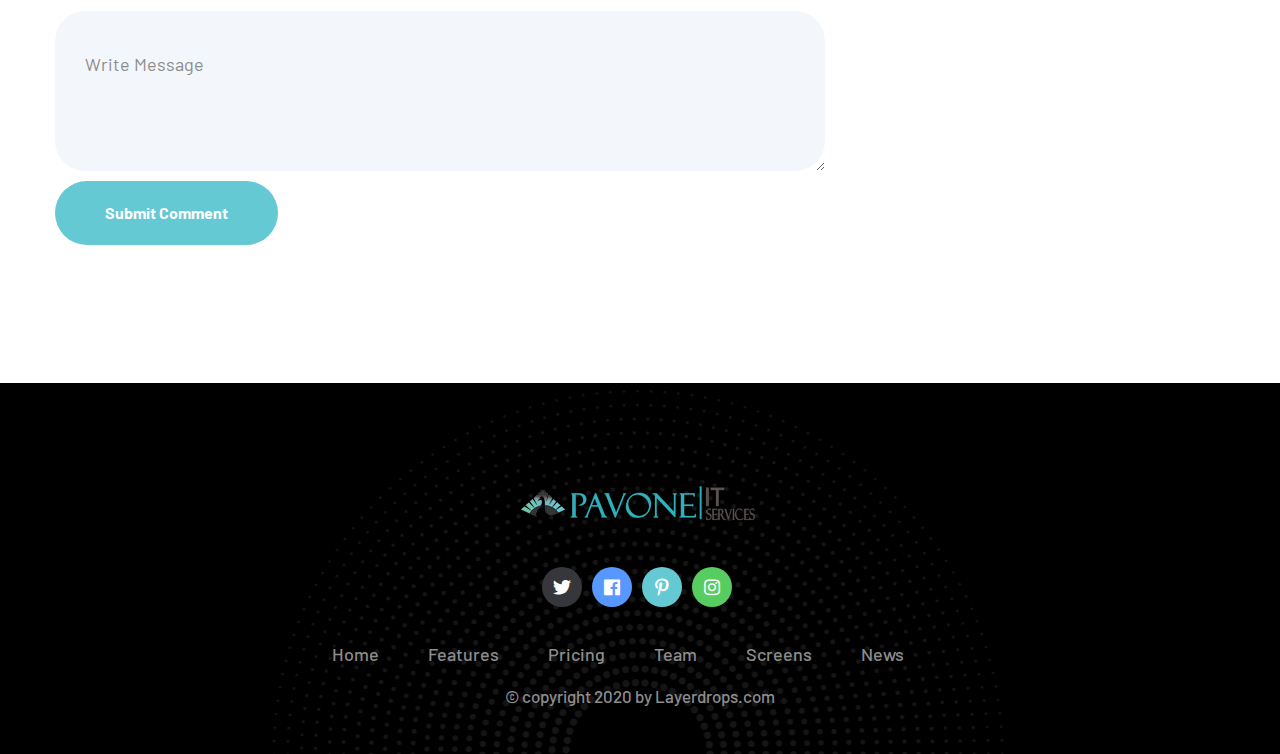
<file: blog-details.html>
<!DOCTYPE htm>
<htm lang="en">

<head>
    <meta charset="UTF-8">
    <meta name="viewport" content="width=device-width, initial-scale=1.0">
    <title>Piloz. || Blog Page || App Landing htm Template</title>
    <!-- favicon -->
    <link rel="apple-touch-icon" sizes="180x180" href="assets/images/favicons/apple-touch-icon.png">
    <link rel="icon" type="image/png" sizes="32x32" href="assets/images/favicons/favicon-32x32.png">
    <link rel="icon" type="image/png" sizes="16x16" href="assets/images/favicons/favicon-16x16.png">
    <link rel="manifest" href="assets/images/favicons/site.webmanifest">
    <!-- plugin scripts -->
    <link
        href="https://fonts.googleapis.com/css2?family=Barlow:ital,wght@0,300;0,400;0,500;0,600;0,700;0,800;1,300;1,400;1,500;1,600;1,700;1,800&display=swap"
        rel="stylesheet">
    <link href="https://fonts.googleapis.com/css2?family=Prata&display=swap" rel="stylesheet">

    <link rel="stylesheet" href="assets/css/bootstrap.min.css">
    <link rel="stylesheet" href="assets/css/animate.min.css">
    <link rel="stylesheet" href="assets/css/bootstrap-select.min.css">
    <link rel="stylesheet" href="assets/css/bootstrap-datepicker.min.css">
    <link rel="stylesheet" href="assets/css/fontawesome-all.min.css">
    <link rel="stylesheet" href="assets/css/magnific-popup.css">
    <link rel="stylesheet" href="assets/css/owl.carousel.min.css">
    <link rel="stylesheet" href="assets/css/owl.theme.default.min.css">
    <link rel="stylesheet" href="assets/css/piloz-icons.css">

    <!-- theme styles -->
    <link rel="stylesheet" href="assets/css/style.min.css">
    <link rel="stylesheet" href="assets/css/responsive.css">
</head>

<body>

    <div class="preloader">
        <img src="assets/images/loader.png" height="100" class="preloader__image" alt="">
    </div><!-- /.preloader -->

    <div class="page-wrapper">
        <header class="site-header-one stricky">
            <div class="container-fluid">
                <div class="site-header-one__logo">
                    <a href="index.htm">
                        <img src="assets/images/logo-1-1.png" width="129" alt="">
                    </a>
                    <span class="side-menu__toggler"><i class="fa fa-bars"></i></span><!-- /.side-menu__toggler -->
                </div><!-- /.site-header-one__logo -->
                <div class="main-nav__main-navigation">
                    <ul class="main-nav__navigation-box">
                        <li>
                            <a href="index.htm">Home</a>
                        </li>
                        <li><a href="index.htm#features">Features</a></li>
                        <li><a href="index.htm#pricing">Pricing</a></li>
                        <li><a href="index.htm#testimonials">Testimonials</a></li>
                        <li><a href="index.htm#screens">Screens</a></li>
                        <li class="dropdown ">
                            <a href="index.htm#blog">News</a>
                            <ul>
                                <li><a href="blog.htm">News</a></li>
                                <li><a href="blog-details.htm">News Details</a></li>
                            </ul>
                        </li>
                    </ul><!-- /.main-nav__navigation-box -->
                </div><!-- /.main-nav__main-navigation -->
                <div class="main-nav__right">
                    <a href="#" class="thm-btn main-nav__btn-two"><span>Download App</span></a>
                </div><!-- /.main-nav__right -->
            </div><!-- /.container-fluid -->
        </header><!-- /.site-header-one -->

        <section class="page-header">
            <div class="container">
                <h2>Blog Page</h2>
                <ul class="list-unstyled thm-breadcrumb">
                    <li><a href="index.htm">Home</a></li>
                    <li><span>Blog Page</span></li>
                </ul><!-- /.list-unstyled -->
            </div><!-- /.container -->
        </section><!-- /.page-header -->

        <section class="blog-details">
            <div class="container">
                <div class="row">
                    <div class="col-lg-8">
                        <div class="blog-details__main">
                            <div class="blog-details__image">
                                <img src="assets/images/blog/blog-d-1-1.jpg" alt="">
                            </div><!-- /.blog-details__image -->
                            <div class="blog-details__content">
                                <div class="blog-one__meta">
                                    <a href="#"><i class="far fa-calendar-alt"></i> 20 Feb</a>
                                    <a href="#"><i class="far fa-comments"></i> 2 comments</a>
                                </div><!-- /.blog-one__meta -->
                                <h3>Launch New Mobile App Marketing Pitfalls To Avoid</h3>
                                <p>There are many variations of passages of available but majority have alteration in
                                    some by
                                    inject humour or random words. There are many variations of passages of Lorem Ipsum
                                    available, but the majority have suffered alteration in some form, by injected
                                    humour, or
                                    randomised words which don't look even slightly believable. If you are going to use
                                    a
                                    passage of Lorem Ipsum, you need to be sure there isn't anything embarrassing hidden
                                    in the
                                    middle of text. All the Lorem Ipsum generators on the Internet tend to repeat
                                    predefined
                                    chunks as necessary, making this the first true generator on the Internet. It uses a
                                    dictionary of over 200 Latin words, combined with a handful of model sentence
                                    structures, to
                                    generate Lorem Ipsum which looks reasonable. The generated Lorem Ipsum is therefore
                                    always
                                    free from repetition, injected humour, or non-characteristic words etc.</p>
                                <p>It is a long established fact that a reader will be distracted by the readable
                                    content of a
                                    page when looking at its layout. The point of using Lorem Ipsum is that it has a
                                    more-or-less normal distribution of letters, as opposed to using 'Content here,
                                    content
                                    here', making it look like readable English. Many desktop publishing packages and
                                    web page
                                    editors now use Lorem Ipsum as their default model text, and a search for 'lorem
                                    ipsum' will
                                    uncover many web sites still in their infancy. Various versions have evolved over
                                    the years,
                                    sometimes by accident, sometimes on purpose injected humour and the like.</p>
                            </div><!-- /.blog-details__content -->
                            <div class="blog-details__meta">
                                <div class="blog-details__tags">
                                    <span>Tags:</span>
                                    <a href="#">Business,</a>
                                    <a href="#">Agency,</a>
                                    <a href="#">Technology</a>
                                </div><!-- /.blog-details__tags -->
                                <div class="blog-details__share">
                                    <a href="#"><i class="fab fa-facebook-square"></i></a>
                                    <a href="#" class="color-1"><i class="fab fa-twitter"></i></a>
                                    <a href="#" class="color-2"><i class="fab fa-instagram"></i></a>
                                    <a href="#" class="color-3"><i class="fab fa-pinterest-p"></i></a>
                                </div><!-- /.blog-details__share -->
                            </div><!-- /.blog-details__meta -->
                        </div><!-- /.blog-details__main -->

                        <div class="blog-author">
                            <div class="blog-author__image">
                                <img src="assets/images/blog/author-1-1.jpg" alt="">
                            </div><!-- /.blog-author__image -->
                            <div class="blog-author__content">
                                <h3>Christine Eve </h3>
                                <p>Lorem Ipsum is simply dummy text of the rinting and typesetting been the industry
                                    dummy text
                                    ever sincer condimentum purus.</p>
                            </div><!-- /.blog-author__content -->
                        </div><!-- /.blog-author -->

                        <div class="comment-one">
                            <h3 class="comment-one__block-title">2 Comments</h3><!-- /.comment-one__block-title -->
                            <div class="comment-one__single">
                                <div class="comment-one__image">
                                    <img src="assets/images/blog/comment-1-1.jpg" alt="">
                                </div><!-- /.comment-one__image -->
                                <div class="comment-one__content">
                                    <h3>Eugenia Floyd</h3>
                                    <p class="comment-one__date">20 Mar, 2020 <span>.</span> 4:00 pm</p>
                                    <p>Lorem Ipsum is simply dummy free text of the available printing and typesetting
                                        been the
                                        industry standard dummy text ever sincer condimentum purus.</p>
                                </div><!-- /.comment-one__content -->
                                <a href="#" class="thm-btn comment-one__btn"><span>Reply</span></a>
                                <!-- /.thm-btn comment-one__btn -->
                            </div><!-- /.comment-one__single -->
                            <div class="comment-one__single">
                                <div class="comment-one__image">
                                    <img src="assets/images/blog/comment-1-2.jpg" alt="">
                                </div><!-- /.comment-one__image -->
                                <div class="comment-one__content">
                                    <h3>Nellie Hanson</h3>
                                    <p class="comment-one__date">20 Mar, 2020 <span>.</span> 4:00 pm</p>
                                    <p>Lorem Ipsum is simply dummy free text of the available printing and typesetting
                                        been the
                                        industry standard dummy text ever sincer condimentum purus.</p>
                                </div><!-- /.comment-one__content -->
                                <a href="#" class="thm-btn comment-one__btn"><span>Reply</span></a>
                                <!-- /.thm-btn comment-one__btn -->
                            </div><!-- /.comment-one__single -->
                        </div><!-- /.comment-one -->
                        <div class="comment-form">
                            <h3 class="comment-one__block-title">Leave a Comment</h3><!-- /.comment-one__block-title -->
                            <form action="inc/sendemail.php" class="contact-form-validated contact-one__form">
                                <div class="row">
                                    <div class="col-lg-6">
                                        <input type="text" placeholder="Your name" name="name">
                                    </div><!-- /.col-lg-6 -->
                                    <div class="col-lg-6">
                                        <input type="text" placeholder="Email Address" name="email">
                                    </div><!-- /.col-lg-6 -->
                                    <div class="col-lg-6">
                                        <input type="text" placeholder="Phone number" name="website">
                                    </div><!-- /.col-lg-6 -->
                                    <div class="col-lg-6">
                                        <input type="text" placeholder="Subject" name="subject">
                                    </div><!-- /.col-lg-6 -->
                                    <div class="col-lg-12">
                                        <textarea placeholder="Write Message" name="message"></textarea>
                                    </div><!-- /.col-lg-12 -->
                                    <div class="col-lg-12 text-left">
                                        <button type="submit" class="thm-btn contact-one__btn"><span>Submit
                                                Comment</span></button>
                                        <!-- /.thm-btn contact-one__btn -->
                                    </div><!-- /.col-lg-12 -->
                                </div><!-- /.row -->
                            </form><!-- /.contact-one__form -->
                        </div><!-- /.comment-form -->
                    </div><!-- /.col-lg-8 -->
                    <div class="col-lg-4">
                        <div class="sidebar">
                            <div class="sidebar__single sidebar__search">
                                <form action="#" class="sidebar__search-form">
                                    <input type="text" name="search" placeholder="Search here...">
                                    <button type="submit"><i class="fa fa-search"></i></button>
                                </form>
                            </div><!-- /.sidebar__single -->
                            <div class="sidebar__single sidebar__post">
                                <h3 class="sidebar__title">Latest Posts</h3><!-- /.sidebar__title -->
                                <div class="sidebar__post-wrap">
                                    <div class="sidebar__post__single">
                                        <div class="sidebar__post-image">
                                            <div class="inner-block"><img src="assets/images/blog/lp-1-1.jpg"
                                                    alt="Awesome Image" /></div>
                                            <!-- /.inner-block -->
                                        </div><!-- /.sidebar__post-image -->
                                        <div class="sidebar__post-content">
                                            <h4 class="sidebar__post-title"><a href="#">Pre launch Mobile App Marketing
                                                    Pitfalls</a></h4>
                                            <!-- /.sidebar__post-title -->
                                        </div><!-- /.sidebar__post-content -->
                                    </div><!-- /.sidebar__post__single -->
                                    <div class="sidebar__post__single">
                                        <div class="sidebar__post-image">
                                            <div class="inner-block"><img src="assets/images/blog/lp-1-1.jpg"
                                                    alt="Awesome Image" /></div>
                                            <!-- /.inner-block -->
                                        </div><!-- /.sidebar__post-image -->
                                        <div class="sidebar__post-content">
                                            <h4 class="sidebar__post-title"><a href="#">Pre launch Mobile App Marketing
                                                    Pitfalls</a></h4>
                                            <!-- /.sidebar__post-title -->
                                        </div><!-- /.sidebar__post-content -->
                                    </div><!-- /.sidebar__post__single -->
                                    <div class="sidebar__post__single">
                                        <div class="sidebar__post-image">
                                            <div class="inner-block"><img src="assets/images/blog/lp-1-3.jpg"
                                                    alt="Awesome Image" /></div>
                                            <!-- /.inner-block -->
                                        </div><!-- /.sidebar__post-image -->
                                        <div class="sidebar__post-content">
                                            <h4 class="sidebar__post-title"><a href="#">Pre launch Mobile App Marketing
                                                    Pitfalls</a></h4>
                                            <!-- /.sidebar__post-title -->
                                        </div><!-- /.sidebar__post-content -->
                                    </div><!-- /.sidebar__post__single -->
                                </div><!-- /.sidebar__post-wrap -->
                            </div><!-- /.sidebar__single -->
                            <div class="sidebar__single sidebar__category">
                                <h3 class="sidebar__title">Categories</h3><!-- /.sidebar__title -->
                                <ul class="sidebar__category-list">
                                    <li class="sidebar__category-list-item"><a href="#">Business</a></li>
                                    <li class="sidebar__category-list-item"><a href="#">Introductions</a></li>
                                    <li class="sidebar__category-list-item"><a href="#">One Page Template</a></li>
                                    <li class="sidebar__category-list-item"><a href="#">Parallax Effects</a></li>
                                    <li class="sidebar__category-list-item"><a href="#">New Technologies</a></li>
                                    <li class="sidebar__category-list-item"><a href="#">Video Backgrounds</a></li>
                                </ul><!-- /.sidebar__category-list -->
                            </div><!-- /.sidebar__single -->
                            <div class="sidebar__single sidebar__tags">
                                <h3 class="sidebar__title">Tags</h3><!-- /.sidebar__title -->
                                <ul class="sidebar__tags-list">
                                    <li class="sidebar__tags-list-item"><a href="#">Business,</a></li>
                                    <li class="sidebar__tags-list-item"><a href="#">Agency,</a></li>
                                    <li class="sidebar__tags-list-item"><a href="#">Technology,</a></li>
                                    <li class="sidebar__tags-list-item"><a href="#">Parallax,</a></li>
                                    <li class="sidebar__tags-list-item"><a href="#">Innovative,</a></li>
                                    <li class="sidebar__tags-list-item"><a href="#">Professional,</a></li>
                                    <li class="sidebar__tags-list-item"><a href="#">Experience</a></li>
                                </ul><!-- /.sidebar__category-list -->
                            </div><!-- /.sidebar__single -->
                        </div><!-- /.sidebar -->
                    </div><!-- /.col-lg-4 -->
                </div><!-- /.row -->
            </div><!-- /.container -->
        </section><!-- /.blog-details -->

        <footer class="site-footer footer-two">
            <div class="site-footer-bg" style="background-image: url(assets/images/resources/footer-bg-shape-1.png)">
            </div>
            <div class="container">
                <div class="row">
                    <div class="col-xl-12">
                        <div class="footer-upper text-center">
                            <div class="footer-logo">
                                <img src="assets/images/resources/footer-logo.png" alt="Footer Logo">
                            </div>
                            <ul class="footer-widget__social">
                                <li><a href="#"><i class="fab fa-twitter"></i></a></li>
                                <li><a href="#" class="color-1"><i class="fab fa-facebook"></i></a></li>
                                <li><a href="#" class="color-2"><i class="fab fa-pinterest-p"></i></a></li>
                                <li><a href="#" class="color-3"><i class="fab fa-instagram"></i></a></li>
                            </ul>
                            <div class="footer-menu">
                                <ul>
                                    <li><a href="#">Home</a></li>
                                    <li><a href="#">Features</a></li>
                                    <li><a href="#">Pricing</a></li>
                                    <li><a href="#">Team</a></li>
                                    <li><a href="#">Screens</a></li>
                                    <li><a href="#">News</a></li>
                                </ul>
                            </div>
                        </div>
                    </div>
                </div>
            </div>
            <div class="site-footer__bottom">
                <div class="container text-center">
                    <p>© copyright 2020 by Layerdrops.com</p>
                </div><!-- /.container -->
            </div>
        </footer>



    </div><!-- /.page-wrapper -->


    <a href="#" data-target="htm" class="scroll-to-target scroll-to-top"><i class="fa fa-angle-up"></i></a>


    <div class="side-menu__block">
        <div class="side-menu__block-overlay custom-cursor__overlay">
            <div class="cursor"></div>
            <div class="cursor-follower"></div>
        </div><!-- /.side-menu__block-overlay -->
        <div class="side-menu__block-inner ">
            <div class="side-menu__top justify-content-end">

                <a href="#" class="side-menu__toggler side-menu__close-btn"><img
                        src="assets/images/shapes/close-1-1.png" alt=""></a>
            </div><!-- /.side-menu__top -->


            <nav class="mobile-nav__container">
                <!-- content is loading via js -->
            </nav>
            <div class="side-menu__sep"></div><!-- /.side-menu__sep -->
            <div class="side-menu__content">
                <p>Lorem Ipsum is simply dummy text the printing and setting industry. Lorm Ipsum has been the
                    industry's stanard dummy text ever. </p>
                <p><a href="mailto:needhelp@apton.com">needhelp@apton.com</a> <br> <a href="tel:888-999-0000">888 999
                        0000</a></p>
                <div class="side-menu__social">
                    <a href="#"><i class="fab fa-facebook-square"></i></a>
                    <a href="#"><i class="fab fa-twitter"></i></a>
                    <a href="#"><i class="fab fa-instagram"></i></a>
                    <a href="#"><i class="fab fa-pinterest-p"></i></a>
                </div>
            </div><!-- /.side-menu__content -->
        </div><!-- /.side-menu__block-inner -->
    </div><!-- /.side-menu__block -->

    <script src="assets/js/jquery-3.5.0.min.js"></script>
    <script src="assets/js/bootstrap.bundle.min.js"></script>
    <script src="assets/js/bootstrap-select.min.js"></script>
    <script src="assets/js/bootstrap-datepicker.min.js"></script>
    <script src="assets/js/isotope.js"></script>
    <script src="assets/js/jquery.ajaxchimp.min.js"></script>
    <script src="assets/js/jquery.waypoints.min.js"></script>
    <script src="assets/js/jquery.counterup.min.js"></script>
    <script src="assets/js/jquery.magnific-popup.min.js"></script>
    <script src="assets/js/jquery.validate.min.js"></script>
    <script src="assets/js/owl.carousel.min.js"></script>
    <script src="assets/js/TweenMax.min.js"></script>
    <script src="assets/js/wow.js"></script>
    <script src="assets/js/theme.js"></script>
</body>

</htm>
</file>
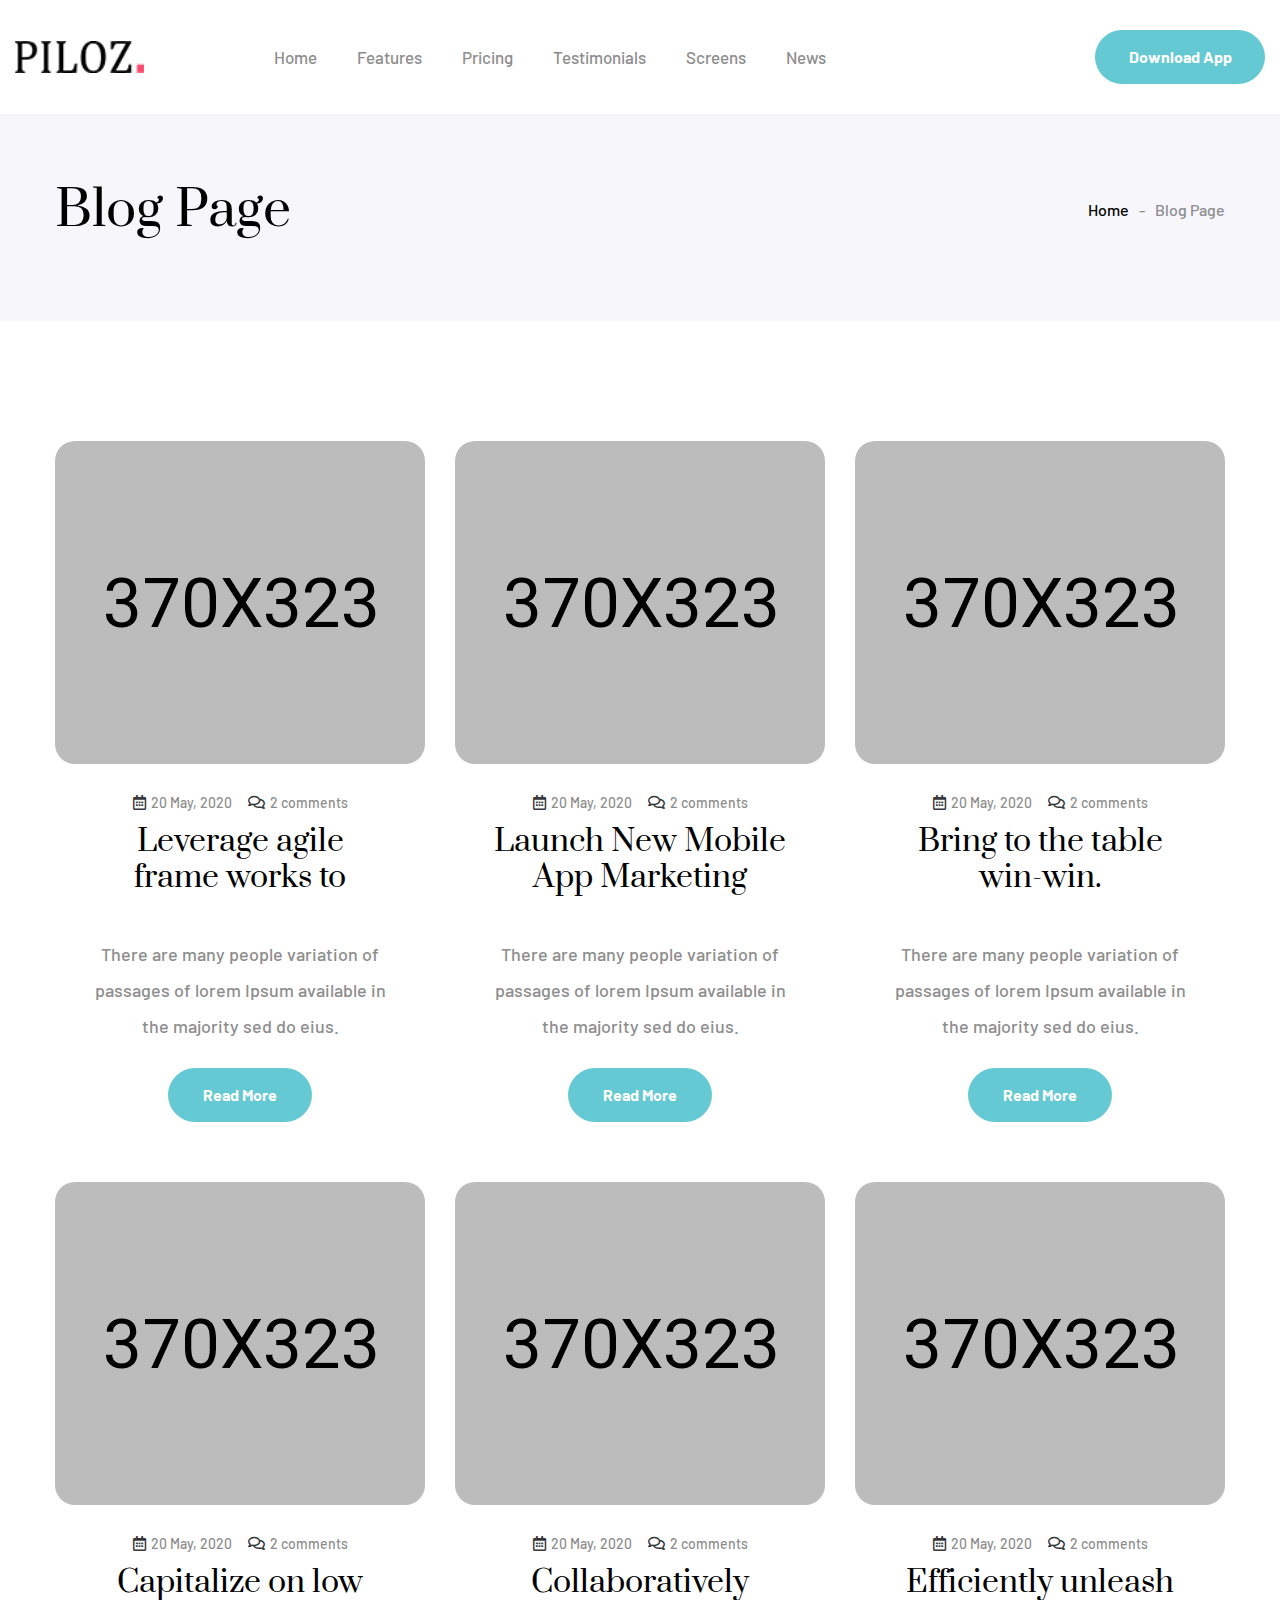
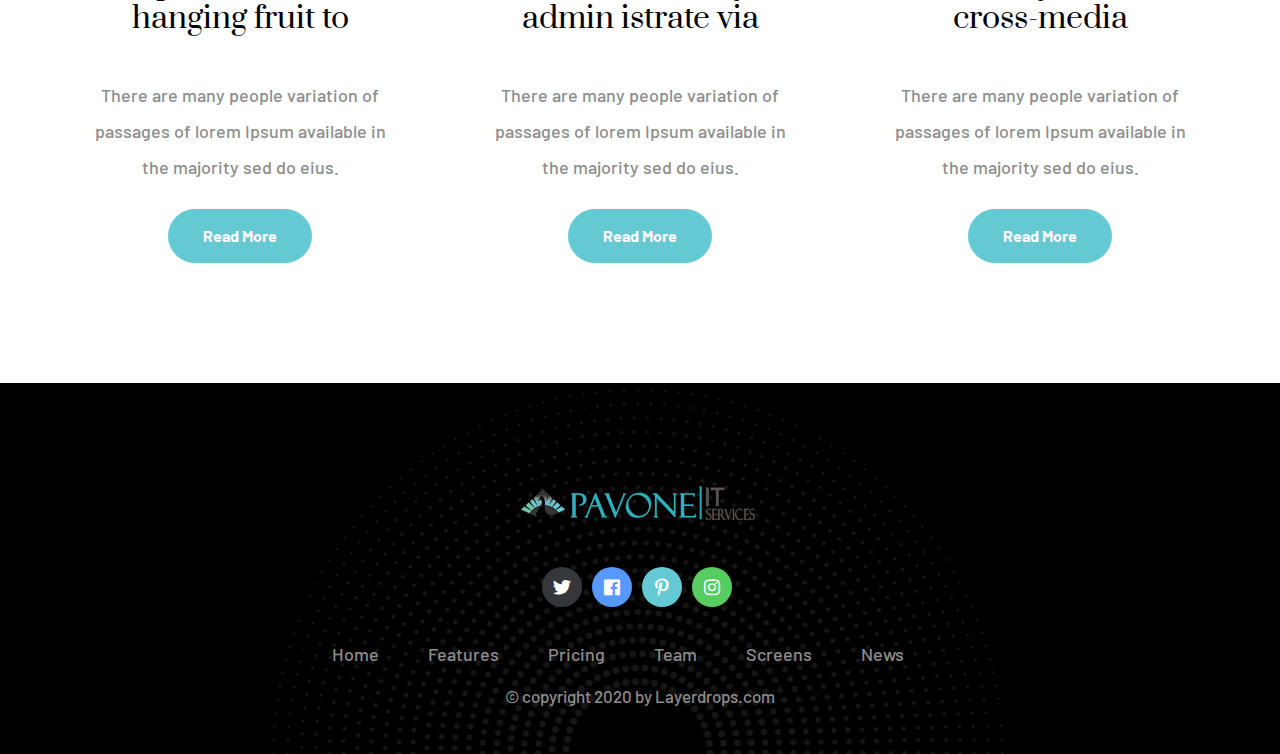
<file: blog.html>
<!DOCTYPE htm>
<htm lang="en">

<head>
    <meta charset="UTF-8">
    <meta name="viewport" content="width=device-width, initial-scale=1.0">
    <title>Piloz. || Blog Page || App Landing htm Template</title>
    <!-- favicon -->
    <link rel="apple-touch-icon" sizes="180x180" href="assets/images/favicons/apple-touch-icon.png">
    <link rel="icon" type="image/png" sizes="32x32" href="assets/images/favicons/favicon-32x32.png">
    <link rel="icon" type="image/png" sizes="16x16" href="assets/images/favicons/favicon-16x16.png">
    <link rel="manifest" href="assets/images/favicons/site.webmanifest">
    <!-- plugin scripts -->
    <link
        href="https://fonts.googleapis.com/css2?family=Barlow:ital,wght@0,300;0,400;0,500;0,600;0,700;0,800;1,300;1,400;1,500;1,600;1,700;1,800&display=swap"
        rel="stylesheet">
    <link href="https://fonts.googleapis.com/css2?family=Prata&display=swap" rel="stylesheet">

    <link rel="stylesheet" href="assets/css/bootstrap.min.css">
    <link rel="stylesheet" href="assets/css/animate.min.css">
    <link rel="stylesheet" href="assets/css/bootstrap-select.min.css">
    <link rel="stylesheet" href="assets/css/bootstrap-datepicker.min.css">
    <link rel="stylesheet" href="assets/css/fontawesome-all.min.css">
    <link rel="stylesheet" href="assets/css/magnific-popup.css">
    <link rel="stylesheet" href="assets/css/owl.carousel.min.css">
    <link rel="stylesheet" href="assets/css/owl.theme.default.min.css">
    <link rel="stylesheet" href="assets/css/piloz-icons.css">

    <!-- theme styles -->
    <link rel="stylesheet" href="assets/css/style.min.css">
    <link rel="stylesheet" href="assets/css/responsive.css">
</head>

<body>

    <div class="preloader">
        <img src="assets/images/loader.png" height="100" class="preloader__image" alt="">
    </div><!-- /.preloader -->

    <div class="page-wrapper">
        <header class="site-header-one stricky">
            <div class="container-fluid">
                <div class="site-header-one__logo">
                    <a href="index.htm">
                        <img src="assets/images/logo-1-1.png" width="129" alt="">
                    </a>
                    <span class="side-menu__toggler"><i class="fa fa-bars"></i></span><!-- /.side-menu__toggler -->
                </div><!-- /.site-header-one__logo -->
                <div class="main-nav__main-navigation">
                    <ul class="main-nav__navigation-box">
                        <li>
                            <a href="index.htm">Home</a>
                        </li>
                        <li><a href="index.htm#features">Features</a></li>
                        <li><a href="index.htm#pricing">Pricing</a></li>
                        <li><a href="index.htm#testimonials">Testimonials</a></li>
                        <li><a href="index.htm#screens">Screens</a></li>
                        <li class="dropdown ">
                            <a href="index.htm#blog">News</a>
                            <ul>
                                <li><a href="blog.htm">News</a></li>
                                <li><a href="blog-details.htm">News Details</a></li>
                            </ul>
                        </li>
                    </ul><!-- /.main-nav__navigation-box -->
                </div><!-- /.main-nav__main-navigation -->
                <div class="main-nav__right">
                    <a href="#" class="thm-btn main-nav__btn-two"><span>Download App</span></a>
                </div><!-- /.main-nav__right -->
            </div><!-- /.container-fluid -->
        </header><!-- /.site-header-one -->

        <section class="page-header">
            <div class="container">
                <h2>Blog Page</h2>
                <ul class="list-unstyled thm-breadcrumb">
                    <li><a href="index.htm">Home</a></li>
                    <li><span>Blog Page</span></li>
                </ul><!-- /.list-unstyled -->
            </div><!-- /.container -->
        </section><!-- /.page-header -->

        <section class="blog-one blog-two">
            <div class="container">
                <div class="row">
                    <div class="col-lg-4 col-md-6 col-sm-12">
                        <div class="blog-one__single mbt-60">
                            <div class="blog-one__image">
                                <img src="assets/images/blog/blog-2-1.jpg" alt="">
                                <div class="blog-hover-box">
                                    <div class="box">
                                        <div class="icon-box">
                                            <a href="#"><i class="far fa-link"></i></a>
                                        </div>
                                    </div>
                                </div>
                            </div><!-- /.blog-one__image -->
                            <div class="blog-one__content">
                                <div class="blog-one__meta">
                                    <a href="#"><i class="far fa-calendar-alt"></i> 20 May, 2020</a>
                                    <a href="#"><i class="far fa-comments"></i> 2 comments</a>
                                </div><!-- /.blog-one__meta -->
                                <h3><a href="blog-details.htm">Leverage agile frame works to</a></h3>
                                <div class="blog-one__text">
                                    <p>There are many people variation of passages of lorem Ipsum available in the
                                        majority sed do eius.</p>
                                </div>
                                <a href="#" class="thm-btn blog-one__btn"><span>Read More</span></a>
                            </div>
                        </div>
                    </div>
                    <div class="col-lg-4 col-md-6 col-sm-12">
                        <div class="blog-one__single mbt-60">
                            <div class="blog-one__image">
                                <img src="assets/images/blog/blog-2-2.jpg" alt="">
                                <div class="blog-hover-box">
                                    <div class="box">
                                        <div class="icon-box">
                                            <a href="#"><i class="far fa-link"></i></a>
                                        </div>
                                    </div>
                                </div>
                            </div><!-- /.blog-one__image -->
                            <div class="blog-one__content">
                                <div class="blog-one__meta">
                                    <a href="#"><i class="far fa-calendar-alt"></i> 20 May, 2020</a>
                                    <a href="#"><i class="far fa-comments"></i> 2 comments</a>
                                </div><!-- /.blog-one__meta -->
                                <h3><a href="blog-details.htm">Launch New Mobile App Marketing</a></h3>
                                <div class="blog-one__text">
                                    <p>There are many people variation of passages of lorem Ipsum available in the
                                        majority sed do eius.</p>
                                </div>
                                <a href="#" class="thm-btn blog-one__btn"><span>Read More</span></a>
                            </div>
                        </div>
                    </div>
                    <div class="col-lg-4 col-md-6 col-sm-12">
                        <div class="blog-one__single mbt-60">
                            <div class="blog-one__image">
                                <img src="assets/images/blog/blog-2-3.jpg" alt="">
                                <div class="blog-hover-box">
                                    <div class="box">
                                        <div class="icon-box">
                                            <a href="#"><i class="far fa-link"></i></a>
                                        </div>
                                    </div>
                                </div>
                            </div><!-- /.blog-one__image -->
                            <div class="blog-one__content">
                                <div class="blog-one__meta">
                                    <a href="#"><i class="far fa-calendar-alt"></i> 20 May, 2020</a>
                                    <a href="#"><i class="far fa-comments"></i> 2 comments</a>
                                </div><!-- /.blog-one__meta -->
                                <h3><a href="blog-details.htm">Bring to the table win-win.</a></h3>
                                <div class="blog-one__text">
                                    <p>There are many people variation of passages of lorem Ipsum available in the
                                        majority sed do eius.</p>
                                </div>
                                <a href="#" class="thm-btn blog-one__btn"><span>Read More</span></a>
                            </div>
                        </div>
                    </div>
                    <div class="col-lg-4 col-md-6 col-sm-12">
                        <div class="blog-one__single mbt-60">
                            <div class="blog-one__image">
                                <img src="assets/images/blog/blog-2-4.jpg" alt="">
                                <div class="blog-hover-box">
                                    <div class="box">
                                        <div class="icon-box">
                                            <a href="#"><i class="far fa-link"></i></a>
                                        </div>
                                    </div>
                                </div>
                            </div><!-- /.blog-one__image -->
                            <div class="blog-one__content">
                                <div class="blog-one__meta">
                                    <a href="#"><i class="far fa-calendar-alt"></i> 20 May, 2020</a>
                                    <a href="#"><i class="far fa-comments"></i> 2 comments</a>
                                </div><!-- /.blog-one__meta -->
                                <h3><a href="blog-details.htm">Capitalize on low hanging fruit to</a></h3>
                                <div class="blog-one__text">
                                    <p>There are many people variation of passages of lorem Ipsum available in the
                                        majority sed do eius.</p>
                                </div>
                                <a href="#" class="thm-btn blog-one__btn"><span>Read More</span></a>
                            </div>
                        </div>
                    </div>
                    <div class="col-lg-4 col-md-6 col-sm-12">
                        <div class="blog-one__single mbt-60">
                            <div class="blog-one__image">
                                <img src="assets/images/blog/blog-2-5.jpg" alt="">
                                <div class="blog-hover-box">
                                    <div class="box">
                                        <div class="icon-box">
                                            <a href="#"><i class="far fa-link"></i></a>
                                        </div>
                                    </div>
                                </div>
                            </div><!-- /.blog-one__image -->
                            <div class="blog-one__content">
                                <div class="blog-one__meta">
                                    <a href="#"><i class="far fa-calendar-alt"></i> 20 May, 2020</a>
                                    <a href="#"><i class="far fa-comments"></i> 2 comments</a>
                                </div><!-- /.blog-one__meta -->
                                <h3><a href="blog-details.htm">Collaboratively admin istrate via </a></h3>
                                <div class="blog-one__text">
                                    <p>There are many people variation of passages of lorem Ipsum available in the
                                        majority sed do eius.</p>
                                </div>
                                <a href="#" class="thm-btn blog-one__btn"><span>Read More</span></a>
                            </div>
                        </div>
                    </div>
                    <div class="col-lg-4 col-md-6 col-sm-12">
                        <div class="blog-one__single mbt-60">
                            <div class="blog-one__image">
                                <img src="assets/images/blog/blog-2-6.jpg" alt="">
                                <div class="blog-hover-box">
                                    <div class="box">
                                        <div class="icon-box">
                                            <a href="#"><i class="far fa-link"></i></a>
                                        </div>
                                    </div>
                                </div>
                            </div><!-- /.blog-one__image -->
                            <div class="blog-one__content">
                                <div class="blog-one__meta">
                                    <a href="#"><i class="far fa-calendar-alt"></i> 20 May, 2020</a>
                                    <a href="#"><i class="far fa-comments"></i> 2 comments</a>
                                </div><!-- /.blog-one__meta -->
                                <h3><a href="blog-details.htm">Efficiently unleash cross-media </a></h3>
                                <div class="blog-one__text">
                                    <p>There are many people variation of passages of lorem Ipsum available in the
                                        majority sed do eius.</p>
                                </div>
                                <a href="#" class="thm-btn blog-one__btn"><span>Read More</span></a>
                            </div>
                        </div>
                    </div>
                </div>
            </div>
        </section>

        <footer class="site-footer footer-two">
            <div class="site-footer-bg" style="background-image: url(assets/images/resources/footer-bg-shape-1.png)">
            </div>
            <div class="container">
                <div class="row">
                    <div class="col-xl-12">
                        <div class="footer-upper text-center">
                            <div class="footer-logo">
                                <img src="assets/images/resources/footer-logo.png" alt="Footer Logo">
                            </div>
                            <ul class="footer-widget__social">
                                <li><a href="#"><i class="fab fa-twitter"></i></a></li>
                                <li><a href="#" class="color-1"><i class="fab fa-facebook"></i></a></li>
                                <li><a href="#" class="color-2"><i class="fab fa-pinterest-p"></i></a></li>
                                <li><a href="#" class="color-3"><i class="fab fa-instagram"></i></a></li>
                            </ul>
                            <div class="footer-menu">
                                <ul>
                                    <li><a href="#">Home</a></li>
                                    <li><a href="#">Features</a></li>
                                    <li><a href="#">Pricing</a></li>
                                    <li><a href="#">Team</a></li>
                                    <li><a href="#">Screens</a></li>
                                    <li><a href="#">News</a></li>
                                </ul>
                            </div>
                        </div>
                    </div>
                </div>
            </div>
            <div class="site-footer__bottom">
                <div class="container text-center">
                    <p>© copyright 2020 by Layerdrops.com</p>
                </div><!-- /.container -->
            </div>
        </footer>



    </div><!-- /.page-wrapper -->


    <a href="#" data-target="htm" class="scroll-to-target scroll-to-top"><i class="fa fa-angle-up"></i></a>


    <div class="side-menu__block">
        <div class="side-menu__block-overlay custom-cursor__overlay">
            <div class="cursor"></div>
            <div class="cursor-follower"></div>
        </div><!-- /.side-menu__block-overlay -->
        <div class="side-menu__block-inner ">
            <div class="side-menu__top justify-content-end">

                <a href="#" class="side-menu__toggler side-menu__close-btn"><img
                        src="assets/images/shapes/close-1-1.png" alt=""></a>
            </div><!-- /.side-menu__top -->


            <nav class="mobile-nav__container">
                <!-- content is loading via js -->
            </nav>
            <div class="side-menu__sep"></div><!-- /.side-menu__sep -->
            <div class="side-menu__content">
                <p>Lorem Ipsum is simply dummy text the printing and setting industry. Lorm Ipsum has been the
                    industry's stanard dummy text ever. </p>
                <p><a href="mailto:needhelp@apton.com">needhelp@apton.com</a> <br> <a href="tel:888-999-0000">888 999
                        0000</a></p>
                <div class="side-menu__social">
                    <a href="#"><i class="fab fa-facebook-square"></i></a>
                    <a href="#"><i class="fab fa-twitter"></i></a>
                    <a href="#"><i class="fab fa-instagram"></i></a>
                    <a href="#"><i class="fab fa-pinterest-p"></i></a>
                </div>
            </div><!-- /.side-menu__content -->
        </div><!-- /.side-menu__block-inner -->
    </div><!-- /.side-menu__block -->

    <script src="assets/js/jquery-3.5.0.min.js"></script>
    <script src="assets/js/bootstrap.bundle.min.js"></script>
    <script src="assets/js/bootstrap-select.min.js"></script>
    <script src="assets/js/bootstrap-datepicker.min.js"></script>
    <script src="assets/js/isotope.js"></script>
    <script src="assets/js/jquery.ajaxchimp.min.js"></script>
    <script src="assets/js/jquery.waypoints.min.js"></script>
    <script src="assets/js/jquery.counterup.min.js"></script>
    <script src="assets/js/jquery.magnific-popup.min.js"></script>
    <script src="assets/js/jquery.validate.min.js"></script>
    <script src="assets/js/owl.carousel.min.js"></script>
    <script src="assets/js/TweenMax.min.js"></script>
    <script src="assets/js/wow.js"></script>
    <script src="assets/js/theme.js"></script>
</body>

</htm>
</file>
<file: assets/css/piloz-icons.css>
@font-face {
  font-family: 'piloz';
  src:  url('../fonts/piloz.eot?h5yq65');
  src:  url('../fonts/piloz.eot?h5yq65#iefix') format('embedded-opentype'),
    url('../fonts/piloz.ttf?h5yq65') format('truetype'),
    url('../fonts/piloz.woff?h5yq65') format('woff'),
    url('../fonts/piloz.svg?h5yq65#piloz') format('svg');
  font-weight: normal;
  font-style: normal;
  font-display: block;
}

[class^="piloz-"], [class*=" piloz-"] {
  /* use !important to prevent issues with browser extensions that change ../fonts */
  font-family: 'piloz' !important;
  speak: never;
  font-style: normal;
  font-weight: normal;
  font-variant: normal;
  text-transform: none;
  line-height: 1;

  /* Better Font Rendering =========== */
  -webkit-font-smoothing: antialiased;
  -moz-osx-font-smoothing: grayscale;
}

.piloz-networking:before {
  content: "\e900";
}
.piloz-devices:before {
  content: "\e901";
}
.piloz-gear:before {
  content: "\e902";
}
.piloz-user:before {
  content: "\e903";
}
.piloz-shield:before {
  content: "\e904";
}
.piloz-writing:before {
  content: "\e905";
}
.piloz-human-resources:before {
  content: "\e906";
}
.piloz-linked:before {
  content: "\e907";
}
.piloz-lamp:before {
  content: "\e908";
}
</file>
<file: assets/css/responsive.css>
@media(max-width: 1199px) {
    .site-header-one .container-fluid {
        padding-top: 20px;
        padding-bottom: 20px;
    }

    .site-header-one__logo .side-menu__toggler {
        display: -webkit-box;
        display: flex;
    }

    .site-header-one .main-nav__main-navigation {
        display: none;
    }

    .site-header-one__logo {
        display: -webkit-box;
        display: flex;
        -webkit-box-align: center;
                align-items: center;
    }

    .mailchimp-one__form input[type="text"] {
        max-width: 380px;
    }

    .footer-widget__links-wrap {
        margin-left: 0;
    }
    .testimonials-one__icon {
        left: 50%;
        -webkit-transform: translateY(-50%) translateX(-50%);
                transform: translateY(-50%) translateX(-50%);
    }
    .testimonials-one__image {
        margin-bottom: 50px;
        display: inline-block;
    }
    .testimonials-one__image img {
        width: 100%;
    }
    .blog-one__content {
        padding-left: 40px;
        padding-right: 40px;
    }
    .contact-one__image img {
        max-width: 100%;
    }
    .contact-one .block-title h3 br ,
    .cta-two .block-title h3 br ,
    .banner-one__video {
        display: none;
    }
    .cta-one__moc {
        left: -250px;
    }
    .cta-two__images > img {
        max-width: 100%;
    }
    .cta-two__icon-wrap {
        flex-wrap: wrap;
    }
    .cta-two__icon-single {
        -webkit-box-flex: 0;
                flex: 0 0 100%;
    }
    .cta-two__icon-single + .cta-two__icon-single {
        margin-left: 0;
        margin-top: 20px;
    }
    .blog-one__content {
        padding-left: 20px;
        padding-right: 20px;
    }
    .banner-shape-2 {
        display: none;
    }
    .testimonials-one__single {
        padding: 30px;
    }
    .testimonials-one__single p.testimonials-one__text {
        font-size: 20px;
    }
    .testimonials-one__image {
        margin-bottom: 0;
    }
    .mailchimp-one__btn {
        margin-top: 0;
    }
}

@media(max-width: 991px) {
    .cta-one__moc {
        position: relative;
        bottom: auto;
        left: auto;
    }
    .cta-one__moc img {
        max-width: 100%;
    }
    .banner-one__moc {
        position: relative;
        top: auto;
        right: auto;
        display: block;
        max-width: 100%;
        margin-bottom: 30px;
    }

    .banner-one__moc img {
        max-width: 100%;
    }

    .banner-one {
        padding-top: 200px;
    }

    .footer-widget__about {
        text-align: center;
    }

    .footer-widget__about br {
        display: none;
    }

    .footer-widget__about p {
        margin-left: auto;
        margin-right: auto;
        width: 66%;
    }

    .mailchimp-one__form input[type="text"] {
        max-width: 100%;
        margin-bottom: 20px;
    }

    .mailchimp-one .inner-container {
        padding-right: 60px;
        border-radius: 100px;
    }

    .mailchimp-one__icon {
        width: 130px;
        height: 130px;
        top: calc(50% - 65px);
    }
    .funfact-one {
        padding-bottom: 70px;
    }
    .funfact-one__single {
        margin-bottom: 50px;
    }
    .cta-two__icon-wrap {
        flex-wrap: nowrap;
    }
    .cta-two__icon-single {
        -webkit-box-flex: 0;
                flex: 0 0 50%;
    }
    .cta-two .align-items-end {
        -webkit-box-align: center !important;
                align-items: center !important;
        margin-top: 50px;
    }
    .app-shot-one .app-shot-one__carousel::before {
        display: none;
    }
    .app-shot-one .app-shot-one__carousel {
        padding: 0;
        margin-top: 0;
        padding-bottom: 15px;
    }
    .contact-one .contact-one__form {
        padding-right: 0;
        margin-bottom: 60px;
    }
    .cta-one {
        padding-top: 0;
        padding-bottom: 120px;
        margin-top: -40px;
        margin-bottom: 0;
    }
    .banner-one__content {
        padding-top: 0;
    }
    .banner-one {
        padding-top: 100px;
    }
    .banner-image__curvs {
        display: none;
    }
    .mailchimp-one .inner-container {
        padding-left: 40px;
        padding-right: 40px;
        padding-top: 40px;
        padding-bottom: 40px;
    }
    .cta-two__moc {
        margin-left: 0;
    }
}

@media(max-width: 767px) {
    .mailchimp-one__icon {
        position: relative;
        top: auto;
        left: auto;
        margin-left: auto;
        margin-right: auto;
        margin-bottom: 30px;
    }

    .mailchimp-one .inner-container {
        padding-left: 50px;
        padding-right: 50px;
        border-radius: 30px;
        text-align: center;
    }

    .mailchimp-one__form {
        -webkit-box-pack: center;
                justify-content: center;
    }

    .mailchimp-one__form input[type="text"] {
        text-align: center;
    }

    .blog-author {
        -webkit-box-orient: vertical;
        -webkit-box-direction: normal;
                flex-direction: column;
        -webkit-box-pack: start;
                justify-content: flex-start;
        -webkit-box-align: start;
                align-items: flex-start;
    }

    .blog-author__content {
        padding-left: 0;
        padding-top: 30px;
    }
    .block-title h3 br {
        display: none;
    }
    .video-one__content {
        padding-left: 60px;
        padding-right: 60px;
    }
    .video-one__btn {
        top: 80px;
    }
    .faq-accrodion .accrodion .accrodion-content .inner {
        padding-right: 40px;
        padding-left: 30px;
    }
    .faq-accrodion .accrodion .accrodion-title {
        padding-left: 30px;
        padding-right: 30px;
    }
    .faq-accrodion .accrodion .accrodion-title::before,
    .faq-accrodion .accrodion .accrodion-title::after {
        right: 20px;
    }
    .footer-menu ul {
        display: flex;
        flex-wrap: wrap;
    }
    .footer-menu ul li {
        flex: 1 1 33.333%;
        text-align: center;
    }
    .banner-img img:not(.banner-image__curvs) {
        max-width: 100%;
    }
    .blog-one {
        padding-bottom: 60px;
    }
}

@media(max-width: 700px) {
    .banner-one__bg {
        right: -80%;
    }
}

@media(max-width: 575px) {
    .banner-one__bg {
        right: -90%;
    }

    .footer-widget__links-wrap {
        -webkit-box-orient: vertical;
        -webkit-box-direction: normal;
                flex-direction: column;
    }

    .footer-widget__about {
        text-align: left;
    }

    .footer-widget__about p {
        margin-left: 0;
        margin-right: 0;
    }

    .blog-one__content {
        padding-left: 20px;
        padding-right: 20px;
    }

    .blog-details__meta {
        -webkit-box-orient: vertical;
        -webkit-box-direction: normal;
                flex-direction: column;
        -webkit-box-pack: start;
                justify-content: flex-start;
        -webkit-box-align: start;
                align-items: flex-start;
    }

    .blog-details__share {
        margin-top: 20px;
    }
    .cta-two__icon-wrap {
        flex-wrap: wrap;
    }
    .cta-two__icon-single {
        -webkit-box-flex: 0;
                flex: 0 0 100%;
    }
    .testimonials-one__icon {
        display: none;
    }
    .cat_one_content {
        margin-left: 0;
        margin-top: 40px;
    }
    .faq-accrodion .accrodion .accrodion-title h4 {
        padding-right: 40px;
    }
    .blog-one__single {
        margin-bottom: 60px;
    }
    .mailchimp-one__form {
        background-color: transparent;
        padding: 0;
    }
    .video-one .container {
        padding-top: 150px;
        padding-bottom: 150px;
    }
    .cta-one__moc-img {
        max-width: 100%;
    }
    .cta-one__moc-img {
        margin-top: 60px;
    }
    .testimonials-one-client-info {
        margin-left: 0;
        margin-top: 50px;
    }
    .banner-shape-1 {
        top: -30px;
    }
}

@media(max-width: 535px) {
    .blog-author {
        padding: 30px;
        padding-top: 50px;
        padding-bottom: 40px;
    }

    .site-header-one .main-nav__right {
        display: none;
    }

    .site-header-one__logo {
        width: 100%;
        -webkit-box-pack: justify;
                justify-content: space-between;
    }

    .banner-one__bg {
        display: none;
    }

    .comment-one__single {
        -webkit-box-orient: vertical;
        -webkit-box-direction: normal;
                flex-direction: column;
        -webkit-box-pack: start;
                justify-content: flex-start;
        -webkit-box-align: start;
                align-items: flex-start;
    }

    .comment-one__content {
        padding-left: 0;
        padding-right: 0;
        padding-top: 30px;
    }

    .comment-one__btn {
        position: relative;
        top: auto;
        right: auto;
        margin-top: 30px;
    }
}

@media(max-width: 490px) {
    .banner-one__mc-form {
        flex-wrap: wrap;
    }

    .banner-one__mc-form input:not([type="checkbox"]):not([type="radio"]):not([type="submit"]) {
        width: 100%;
        max-width: 100%;
        border-radius: 5px;
    }

    .banner-one__mc-btn {
        height: 70px;
        border-radius: 5px;
        margin-top: 20px;
    }

    .post-pagination a {
        width: 45px;
        height: 45px;
    }
    .cta-three h3,
    .block-title h3 {
        font-size: 40px;
    }
    .video-one {
        padding-left: 15px;
        padding-right: 15px;
        border-radius: 5px;
    }
    .video-one__btn {
        top: 50px;
    }
    .cta-three {
        padding-bottom: 120px;
    }
    .mailchimp-one .inner-container {
        margin-bottom: 0;
    }
    .cta-three {
        margin-bottom: 0;
    }
    .site-footer__upper {
        padding-top: 120px;
    }
    .mailchimp-one {
        /* padding-top: 120px; */
    }
    .page-header .container {
        flex-direction: column;
        justify-content: flex-start;
        align-items: flex-start;
    }
    .page-header .container h2 {
        margin-bottom: 20px;
    }

}

@media(max-width: 480px) {
    .banner-one__content br {
        display: none;
    }

    .banner-one__content h3 {
        font-size: 50px;
        line-height: 1.2em;
    }

    [class*="banner-one__bg-shape-"] {
        display: none;
    }
    .video-title h2 {
        font-size: 30px;
        margin-top: 40px;
    }
}

@media(max-width: 425px) {
    .mailchimp-one .inner-container {
        padding-left: 20px;
        padding-right: 20px;
    }

    .page-header .container {
        -webkit-box-orient: vertical;
        -webkit-box-direction: normal;
                flex-direction: column;
    }

    .thm-breadcrumb {
        margin-top: 20px;
    }
    .faq-accrodion .accrodion .accrodion-title h4 {
        font-size: 18px;
    }
    .blog-one__content h3 {
        font-size: 22px;
        line-height: 1.65em;
    }
    .blog-one__content .blog-one__text {
        padding-top: 20px;
    }
    .cta-three h3,
    .block-title h3 {
        font-size: 34px;
    }
    .cat_one_icon-wrap {
        flex-wrap: wrap;
        align-items: flex-start;
        justify-content: flex-start;
    }
    .cta-one__icon-single + .cta-one__icon-single {
        margin-left: 0;
        margin-top: 15px;
    }
    .pricing-one__single {
        padding-left: 15px;
        padding-right: 15px;
    }
}

@media(max-width: 375px) {
    .banner-one__content h3 {
        font-size: 45px;
    }
    .video-one__btn {
        top: 80px;
    }
    .cta-three__btn-wrap {
        flex-wrap: wrap;
    }
    .cta-three__btn + .cta-three__btn {
        margin-left: 0;
        margin-top: 20px;
    }
    .footer-menu ul li {
        flex: 1 1 100%;
    }
    .footer-menu ul li a {
        padding-right: 0;
    }
}























@media only screen and (min-width: 1200px) and (max-width: 1700px) {


.banner-one__content h3 {
    font-size: 60px;
    line-height: 80px;
}
.banner-one__content p {
    color: #222222;
    margin: 36px 0px 49px;
}
.cta-one__bg-shape-1 {
    width: 400px;
}
.cta-one__bg-shape-2 {
    top: 125px;
    right: 0px;
}
.cat_one_moc img {
    width: 445px;
    width: 500px;
}
.pricing-one-shape-1 {
    display: none;
}

.faq-one-shape-1 {
    right: 103px;
}
.blog-1-shape-1 {
    top: -100px;
    left: 15px;
}
.blog-1-shape-2 {
    display: none;
}







}



/* Medium screen  */
@media only screen and (min-width: 992px) and (max-width: 1199px) {


.banner-one__content h3 {
    font-size: 70px;
    line-height: 90px;
}
.cta-one__bg-shape-1 {
    width: 400px;
}
.cta-one__bg-shape-2 {
    top: 52px;
    right: 6px;
    width: 150px;
}
.cat_one_moc-bg {
    top: -14px;
    left: -143px;
    width: 200px;
}
.cat_one_moc img {
    width: 100%;
}
.block-title h3 {
    font-size: 35px;
    line-height: 45px;
}
.cta-one__icon i {
    margin-right: 8px;
}

.cta-two__bg-shape-1 {
    top: 565px;
    right: 139px;
}
.cta-two__content {
    max-width: 600px;
    margin: 0 auto;
    padding-bottom: 60px;
}

.cta-two__moc {
    max-width: 600px;
    margin: 0 auto;
    width: 100%;
}

.pricing-one-shape-1 {
    display: none;
}

.pricing-one__single {
    max-width: 600px;
    margin: 0 auto 30px;
}

.testimonials-1-shape-3 {
    right: 40px;
}
.testimonials-1-shape-5 {
    top: 0px;
    left: -636px;
}

.faq-one-shape-1 {
    top: -35px;
    right: 26px;
}

.blog-1-shape-1 {
    top: -119px;
    left: 20px;
}

.blog-1-shape-2 {
    display: none;
}

.mailchimp-one__btn {
    margin-top: 0px;
}


}

/* Tablet Layout: 768px. */
@media only screen and (min-width: 768px) and (max-width: 991px) {
.banner-img {
    float: none;
    margin: 0 auto;
}
.service-one {
    padding: 0 0 90px;
}
.service-one__single {
    margin-bottom: 30px;
}
.cat_one_moc-bg {
    display: none;
}
.cat_one_moc img {
    margin-bottom: 35px;
}
.cta-one__bg-shape-1 {
    display: none;
}
.cta-one__bg-shape-2 {
    display: none;
}

.block-title h3 {
    font-size: 53px;
    line-height: 60px;
}

.cta-two__bg-shape-1 {
    display: none;
}
.cta-two__content {
    max-width: 600px;
    margin: 0 auto;
    padding-bottom: 60px;
}

.cta-two__moc {
    max-width: 600px;
    margin: 0 auto;
    width: 100%;
}

.pricing-one-shape-1 {
    display: none;
}
.pricing-one__single {
    max-width: 600px;
    margin: 0 auto 30px;
}
.testimonials-1-shape-3 {
    position: absolute;
    top: -125px;
    right: 70px;
    height: 283px;
    width: 283px;
    display: none;
}
.testimonials-1-shape-5 {
    display: none;
}
.faq-one-shape-1 {
    display: none;
}
.blog-1-shape-1 {
    display: none;
}
.blog-1-shape-2 {
    display: none;
}
.blog-one__single {
    max-width: 600px;
    margin: 0 auto 30px;
}
.inner-container .mailchimp-one-title h2 {
    font-size: 45px;
}
.mailchimp-one__btn {
    margin-top: 0px;
}

}

/* Mobile Layout: 320px. */
@media only screen and (max-width: 767px) {

.banner-img {
    float: none;
    margin: 0 auto;
}
.service-one {
    padding: 0 0 90px;
}
.service-one__single {
    margin-bottom: 30px;
}

.cta-one {
    padding: 0;
}
.cat_one_moc img {
    width: 100%;
}
.cat_one_moc-bg {
    display: none;
}
.cta-one__bg-shape-1 {
    display: none;
}
.cta-one__bg-shape-2 {
    display: none;
}
.block-title h3 {
    font-size: 40px;
    line-height: 50px;
}
.pricing-one-shape-1 {
    display: none;
}
.blog-1-shape-2 {
    display: none;
}

}
</file>
<file: assets/css/style.min.css>
﻿@import"https://fonts.googleapis.com/css2?family=Poppins:wght@500&display=swap";@import"https://fonts.googleapis.com/css2?family=Montserrat:wght@500&display=swap";@import"https://fonts.googleapis.com/css2?family=Raleway:wght@500&display=swap";:root{--thm-font: "Barlow", sans-serif;--heading-font: "Prata", serif;--thm-base: #64c9d3;--thm-base-rgb: 255, 174, 0;--thm-primary: #36373b;--thm-primary-rgb: 250, 73, 110;--thm-black: #000000;--thm-black-rgb: 0, 0, 0}body{font-family:var(--thm-font);color:#8d8d8d;font-size:18px;line-height:36px;font-weight:500}a:active,a:hover,a:focus,a:visited{text-decoration:none}h1,h2,h3,h4,h5,h6{margin:0}ul,li{margin:0;padding:0}.page-wrapper{position:relative;margin:0 auto;width:100%;min-width:300px;overflow:hidden}@media(min-width: 1200px){.container{max-width:1200px}}.thm-btn{display:inline-block;vertical-align:middle;border:none;outline:none;border-radius:32px;font-size:16px;font-weight:bold;color:#fff;padding:0px 50px;line-height:64px;position:relative;transition:all .4s ease;background-color:var(--thm-base);overflow:hidden}.thm-btn:hover{background-color:var(--thm-primary)}.thm-btn span{position:relative;transition:500ms;z-index:10;color:#fff}.pavone{color:var(--thm-base)}.block-title{padding-bottom:43px}.block-title p{margin:0;font-size:20px;font-weight:500;color:var(--thm-primary)}.block-title h3{margin:0;color:var(--thm-black);font-size:60px;margin-top:8px;font-family:var(--heading-font)}.bootstrap-select .btn-light:not(:disabled):not(.disabled).active,.bootstrap-select .btn-light:not(:disabled):not(.disabled):active,.bootstrap-select .show>.btn-light.dropdown-toggle{background-color:transparent !important;box-shadow:none !important;outline:none !important}.bootstrap-select>.dropdown-toggle{box-shadow:none !important}.bootstrap-select .dropdown-toggle:focus,.bootstrap-select>select.mobile-device:focus+.dropdown-toggle{outline:none !important}.bootstrap-select .dropdown-menu{padding-top:0;padding-bottom:0;margin-top:0;z-index:991;border-radius:0}.bootstrap-select .dropdown-menu>li+li>a{border-top:1px solid var(--thm-gray)}.bootstrap-select .dropdown-menu>li.selected>a{background:var(--thm-primary);color:#fff}.bootstrap-select .dropdown-menu>li>a{font-size:16px;font-weight:500;padding:4px 20px;color:var(--thm-black);-webkit-transition:all .4s ease;transition:all .4s ease}.bootstrap-select .dropdown-menu>li>a:hover{background:var(--thm-primary);color:#fff;cursor:pointer}.datepicker.dropdown-menu{min-width:17rem}.datepicker table{width:100%}.post-pagination{display:-webkit-box;display:-ms-flexbox;display:flex;-webkit-box-pack:center;-ms-flex-pack:center;justify-content:center;-webkit-box-align:center;-ms-flex-align:center;align-items:center;-ms-flex-wrap:wrap;flex-wrap:wrap}.post-pagination a{border-radius:50%;border-width:1px;border-style:solid;border-color:rgba(225,90,19,.2);color:#9ca3a9;font-size:18px;font-weight:600;text-align:center;padding:0;display:-webkit-box;display:-ms-flexbox;display:flex;-webkit-box-align:center;-ms-flex-align:center;align-items:center;-webkit-box-pack:center;-ms-flex-pack:center;justify-content:center;width:57px;height:57px;-webkit-transition:all .4s ease;transition:all .4s ease}.post-pagination a:hover{background-color:var(--thm-primary);color:#fff}.post-pagination a.active{background-color:var(--thm-base);color:#fff;cursor:auto}.post-pagination a+a{margin-left:15px}.preloader{position:fixed;background-color:#fff;background-position:center center;background-repeat:no-repeat;top:0;left:0;right:0;bottom:0;z-index:9991;display:-webkit-box;display:-ms-flexbox;display:flex;-webkit-box-pack:center;-ms-flex-pack:center;justify-content:center;-webkit-box-align:center;-ms-flex-align:center;align-items:center;text-align:center}.preloader__image{-webkit-animation-fill-mode:both;animation-fill-mode:both;-webkit-animation-name:flipInY;animation-name:flipInY;-webkit-animation-duration:2s;animation-duration:2s;-webkit-animation-iteration-count:infinite;animation-iteration-count:infinite}.scroll-to-top{display:inline-block;width:45px;height:45px;background-color:var(--thm-primary);position:fixed;bottom:40px;right:40px;z-index:99;text-align:center;-webkit-transition:all .4s ease;transition:all .4s ease;display:none;outline:none;background-size:auto 200%;border-radius:50%;transition:all .4s ease}.scroll-to-top i{color:#fff;font-size:18px;line-height:45px}.scroll-to-top:hover{background-color:var(--thm-base)}.scroll-to-top:hover i{color:#fff}.thm-base-bg{background-color:var(--thm-primary)}.thm-base-bg-2{background-color:var(--thm-base)}.thm-gray-bg{background-color:var(--thm-gray)}.cursor{position:absolute;background-color:#fff;width:6px;height:6px;border-radius:100%;z-index:1;-webkit-transition:.2s cubic-bezier(0.75, -0.27, 0.3, 1.33) opacity,.3s cubic-bezier(0.75, -1.27, 0.3, 2.33) -webkit-transform;transition:.2s cubic-bezier(0.75, -0.27, 0.3, 1.33) opacity,.3s cubic-bezier(0.75, -1.27, 0.3, 2.33) -webkit-transform;transition:.3s cubic-bezier(0.75, -1.27, 0.3, 2.33) transform,.2s cubic-bezier(0.75, -0.27, 0.3, 1.33) opacity;transition:.3s cubic-bezier(0.75, -1.27, 0.3, 2.33) transform,.2s cubic-bezier(0.75, -0.27, 0.3, 1.33) opacity,.3s cubic-bezier(0.75, -1.27, 0.3, 2.33) -webkit-transform;-webkit-user-select:none;-moz-user-select:none;-ms-user-select:none;user-select:none;pointer-events:none;z-index:10000;-webkit-transform:scale(1);transform:scale(1);visibility:hidden}.cursor{visibility:visible}.cursor.active{opacity:.5;-ms-filter:"progid:DXImageTransform.Microsoft.Alpha(Opacity=50)";-webkit-transform:scale(0);transform:scale(0)}.cursor.hovered{opacity:.08;-ms-filter:"progid:DXImageTransform.Microsoft.Alpha(Opacity=8)"}.cursor-follower{position:absolute;background-color:RGBA(255, 255, 255, 0.3);width:50px;height:50px;border-radius:100%;z-index:1;-webkit-transition:.2s cubic-bezier(0.75, -0.27, 0.3, 1.33) opacity,.6s cubic-bezier(0.75, -1.27, 0.3, 2.33) -webkit-transform;transition:.2s cubic-bezier(0.75, -0.27, 0.3, 1.33) opacity,.6s cubic-bezier(0.75, -1.27, 0.3, 2.33) -webkit-transform;transition:.6s cubic-bezier(0.75, -1.27, 0.3, 2.33) transform,.2s cubic-bezier(0.75, -0.27, 0.3, 1.33) opacity;transition:.6s cubic-bezier(0.75, -1.27, 0.3, 2.33) transform,.2s cubic-bezier(0.75, -0.27, 0.3, 1.33) opacity,.6s cubic-bezier(0.75, -1.27, 0.3, 2.33) -webkit-transform;-webkit-user-select:none;-moz-user-select:none;-ms-user-select:none;user-select:none;pointer-events:none;z-index:10000;visibility:hidden}.cursor-follower{visibility:visible}.cursor-follower.active{opacity:.7;-ms-filter:"progid:DXImageTransform.Microsoft.Alpha(Opacity=70)";-webkit-transform:scale(1);transform:scale(1)}.cursor-follower.hovered{opacity:.08;-ms-filter:"progid:DXImageTransform.Microsoft.Alpha(Opacity=8)"}.cursor-follower.close-cursor:before{position:absolute;content:"";height:25px;width:2px;background:#fff;left:48%;top:12px;-webkit-transform:rotate(-45deg);transform:rotate(-45deg);display:inline-block}.cursor-follower.close-cursor:after{position:absolute;content:"";height:25px;width:2px;background:#fff;right:48%;top:12px;-webkit-transform:rotate(45deg);transform:rotate(45deg)}@keyframes ripple{0%{transform:scale(1)}25%{transform:scale(1.1)}50%{transform:scale(1.2)}75%{transform:scale(1.1)}100%{transform:scale(1)}}@-webkit-keyframes videoBtnAnim{0%{-webkit-transform:scale(0.8);transform:scale(0.8)}25%{-webkit-transform:scale(1);transform:scale(1)}50%{-webkit-transform:scale(1.2);transform:scale(1.2)}75%{-webkit-transform:scale(1);transform:scale(1)}100%{-webkit-transform:scale(0.8);transform:scale(0.8)}}@keyframes videoBtnAnim{0%{-webkit-transform:scale(0.8);transform:scale(0.8)}25%{-webkit-transform:scale(1);transform:scale(1)}50%{-webkit-transform:scale(1.2);transform:scale(1.2)}75%{-webkit-transform:scale(1);transform:scale(1)}100%{-webkit-transform:scale(0.8);transform:scale(0.8)}}@-webkit-keyframes banner3Shake{0%{-webkit-transform:rotate3d(0, 1, 0, 0deg);transform:rotate3d(0, 1, 0, 0deg)}30%{-webkit-transform:rotate3d(0, 0, 1, 15deg);transform:rotate3d(0, 0, 1, 15deg)}60%{-webkit-transform:rotate3d(1, 0, 0, 0deg);transform:rotate3d(1, 0, 0, 0deg)}80%{-webkit-transform:rotate3d(0, 0, 1, 15deg);transform:rotate3d(0, 0, 1, 15deg)}100%{-webkit-transform:rotate3d(0, 1, 0, 0deg);transform:rotate3d(0, 1, 0, 0deg)}}@keyframes banner3Shake{0%{-webkit-transform:rotate3d(0, 1, 0, 0deg);transform:rotate3d(0, 1, 0, 0deg)}30%{-webkit-transform:rotate3d(0, 0, 1, 15deg);transform:rotate3d(0, 0, 1, 15deg)}60%{-webkit-transform:rotate3d(1, 0, 0, 0deg);transform:rotate3d(1, 0, 0, 0deg)}80%{-webkit-transform:rotate3d(0, 0, 1, 15deg);transform:rotate3d(0, 0, 1, 15deg)}100%{-webkit-transform:rotate3d(0, 1, 0, 0deg);transform:rotate3d(0, 1, 0, 0deg)}}@-webkit-keyframes ImgBounce{0%{-webkit-transform:translateY(0);transform:translateY(0)}100%{-webkit-transform:translateY(-30px);transform:translateY(-30px)}}@keyframes ImgBounce{0%{-webkit-transform:translateY(0);transform:translateY(0)}100%{-webkit-transform:translateY(-30px);transform:translateY(-30px)}}@-webkit-keyframes squareMover{0%,100%{-webkit-transform:translate(0, 0) rotate(0);transform:translate(0, 0) rotate(0)}20%,60%{-webkit-transform:translate(20px, 40px) rotate(180deg);transform:translate(20px, 40px) rotate(180deg)}30%,80%{-webkit-transform:translate(40px, 60px) rotate(0deg);transform:translate(40px, 60px) rotate(0deg)}}@keyframes squareMover{0%,100%{-webkit-transform:translate(0, 0) rotate(0);transform:translate(0, 0) rotate(0)}20%,60%{-webkit-transform:translate(20px, 40px) rotate(180deg);transform:translate(20px, 40px) rotate(180deg)}30%,80%{-webkit-transform:translate(40px, 60px) rotate(0deg);transform:translate(40px, 60px) rotate(0deg)}}@-webkit-keyframes shapeMover{0%,100%{-webkit-transform:perspective(400px) translateY(0) rotate(0deg) translateZ(0px) translateX(0);transform:perspective(400px) translateY(0) rotate(0deg) translateZ(0px) translateX(0)}50%{-webkit-transform:perspective(400px) rotate(-45deg) translateZ(20px) translateY(20px) translateX(20px);transform:perspective(400px) rotate(-45deg) translateZ(20px) translateY(20px) translateX(20px)}}@keyframes shapeMover{0%,100%{-webkit-transform:perspective(400px) translateY(0) rotate(0deg) translateZ(0px) translateX(0);transform:perspective(400px) translateY(0) rotate(0deg) translateZ(0px) translateX(0)}50%{-webkit-transform:perspective(400px) rotate(-45deg) translateZ(20px) translateY(20px) translateX(20px);transform:perspective(400px) rotate(-45deg) translateZ(20px) translateY(20px) translateX(20px)}}.owl-carousel.owl-dot-type1 .owl-stage-outer{position:relative;display:block;padding-top:0px;padding-bottom:0px}.owl-carousel.owl-dot-type1 .owl-dots{position:relative;display:block;text-align:center;line-height:12px;margin:0 !important}.owl-carousel.owl-dot-type1 .owl-dots .owl-dot{position:relative;display:inline-block;width:12px;height:12px;background:#fff;border:1px solid var(--thm-base);margin:0px 5px;margin-top:50px;padding:0px;border-radius:50%;-webkit-transition:all 100ms linear;transition:all 100ms linear;-webkit-transition-delay:.1s;transition-delay:.1s}.owl-carousel.owl-dot-type1 .owl-dots .owl-dot span{display:none}.owl-carousel.owl-dot-type1 .owl-dots .owl-dot.active{border-color:var(--thm-base);background:var(--thm-base);outline:none}.app-shot-one__carousel .owl-item img{width:80%;margin-left:10%;position:relative}.app-shot-one__carousel .owl-item .shotOverlay{width:80%;height:100%;background:#888;position:absolute;z-index:1000000;top:0;left:10%;background:radial-gradient(transparent -30%, #333333d6);transition:.35s all ease-in-out}.app-shot-one__carousel .owl-item:hover .shotOverlay{opacity:.1}.site-header-one{position:relative;border-bottom:1px solid rgba(0,0,0,.05)}.site-header-one .container-fluid{display:-webkit-box;display:-ms-flexbox;display:flex;-webkit-box-align:center;-ms-flex-align:center;align-items:center;-ms-flex-wrap:wrap;flex-wrap:wrap;padding-left:15px;padding-right:15px;width:100%;max-width:1450px;margin-left:100px;margin-right:auto}@media(max-width: 1550px){.site-header-one .container-fluid{margin-left:auto;margin-right:auto}}.site-header-one__logo .side-menu__toggler{display:none;font-size:22px;color:var(--thm-black);margin-left:30px;cursor:pointer}.main-nav__main-navigation ul{margin:0;padding:0;list-style:none}.main-nav__main-navigation .main-nav__navigation-box{display:-webkit-box;display:-ms-flexbox;display:flex;-webkit-box-align:center;-ms-flex-align:center;align-items:center;margin-left:130px}.main-nav__main-navigation .main-nav__navigation-box>li{padding:39px 0;position:relative}.main-nav__main-navigation .main-nav__navigation-box>li+li{margin-left:40px}.main-nav__main-navigation .main-nav__navigation-box>li>a{font-size:17px;font-weight:500;color:#8d8d8d;display:block;-webkit-transition:500ms;transition:500ms;position:relative}.main-nav__main-navigation .main-nav__navigation-box>li>a:before{content:"";width:100%;height:3px;background-color:var(--thm-base);position:absolute;bottom:0;left:0;-webkit-transform:scale(0, 1);transform:scale(0, 1);-webkit-transition:-webkit-transform 500ms ease;transition:-webkit-transform 500ms ease;transition:transform 500ms ease;transition:transform 500ms ease,-webkit-transform 500ms ease;-webkit-transform-origin:left;transform-origin:left}.main-nav__main-navigation .main-nav__navigation-box>li.current>a,.main-nav__main-navigation .main-nav__navigation-box>li:hover>a{color:#000}.main-nav__main-navigation .main-nav__navigation-box>li.current>a:before,.main-nav__main-navigation .main-nav__navigation-box>li:hover>a:before{-webkit-transform:scale(1, 1);transform:scale(1, 1);-webkit-transform-origin:right;transform-origin:right}.main-nav__main-navigation .dropdown-btn{display:none}.main-nav__right .thm-btn{line-height:54px;padding:0 33.5px}.main-nav__main-navigation .dropdown-btn{display:none}.main-nav__main-navigation .main-nav__navigation-box>li ul{position:absolute;width:210px;background-color:#fff;border-top:4px solid var(--thm-base);box-shadow:2px 2px 5px 1px rgba(0,0,0,.05),-2px 0px 5px 1px rgba(0,0,0,.05);-webkit-transform-origin:top;transform-origin:top;visibility:hidden;opacity:0;-ms-filter:"progid:DXImageTransform.Microsoft.Alpha(Opacity=0)";z-index:991;-webkit-transition:opacity 500ms ease,visibility 500ms ease,-webkit-transform 500ms ease;transition:opacity 500ms ease,visibility 500ms ease,-webkit-transform 500ms ease;transition:transform 500ms ease,opacity 500ms ease,visibility 500ms ease;transition:transform 500ms ease,opacity 500ms ease,visibility 500ms ease,-webkit-transform 500ms ease}.main-nav__main-navigation .main-nav__navigation-box>li ul>li{position:relative}.main-nav__main-navigation .main-nav__navigation-box>li ul>li+li{border-top:1px solid rgba(var(--thm-base-rgb), 0.3)}.main-nav__main-navigation .main-nav__navigation-box>li ul>li>a{display:block;color:var(--thm-black);font-size:16px;font-family:var(--thm-font);word-break:break-all;padding-top:9.5px;padding-bottom:9.5px;padding-left:20px;padding-right:20px;-webkit-transition:all 500ms ease;transition:all 500ms ease}.main-nav__main-navigation .main-nav__navigation-box>li ul>li:hover>a{color:#fff;background-color:var(--thm-black)}.main-nav__main-navigation .main-nav__navigation-box>li>ul{top:100%;left:0;-webkit-transform:translateY(30px);transform:translateY(30px);visibility:hidden;opacity:0;-ms-filter:"progid:DXImageTransform.Microsoft.Alpha(Opacity=0)"}.main-nav__main-navigation .main-nav__navigation-box>li:hover>ul{-webkit-transform:translateY(0);transform:translateY(0);visibility:visible;opacity:1;-ms-filter:"progid:DXImageTransform.Microsoft.Alpha(Opacity=100)"}.main-nav__main-navigation .main-nav__navigation-box>li>ul>li>ul{top:0;left:100%;-webkit-transform:translateX(30px);transform:translateX(30px);visibility:hidden;opacity:0;-ms-filter:"progid:DXImageTransform.Microsoft.Alpha(Opacity=0)"}.main-nav__main-navigation .main-nav__navigation-box>li>ul>li:hover>ul{-webkit-transform:translateX(0px);transform:translateX(0px);visibility:visible;opacity:1;-ms-filter:"progid:DXImageTransform.Microsoft.Alpha(Opacity=100)"}.main-nav__main-navigation .main-nav__navigation-box>li>ul>li>ul>li>ul{display:none}.stricked-menu{position:fixed;top:0;left:0;width:100%;z-index:999;background-color:#fff;box-shadow:0px 6px 13px 0px rgba(0,0,0,.06);opacity:0;-ms-filter:"progid:DXImageTransform.Microsoft.Alpha(Opacity=0)";-webkit-transform:translateY(-110%);transform:translateY(-110%);-webkit-transition:all .4s ease;transition:all .4s ease}.stricked-menu.stricky-fixed{opacity:1;-ms-filter:"progid:DXImageTransform.Microsoft.Alpha(Opacity=100)";-webkit-transform:translateY(0%);transform:translateY(0%)}.stricked-menu .main-nav__main-navigation .main-nav__navigation-box>li{padding:26px 0}.site-header-one .main-nav__right{margin-left:auto}.main-nav__btn{background-image:none;font-size:14px;padding:6px 37.5px;border:2px solid #fff}.main-nav__btn:before{-webkit-transform:scale(0, 1);transform:scale(0, 1);background-image:-webkit-linear-gradient(left, var(--thm-primary) 0%, var(--thm-base) 100%);background-image:linear-gradient(90deg, var(--thm-primary) 0%, var(--thm-base) 100%);top:-2px;left:-2px;right:-2px;bottom:-2px}.main-nav__btn:hover:before{-webkit-transform:scale(1, 1);transform:scale(1, 1)}.main-nav__btn span{color:#fff;-webkit-text-fill-color:#fff}.stricked-menu .main-nav__btn{border-color:var(--thm-black)}.stricked-menu .main-nav__btn span{color:var(--thm-black);-webkit-text-fill-color:var(--thm-black)}.stricked-menu .main-nav__btn:hover span{color:#fff;-webkit-text-fill-color:#fff}.side-menu__block{position:fixed;top:0;left:0;width:100vw;height:100vh;z-index:1000;-webkit-transform:scale(0, 1);transform:scale(0, 1);-webkit-transform-origin:left center;transform-origin:left center;-webkit-transition:-webkit-transform .7s ease;transition:-webkit-transform .7s ease;transition:transform .7s ease;transition:transform .7s ease,-webkit-transform .7s ease}.side-menu__block.active{-webkit-transform:scale(1, 1);transform:scale(1, 1)}.side-menu__block-overlay{width:100%;height:100%;background-color:var(--thm-black);position:absolute;top:0;left:0;right:0;bottom:0;z-index:999;opacity:.7;-ms-filter:"progid:DXImageTransform.Microsoft.Alpha(Opacity=70)"}.side-menu__block-overlay .cursor-follower{background-color:rgba(255,255,255,.3)}.side-menu__block-inner{position:relative;max-width:532px;width:100%;margin-right:auto;height:100vh;background-color:#f6f6fe;z-index:999999;overflow-y:auto;padding:40px 0;padding-top:20px;position:relative}@media(max-width: 575px){.side-menu__block-inner{max-width:480px}}@media(max-width: 480px){.side-menu__block-inner{max-width:400px}}@media(max-width: 375px){.side-menu__block-inner{max-width:300px}}.side-menu__block-inner .mCustomScrollBox{width:100%}.side-menu__top{display:-webkit-box;display:-ms-flexbox;display:flex;-webkit-box-align:center;-ms-flex-align:center;align-items:center;-webkit-box-pack:justify;-ms-flex-pack:justify;justify-content:space-between;padding-left:100px;padding-right:40px}.mobile-nav__container{padding-left:100px;padding-right:100px;padding-top:50px}.mobile-nav__container ul{margin:0;padding:0;list-style:none}.mobile-nav__container li.dropdown ul{display:none;padding-left:.5em}.mobile-nav__container li.dropdown{position:relative}.mobile-nav__container li.dropdown .dropdown-btn{border:none;outline:none;background-color:transparent;color:#9ca3a9;font-size:14px;padding-left:10px;padding-right:10px;width:auto;-webkit-transform:rotate(90deg);transform:rotate(90deg);-webkit-transition:transfrom 500ms ease;transition:transfrom 500ms ease}.mobile-nav__container li.dropdown .dropdown-btn.open{-webkit-transform:rotate(-90deg);transform:rotate(-90deg)}.mobile-nav__container li+li{margin-top:5px}.mobile-nav__container li a{font-family:var(--special-font-smb);display:block;-webkit-transition:all 500ms ease;transition:all 500ms ease;position:relative;font-size:17px;font-family:var(--heading-font);color:var(--thm-black)}.mobile-nav__container li a:hover{color:var(--thm-base)}.mobile-nav__container li.current-menu-item>a,.mobile-nav__container li.current>a{color:var(--thm-base)}.side-menu__social{display:-webkit-box;display:-ms-flexbox;display:flex;-webkit-box-align:center;-ms-flex-align:center;align-items:center;margin-top:40px}.side-menu__social a{display:-webkit-box;display:-ms-flexbox;display:flex;-webkit-box-align:center;-ms-flex-align:center;align-items:center;-webkit-box-pack:center;-ms-flex-pack:center;justify-content:center;width:44px;height:44px;border-radius:50%;background-color:#e4e4ee;font-size:16px;color:#fff;position:relative;overflow:hidden;border-radius:50%}.side-menu__social a:before{content:"";position:absolute;top:0;left:0;right:0;bottom:0;border-radius:50%;-webkit-transform:scale(0);transform:scale(0);background:var(--thm-base);-webkit-transition:-webkit-transform 500ms ease;transition:-webkit-transform 500ms ease;transition:transform 500ms ease;transition:transform 500ms ease,-webkit-transform 500ms ease}.side-menu__social a:hover:before{-webkit-transform:scale(1);transform:scale(1)}.side-menu__social a i{position:relative;z-index:20}.side-menu__social a+a{margin-left:10px}.side-menu__content{padding-left:100px;padding-right:100px;padding-bottom:50px}.side-menu__content p{margin:0;font-size:14px;line-height:32px;color:#7c7d8a;letter-spacing:.02em}.side-menu__content p+p{margin-top:30px}.side-menu__content p a{color:var(--thm-base);-webkit-transition:all 500ms ease;transition:all 500ms ease}.side-menu__content p a:hover{color:var(--thm-primary)}.side-menu__sep{width:calc(100% - 200px);margin-left:auto;margin-right:auto;height:1px;background-color:#fff;margin-top:70px;margin-bottom:70px}.side-menu__text p{font-size:14px;line-height:32px;color:#7c7d8a;margin:0;margin-bottom:25px}.side-menu__text a{color:var(--thm-base);-webkit-transition:all 500ms ease;transition:all 500ms ease}.side-menu__text a:hover{color:var(--thm-black)}.side-menu__block__copy{font-size:16px;font-weight:500;color:#7c7d8a;margin:0}@media(max-width: 575px){.side-menu__top,.side-menu__content,.mobile-nav__container{padding-left:50px;padding-right:50px}.side-menu__sep{margin-top:40px;margin-bottom:40px;width:calc(100% - 100px)}}@media(max-width: 480px){.side-menu__top,.side-menu__content,.mobile-nav__container{padding-left:25px;padding-right:25px}.side-menu__sep{width:calc(100% - 50px)}.side-menu__social{margin-top:40px}.side-menu__social a{width:45px;height:45px}}.banner-one{position:relative;display:block;padding:0 0 108px}.banner-shape-1{position:absolute;top:30px;left:0}.banner-shape-2{position:absolute;top:60px;left:0;-webkit-transform-origin:center bottom;transform-origin:center bottom;-webkit-animation-fill-mode:both;animation-fill-mode:both;-webkit-animation-name:bounce;animation-name:bounce;-webkit-animation-timing-function:ease-out;animation-timing-function:ease-out;-webkit-animation-duration:5s;animation-duration:5s;-webkit-animation-iteration-count:infinite;animation-iteration-count:infinite}.banner-one__bg{position:absolute;top:-200px;right:-250px;height:851px;width:1000px;z-index:-1}.banner-one__content{padding-top:198px}.banner-one__content h3{color:var(--thm-black);font-size:90px;font-weight:400;line-height:105px;margin:0;letter-spacing:-0.02em;font-family:var(--heading-font)}.banner-one__content p{color:#8d8d8d;font-size:18px;margin:35px 0px 44px}.banner-img{position:relative;display:block;max-width:370px;width:100%;padding-top:145px;text-align:center}.banner-bg{position:absolute;top:273px;right:-100px;width:571px;height:475px;background-repeat:no-repeat;z-index:-1}.banner-img img:not(.banner-image__curvs){-webkit-animation:ImgBounce 5s ease-in-out 0s infinite alternate;animation:ImgBounce 5s ease-in-out 0s infinite alternate}.banner-icon-1,.banner-icon-2,.banner-icon-3{height:102px;width:102px;border-radius:50px;background:#fff;text-align:center;display:-webkit-box;display:-ms-flexbox;display:flex;-webkit-box-pack:center;-ms-flex-pack:center;justify-content:center;-webkit-box-align:center;-ms-flex-align:center;align-items:center;box-shadow:0px 2px 14px 1px rgba(0,0,0,.1);font-size:54px;-webkit-transform-origin:center bottom;transform-origin:center bottom;-webkit-animation-fill-mode:both;animation-fill-mode:both;-webkit-animation-name:banner3Shake;animation-name:banner3Shake;-webkit-animation-timing-function:ease-out;animation-timing-function:ease-out;-webkit-animation-duration:5s;animation-duration:5s;-webkit-animation-delay:1s;animation-delay:1s;-webkit-animation-iteration-count:infinite;animation-iteration-count:infinite}.banner-icon-1{position:absolute;top:401px;left:-125px;color:#0c99ff;font-size:45px;width:86px;height:86px}.banner-icon-2{position:absolute;top:663px;left:-111px;color:#ff4770}.banner-icon-3{position:absolute;top:526px;color:#ffaf00;right:-134px}.banner-image__curvs{position:absolute;left:-118px;top:-115px;z-index:-1}.service-one{position:relative;display:block;padding:0 0 120px}.service-one__single{position:relative;display:block;text-align:center;padding:5px 5px 32px 5px;background:#fff;border-radius:30px;-webkit-transition:all 500ms ease;transition:all 500ms ease;box-shadow:0px 4px 10px 2px rgba(0,0,0,.06)}.service-one__single:hover{box-shadow:0px 0px 60px 0px rgba(0,0,0,.1)}.service-one__single .service-icon{background:#fef6f8;padding:30px 0px;border-top-left-radius:30px;border-top-right-radius:30px}.service-one__single .service-icon .icon-box{position:relative;display:-webkit-box;display:-ms-flexbox;display:flex;height:80px;width:80px;border-radius:50px;background:var(--thm-primary);-webkit-box-orient:vertical;-webkit-box-direction:normal;-ms-flex-direction:column;flex-direction:column;-webkit-box-align:center;-ms-flex-align:center;align-items:center;-webkit-box-pack:center;-ms-flex-pack:center;justify-content:center;-ms-flex-wrap:wrap;flex-wrap:wrap;font-size:32px;color:#fff;margin:0 auto;position:relative;z-index:10}.service-one__single .service-icon .icon-box i{position:relative;height:80px;-webkit-box-orient:vertical;-webkit-box-direction:normal;-ms-flex-direction:column;flex-direction:column;-webkit-box-align:center;-ms-flex-align:center;align-items:center;-webkit-box-pack:center;-ms-flex-pack:center;justify-content:center;-ms-flex-wrap:wrap;flex-wrap:wrap;background:var(--thm-primary);width:80px;z-index:10;display:flex;border-radius:50%}.service-one__single .service-icon .icon-box:after,.service-one__single .service-icon .icon-box:before{width:100%;height:100%;border-radius:50%;background-color:var(--thm-primary);position:absolute;top:calc(50% - 40px);left:calc(50% - 40px);content:"";position:absolute;opacity:.15;animation:ripple 3s infinite;-webkit-animation-delay:.9s;animation-delay:.9s;animation-timing-function:linear}.service-one__single .service-icon .icon-box:after{-webkit-animation-delay:.6s;animation-delay:.6s;opacity:.07}.service-one__single .text h3{color:var(--thm-black);font-size:25px;font-weight:600;line-height:30px;padding:28px 0 20px}.service-one__single .text p{margin:0px}.service-one__single .service-icon.icon-bg-2{background:#f3f7fc}.service-one__single .service-icon .icon-box.icon-box-bg-2 i,.service-one__single .service-icon .icon-box.icon-box-bg-2::before,.service-one__single .service-icon .icon-box.icon-box-bg-2::after{background:#5798fe}.service-one__single .service-icon.icon-bg-3{background:#f9f5f0}.service-one__single .service-icon .icon-box.icon-box-bg-3 i,.service-one__single .service-icon .icon-box.icon-box-bg-3::before,.service-one__single .service-icon .icon-box.icon-box-bg-3::after{background:var(--thm-base)}.service-one__single .service-icon.icon-bg-4{background:#f3fcf4}.service-one__single .service-icon .icon-box.icon-box-bg-4 i,.service-one__single .service-icon .icon-box.icon-box-bg-4::before,.service-one__single .service-icon .icon-box.icon-box-bg-4::after{background:#56cc61}.cta-one{position:relative;display:block;padding:117px;background:#f3f7fc}.cta-one__bg-shape-1{position:absolute;top:0;right:0}.cta-one__bg-shape-2{position:absolute;top:125px;right:100px;-webkit-animation-name:squareMover;animation-name:squareMover;-webkit-animation-duration:10s;animation-duration:10s;-webkit-animation-timing-function:linear;animation-timing-function:linear;-webkit-animation-delay:2s;animation-delay:2s;-webkit-animation-iteration-count:infinite;animation-iteration-count:infinite;-webkit-perspective:100px;perspective:100px;-webkit-transform-origin:center center;transform-origin:center center}.cat_one_moc{position:relative;display:block;z-index:1}.cat_one_moc-bg{position:absolute;top:91px;left:-190px;width:310px;height:300px;z-index:-1;-webkit-animation-name:shapeMover;animation-name:shapeMover;-webkit-animation-duration:9s;animation-duration:9s;-webkit-animation-timing-function:linear;animation-timing-function:linear;-webkit-animation-iteration-count:infinite;animation-iteration-count:infinite}.cat_one_content{margin-left:50px}.cat_one_icon-wrap{display:-webkit-box;display:-ms-flexbox;display:flex;-webkit-box-align:center;-ms-flex-align:center;align-items:center;margin-bottom:50px}.cta-one__icon-single{display:-webkit-box;display:-ms-flexbox;display:flex;-webkit-box-align:center;-ms-flex-align:center;align-items:center}.cta-one__icon-single h3{color:var(--thm-black);font-size:20px;font-weight:600;line-height:30px}.cta-one__icon-single+.cta-one__icon-single{margin-left:30px}.cta-one__icon i{width:80px;height:80px;margin-right:20px;display:-webkit-box;display:-ms-flexbox;display:flex;-webkit-box-align:center;-ms-flex-align:center;align-items:center;-webkit-box-pack:center;-ms-flex-pack:center;justify-content:center;text-align:center;border-radius:50%;color:#fff;font-size:30px;background:#5798fe;transform:rotateY(0) perspective(90px);transition:transform 500ms ease}.cta-one__icon-single:hover i{transform:rotateY(180deg) perspective(90px)}.cta-one__icon i.color-2{background-color:#56cc61}.cta-one__text{margin-bottom:35px}.video-one{width:100%;max-width:1170px;margin:0 auto;padding:120px 0 120px}.video-one .container{width:100%;background-repeat:no-repeat;background-position:center center;background-size:cover;position:relative;display:-webkit-box;display:-ms-flexbox;display:flex;-webkit-box-pack:center;-ms-flex-pack:center;justify-content:center;-webkit-box-align:center;-ms-flex-align:center;align-items:center;padding:180px 15px 194px;-webkit-box-orient:vertical;-webkit-box-direction:normal;-ms-flex-direction:column;flex-direction:column;border-radius:20px;z-index:1}.video-one .container:before{position:absolute;height:100%;width:100%;content:"";background:rgba(87,152,254,.4);z-index:-1;top:0;left:0;border-radius:20px}.video-one__btn{width:115px;height:115px;display:-webkit-box;display:-ms-flexbox;display:flex;-webkit-box-pack:center;-ms-flex-pack:center;justify-content:center;-webkit-box-align:center;-ms-flex-align:center;align-items:center;border-radius:50%;text-align:center;-webkit-transition:all 500ms ease;transition:all 500ms ease;position:relative}.video-one__btn:before{content:"";position:absolute;width:100px;height:100px;border-radius:50%;border:1px solid #aecefe;opacity:1;-ms-filter:"progid:DXImageTransform.Microsoft.Alpha(Opacity=100)";top:calc(50% - 50px);left:calc(50% - 50px);-webkit-animation:videoBtnAnim 3s ease-in infinite;animation:videoBtnAnim 3s ease-in infinite;z-index:-1}.video-one__btn:after{content:"";position:absolute;width:140px;height:140px;border-radius:50%;border:1px solid #aecefe;opacity:1;-ms-filter:"progid:DXImageTransform.Microsoft.Alpha(Opacity=100)";top:calc(50% - 70px);left:calc(50% - 70px);-webkit-animation:videoBtnAnim 5s ease-in-out infinite;animation:videoBtnAnim 5s ease-in-out infinite;z-index:-1}.video-one__btn i{color:var(--thm-black);font-size:20px;height:80px;width:80px;line-height:80px;background:#fff;border-radius:50px;text-align:center;-webkit-transition:all 500ms ease;transition:all 500ms ease}.video-one__btn i:hover{background-color:var(--thm-black);color:#fff}.video-title{margin-top:35px}.video-title h2{color:#fff;font-size:60px;font-family:var(--heading-font);text-align:center}.cta-two{position:relative;z-index:10;display:block}.cta-two__bg-shape-1{position:absolute;top:41px;right:293px;-webkit-animation-name:squareMover;animation-name:squareMover;-webkit-animation-duration:10s;animation-duration:10s;-webkit-animation-timing-function:linear;animation-timing-function:linear;-webkit-animation-delay:2s;animation-delay:2s;-webkit-animation-iteration-count:infinite;animation-iteration-count:infinite;-webkit-perspective:100px;perspective:100px;-webkit-transform-origin:center center;transform-origin:center center}.cta-two__moc{margin-left:20px}.block-title.cus-pb{padding-bottom:30px;margin-top:-12px}.cta-two__text p{font-size:24px;line-height:40px;color:#8d8d8d;margin:0}.cta-two__list{margin-top:35px;margin-bottom:52px}.cta-two__list li{margin-bottom:10px}.cta-two__list li i{color:var(--thm-primary);font-size:20px;padding-right:10px}.pricing-one{position:relative;display:block;padding:88px 0 120px}.pricing-one-shape-1{position:absolute;top:-327px;left:0;width:600px;height:1055px}.pricing-one ul.switch-toggler-list{display:-webkit-box;display:-ms-flexbox;display:flex;-webkit-box-align:center;-ms-flex-align:center;align-items:center;-webkit-box-pack:center;-ms-flex-pack:center;justify-content:center;margin-bottom:63px}.pricing-one ul.switch-toggler-list li a{font-size:18px;font-weight:600;color:#737789;padding-left:10px;padding-right:10px;display:block}.pricing-one ul.switch-toggler-list li.active a{color:var(--thm-black)}.pricing-one .switch{position:relative;display:inline-block;width:79px;height:36px;vertical-align:middle;margin:0}.pricing-one .slider{position:absolute;cursor:pointer;top:0;left:0;right:0;bottom:0;-webkit-transition:.4s;transition:.4s;background:var(--thm-base)}.pricing-one .slider:before{position:absolute;content:"";height:26px;width:26px;left:6px;bottom:6px;-webkit-transform:translateX(0px);transform:translateX(0px);background-color:#fff;-webkit-transition:.4s;transition:.4s}.pricing-one .switch.off .slider:before{-webkit-transform:translateX(42px);transform:translateX(42px)}.pricing-one .slider.round{border-radius:35px}.pricing-one .slider.round:before{border-radius:50%}.pricing-one__single{text-align:center;background:#fff;border:1px solid #eaeaea;padding:45px 60px 50px;border-radius:30px}.pricing-one__single .circle{height:80px;width:80px;border-radius:50%;margin:0 auto;position:relative}.pricing-one__single .circle:after,.pricing-one__single .circle:before{width:100%;height:100%;border-radius:50%;background-color:var(--thm-primary);position:absolute;top:calc(50% - 40px);left:calc(50% - 40px);content:"";position:absolute;opacity:.15;animation:ripple 3s infinite;-webkit-animation-delay:.9s;animation-delay:.9s;animation-timing-function:linear}.pricing-one__single .circle:after{-webkit-animation-delay:.6s;animation-delay:.6s;opacity:.07}.pricing-one__single .circle.circle-color-2::before,.pricing-one__single .circle.circle-color-2::after{background-color:#5798fe}.pricing-one__single .circle.circle-color-3::before,.pricing-one__single .circle.circle-color-3::after{background-color:#56cc61}.pricing-one__single .circle .count{height:80px;width:80px;background:var(--thm-primary);border-radius:50%;display:-webkit-box;display:-ms-flexbox;display:flex;-webkit-box-orient:vertical;-webkit-box-direction:normal;-ms-flex-direction:column;flex-direction:column;-webkit-box-pack:center;-ms-flex-pack:center;justify-content:center;-webkit-box-align:center;-ms-flex-align:center;align-items:center;position:relative;z-index:10;top:2px}.pricing-one__single .circle .count h4{color:#fff;font-size:30px;font-family:var(--heading-font)}.pricing-one__single .price{padding:22px 0 34px;border-bottom:1px solid #eaeaea;margin-bottom:38px}.pricing-one__single .price h2{color:var(--thm-black);font-size:45px;font-weight:400;font-family:var(--heading-font)}.pricing-one__single .price p{color:#8d8d8d;font-size:18px;line-height:25px;margin:0}.pricing-one__list{margin-bottom:39px}.pricing-one__list li i{padding-right:7px;color:var(--thm-primary);font-size:14px}.pricing-one__list li i.icon-color-2{color:#5798fe}.pricing-one__list li i.icon-color-3{color:#56cc61}.thm-btn.pricing-one__btn{padding:0 60px}.pricing-one__single .count.count-color-2{background:#5798fe}.pricing-one__single .count.count-color-3{background:#56cc61}.testimonials-one{position:relative;display:block;background:#f3f7fc;padding:120px 0;z-index:1}.testimonials-1-shape-3{position:absolute;top:-80px;right:149px;height:283px;width:283px;-webkit-animation-name:shapeMover;animation-name:shapeMover;-webkit-animation-duration:9s;animation-duration:9s;-webkit-animation-timing-function:linear;animation-timing-function:linear;-webkit-animation-iteration-count:infinite;animation-iteration-count:infinite}.testimonials-1-shape-4{position:absolute;top:-79px;right:0;height:730px;width:1152px;z-index:-1}.testimonials-1-shape-5{position:absolute;top:-1px;left:-261px;height:590px;width:810px}.testimonials-one__single{position:relative;display:block;padding:69px 80px 65px;background:var(--thm-primary);border-radius:30px}.testimonial-one-shape-1{position:absolute;bottom:-47px;left:95px}.testimonials-one__single p.testimonials-one__text{color:#fff;font-size:24px}.testimonials-one__single .testimonials-one__icon{position:absolute;display:-webkit-box;display:-ms-flexbox;display:flex;-webkit-box-pack:center;-ms-flex-pack:center;justify-content:center;top:0;left:0;right:0;bottom:0;-ms-flex-align:center;align-items:center;-webkit-box-align:center;opacity:.1;-ms-filter:"progid:DXImageTransform.Microsoft.Alpha(Opacity=10)"}.testimonials-one__single .testimonials-one__icon i{color:#fff;font-size:110px}.testimonials-one-client-info{display:-webkit-box;display:-ms-flexbox;display:flex;-ms-flex-align:center;align-items:center;-webkit-box-align:center;-webkit-box-orient:horizontal;-webkit-box-direction:normal;-ms-flex-direction:row;flex-direction:row;-webkit-box-pack:start;-ms-flex-pack:start;justify-content:flex-start;margin-top:30px;margin-left:170px}.testimonials-one__image{margin-right:20px}.testimonials-one-client-info h3{color:var(--thm-black);font-size:20px;font-weight:600}.testimonials-one-client-info p{color:#8d8d8d;font-size:16px;line-height:23px;font-weight:600;margin:0}.testimonials-one__single.color-2{background:#5798fe}.app-shot-one{padding-top:120px;padding-bottom:170px;position:relative}.app-shot-one .container-fluid{max-width:1595px;width:100%;position:relative}.app-shot-one .app-shot-one__carousel{padding-top:100.5px;padding-bottom:100.5px;margin-top:-20px}.app-shot-one .app-shot-one__carousel:before{content:"";position:absolute;top:50%;left:50%;-webkit-transform:translate(-50%, -50%);transform:translate(-50%, -50%);background-image:url(../images/app-shots/app-screen-moc6.png);background-position:center center;background-repeat:no-repeat;width:350px;height:750px;background-size:100% auto;box-shadow:0px 0px 60px 0px rgba(5,5,6,.05)}.page-id-1940 .app-shot-one .app-shot-one__carousel:before{background-image:url(../images/app-shots/app-screen-moc3-d.png)}@media(max-width: 1440px){.app-shot-one .app-shot-one__carousel:before{-webkit-transform:translate(-50%, -49%) scaleY(0.95);transform:translate(-50%, -49%) scaleY(0.95)}}@media(max-width: 1199px){.app-shot-one .app-shot-one__carousel:before{-webkit-transform:translate(-50%, -49%) scale(0.8);transform:translate(-50%, -49%) scale(0.8)}}.app-shot-one .app-shot-one__carousel .owl-dots{position:absolute;bottom:-60px;left:0;text-align:center;z-index:10;width:100%}.app-shot-one .owl-item img{-webkit-transition:-webkit-transform .4s ease;transition:-webkit-transform .4s ease;transition:transform .4s ease;transition:transform .4s ease,-webkit-transform .4s ease}.faq-one{position:relative;display:block;background:#fff;padding:0 0 120px}.faq-one-shape-1{position:absolute;top:0;right:225px}[class*=faq-one__bg-shape-]{position:absolute;top:-220px;left:0}.faq-one:before{content:"";position:absolute;top:0;left:0;width:100%;height:185px;background-color:#fff}.faq-one .container{position:relative}@media(min-width: 992px){.faq-one .container{max-width:1000px}}.faq-accrodion .accrodion{position:relative;-webkit-transition:all .4s ease;transition:all .4s ease;background-color:#fff}.faq-accrodion .accrodion:before{content:"";position:absolute;top:-1px;bottom:-1px;left:0px;right:0px;border-radius:0px;-webkit-transform:scaleX(0);transform:scaleX(0);background:var(--thm-primary);border-radius:20px;-webkit-transition:-webkit-transform .4s ease;transition:-webkit-transform .4s ease;transition:transform .4s ease;transition:transform .4s ease,-webkit-transform .4s ease}.faq-accrodion .accrodion+.accrodion{margin-top:20px}.faq-accrodion .accrodion.active{box-shadow:0px 0px 30px 0px rgba(0,0,0,.04)}.faq-accrodion .accrodion.active .accrodion-inner{margin:0 1px;border:none}.faq-accrodion .accrodion.active:before{-webkit-transform:scaleX(1);transform:scaleX(1)}.faq-accrodion .accrodion.active .accrodion-title{padding-bottom:0}.faq-accrodion .accrodion.active .accrodion-title h4{color:var(--thm-primary)}.faq-accrodion .accrodion .accrodion-inner{background-color:#fff;padding:30.5px 0;border-style:solid;border-width:1px;border-color:#eaeaea;border-radius:0px;position:relative;-webkit-transition:all .4s ease;transition:all .4s ease;border-radius:20px}.faq-accrodion .accrodion .accrodion-title{padding:0px 40px;cursor:pointer;position:relative;-webkit-transition:all .4s ease;transition:all .4s ease}@media(max-width: 375px){.faq-accrodion .accrodion .accrodion-title{padding-right:50px}}.faq-accrodion .accrodion .accrodion-title:before{position:absolute;top:50%;right:20px;width:60px;height:60px;background:#5798fe;border-radius:50%;-webkit-transform:translateY(-50%);transform:translateY(-50%);content:"";font-family:"Font Awesome 5 Pro";font-weight:400;font-size:14px;color:#fff;text-align:center;display:-ms-flexbox;display:flex;display:-webkit-box;-webkit-box-pack:center;-ms-flex-pack:center;justify-content:center;-webkit-box-align:center;-ms-flex-align:center;align-items:center;opacity:1;-ms-filter:"progid:DXImageTransform.Microsoft.Alpha(Opacity=100)";-webkit-transition:all 500ms ease;transition:all 500ms ease}.faq-accrodion .accrodion .accrodion-title:after{position:absolute;top:50%;right:20px;width:60px;height:60px;background:var(--thm-base);border-radius:50%;-webkit-transform:translateY(-50%);transform:translateY(-50%);opacity:0;-ms-filter:"progid:DXImageTransform.Microsoft.Alpha(Opacity=0)";content:"";font-weight:400;font-family:"Font Awesome 5 Pro";font-size:14px;color:#fff;text-align:center;display:-webkit-box;display:-ms-flexbox;display:flex;-webkit-box-pack:center;-ms-flex-pack:center;justify-content:center;-webkit-box-align:center;-ms-flex-align:center;align-items:center;-webkit-transition:all 500ms ease;transition:all 500ms ease}.faq-accrodion .accrodion.active .accrodion-title:before{opacity:0;-ms-filter:"progid:DXImageTransform.Microsoft.Alpha(Opacity=0)"}.faq-accrodion .accrodion.active .accrodion-title:after{opacity:1;-ms-filter:"progid:DXImageTransform.Microsoft.Alpha(Opacity=100)"}.faq-accrodion .accrodion .accrodion-title h4{margin:0;color:var(--thm-black);font-size:20px;font-weight:500}@media(max-width: 375px){.faq-accrodion .accrodion .accrodion-title h4{line-height:1.4em}}.faq-accrodion .accrodion .accrodion-content .inner{padding:0 40px;padding-right:50px;padding-top:25px;padding-bottom:0px}.faq-accrodion .accrodion .accrodion-content p{margin:0;color:#8d8d8d;font-size:18px;line-height:36px;font-weight:500}.blog-one{position:relative;display:block;padding:108px 0 120px;background:#f3f7fc}.blog-1-shape-1{position:absolute;top:-148px;left:100px;width:359px;height:357px;z-index:1;-webkit-animation-name:shapeMover;animation-name:shapeMover;-webkit-animation-duration:9s;animation-duration:9s;-webkit-animation-timing-function:linear;animation-timing-function:linear;-webkit-animation-iteration-count:infinite;animation-iteration-count:infinite}.blog-1-shape-2{position:absolute;top:0px;left:-1px;width:674px;height:470px}.blog-1-shape-3{position:absolute;bottom:0;right:-429px;width:818px;height:582px}.blog-one__single{position:relative;display:block;overflow:hidden}.blog-one__single:hover .blog-hover-box{opacity:1;-ms-filter:"progid:DXImageTransform.Microsoft.Alpha(Opacity=100)";-webkit-transform:translateY(0%);transform:translateY(0%)}.blog-one__single:hover .blog-hover-box .icon-box{-webkit-transform:translateY(0);transform:translateY(0);opacity:1;-ms-filter:"progid:DXImageTransform.Microsoft.Alpha(Opacity=100)";transition:all 500ms ease 500ms;-webkit-transition:all 500ms ease 500ms;-ms-transition:all 500ms ease 500ms;-o-transition:all 500ms ease 500ms}.blog-one__single .blog-one__image{position:relative;display:block;overflow:hidden;border-radius:20px}.blog-one__single .blog-one__image img{width:100%}.blog-hover-box{position:absolute;top:0;left:0;width:100%;height:100%;border-radius:20px;overflow:hidden;-webkit-transition:all 700ms ease;transition:all 700ms ease;-webkit-transform:translateY(-100%);transform:translateY(-100%);background-color:rgba(39,43,48,.9)}.blog-hover-box .box{display:table;height:100%;width:100%}.blog-hover-box .icon-box{display:table-cell;vertical-align:middle;text-align:center;opacity:0;-ms-filter:"progid:DXImageTransform.Microsoft.Alpha(Opacity=0)";-webkit-transform:translateY(50px);transform:translateY(50px)}.blog-hover-box .icon-box i{color:#fff;font-size:25px}.blog-hover-box .icon-box i:hover{color:var(--thm-base);transition:all 300ms ease 300ms;-webkit-transition:all 300ms ease 300ms;-ms-transition:all 300ms ease 300ms;-o-transition:all 300ms ease 300ms}.blog-one__content{padding:0 38px;text-align:center}.blog-one__content .blog-one__meta{padding:19px 0 3px}.blog-one__meta a+a{margin-left:12px}.blog-one__content .blog-one__meta a{color:#8d8d8d;font-size:14px}.blog-one__content .blog-one__meta a:hover{color:var(--thm-base);transition:all 300ms ease 300ms;-webkit-transition:all 300ms ease 300ms;-ms-transition:all 300ms ease 300ms;-o-transition:all 300ms ease 300ms}.blog-one__content .blog-one__meta i{color:var(--thm-primary);font-size:15px;padding-right:2px}.blog-one__content .blog-one__meta a:hover i{color:var(--thm-base);transition:all 300ms ease 300ms;-webkit-transition:all 300ms ease 300ms;-ms-transition:all 300ms ease 300ms;-o-transition:all 300ms ease 300ms}.blog-one__content h3 a{color:var(--thm-black);font-size:30px;font-family:var(--heading-font)}.blog-one__content h3 a:hover{color:var(--thm-base);transition:all 300ms ease 300ms;-webkit-transition:all 300ms ease 300ms;-ms-transition:all 300ms ease 300ms;-o-transition:all 300ms ease 300ms}.blog-one__content .blog-one__text{padding:40px 0 24px}.blog-one__content .blog-one__text p{margin:0;color:#8d8d8d}.blog-one__content a.blog-one__btn{line-height:54px;padding:0 35px}.brand-one{position:relative;display:block;padding-top:123px;padding-bottom:124px;border-top:1px solid #eaeaea}@media(min-width: 1200px){.brand-one .container{padding-left:60px;padding-right:60px}}.brand-one__carousel img{opacity:.3;-ms-filter:"progid:DXImageTransform.Microsoft.Alpha(Opacity=30)";-webkit-transition:all 500ms ease;transition:all 500ms ease}.brand-one__carousel img:hover{opacity:.8;-ms-filter:"progid:DXImageTransform.Microsoft.Alpha(Opacity=80)"}.mailchimp-one{position:relative;display:block;z-index:10}.mailchimp-one .inner-container{position:relative;display:block;padding:54px 100px 60px 100px;background:var(--thm-primary);text-align:center;border-radius:20px}.inner-container .mailchimp-one-title{margin-bottom:27px}.inner-container .mailchimp-one-title h2{color:#fff;font-size:50px;font-family:var(--heading-font)}.mailchimp-one__form{background:#fff;max-width:970px;width:100%;margin:0 auto;border-radius:100px;padding:38px 42px}.mailchimp-one__form input[type=text]{height:65px;max-width:620px;width:100%;border:none;background:#eaeaea;border-radius:50px;padding:0 25px}.mailchimp-one__btn{border:none;margin-left:16px}.site-footer{position:relative;display:block;background:var(--thm-black);padding:190px 0 13px;overflow:hidden;margin-top:-135px}.site-footer-bg{position:absolute;bottom:-20%;left:50%;-webkit-transform:translateX(-50%);transform:translateX(-50%);width:739px;height:453px;opacity:.1;-ms-filter:"progid:DXImageTransform.Microsoft.Alpha(Opacity=10)";background-repeat:no-repeat;background-size:cover}.site-footer .container{position:relative}.footer-widget__social{padding:37px 0 29px 0}.footer-widget__social li{list-style:none;display:inline-block;margin-right:6px}.footer-widget__social li a{color:#fff;height:40px;width:40px;border-radius:50px;background:var(--thm-primary);display:inline-block;line-height:40px;-webkit-transition:all 500ms ease;transition:all 500ms ease}.footer-widget__social li a i{line-height:40px}.footer-widget__social li a.color-1{background:#5798fe}.footer-widget__social li a.color-1:hover{color:#5798fe;background-color:#fff}.footer-widget__social li a.color-2{background:var(--thm-base)}.footer-widget__social li a.color-2:hover{color:var(--thm-base);background-color:#fff}.footer-widget__social li a.color-3{background:#56cc61}.footer-widget__social li a.color-3:hover{color:#56cc61;background-color:#fff}.footer-menu{padding-bottom:6px}.footer-menu ul li{list-style:none;display:inline-block}.footer-menu ul li a{color:#8d8d8d;font-size:18px;display:inline-block;padding:0 45px 0 0;-webkit-transition:all 500ms ease;transition:all 500ms ease}.footer-menu ul li a:hover{color:#fff}.site-footer__bottom p{margin:0;color:#8d8d8d;margin-bottom:7px;font-size:17px}.site-footer__bottom p a{color:var(--thm-primary);-webkit-transition:all 500ms ease;transition:all 500ms ease}.site-footer__bottom p a:hover{color:#fff}.page-header{padding:65px 0 81px;background-color:#f6f6fb}.page-header .container{display:-webkit-box;display:-ms-flexbox;display:flex;-ms-flex-wrap:wrap;flex-wrap:wrap;-webkit-box-align:center;-ms-flex-align:center;align-items:center;-webkit-box-pack:justify;-ms-flex-pack:justify;justify-content:space-between}.page-header h2{margin:0;font-size:50px;font-family:var(--heading-font);line-height:1.2em;color:var(--thm-black)}.thm-breadcrumb{display:-webkit-box;display:-ms-flexbox;display:flex;-webkit-box-pack:center;-ms-flex-pack:center;justify-content:center;-webkit-box-align:center;-ms-flex-align:center;align-items:center;margin-bottom:0}.thm-breadcrumb li{color:#8d8d8d;font-size:16px;font-weight:500;line-height:1em;display:-webkit-box;display:-ms-flexbox;display:flex;-webkit-box-align:center;-ms-flex-align:center;align-items:center}.thm-breadcrumb li:not(:last-of-type):after{margin-left:10px;content:"-";margin-right:10px}.thm-breadcrumb li a{color:var(--thm-black);-webkit-transition:500ms ease;transition:500ms ease}.thm-breadcrumb li a:hover{color:var(--thm-base)}.blog-one.blog-two{background:#fff;padding:120px 0 60px}.blog-one__single.mbt-60{margin-bottom:60px}.site-footer.footer-two{padding:93px 0 33px;margin-top:0}.blog-details{position:relative;display:block;padding:120px 0}.blog-details__image{margin-bottom:20px}.blog-details__content .blog-one__meta{display:-webkit-box;display:-ms-flexbox;display:flex;-webkit-box-align:center;-ms-flex-align:center;align-items:center}.blog-details__content .blog-one__meta a{display:-webkit-box;display:-ms-flexbox;display:flex;-webkit-box-align:center;-ms-flex-align:center;align-items:center;color:#8d8d8d;font-size:16px;font-weight:500;-webkit-transition:all 500ms ease;transition:all 500ms ease}.blog-details__content .blog-one__meta a i{color:var(--thm-primary);padding-right:7px}.blog-details__content .blog-one__meta a+a{margin-left:15px}.blog-details__content h3{color:var(--thm-black);font-size:40px;line-height:56px;margin-bottom:32px;font-family:var(--heading-font)}.blog-details__content p+p{margin-top:36px}.blog-details__meta{display:-webkit-box;display:-ms-flexbox;display:flex;-webkit-box-align:center;-ms-flex-align:center;align-items:center;-webkit-box-pack:justify;-ms-flex-pack:justify;justify-content:space-between;border-top:1px solid #e4e4ee;padding-top:30px;padding-bottom:30px;margin-top:52px;-ms-flex-wrap:wrap;flex-wrap:wrap}.blog-details__tags{display:-webkit-box;display:-ms-flexbox;display:flex;-webkit-box-align:baseline;-ms-flex-align:baseline;align-items:baseline}.blog-details__tags span{color:var(--thm-black);font-size:20px;margin-right:10px;font-family:var(--heading-font)}.blog-details__tags a{color:#8d8d8d;font-size:16px}.blog-details__tags a+a{margin-left:5px}.blog-details__share{display:-webkit-box;display:-ms-flexbox;display:flex;-webkit-box-align:center;-ms-flex-align:center;align-items:center}.blog-details__share a{display:-webkit-box;display:-ms-flexbox;display:flex;-webkit-box-align:center;-ms-flex-align:center;align-items:center;-webkit-box-pack:center;-ms-flex-pack:center;justify-content:center;width:44px;height:44px;border-radius:50%;background-color:var(--thm-primary);font-size:16px;color:#fff;position:relative;overflow:hidden;border-radius:50%;-webkit-transition:all 500ms ease;transition:all 500ms ease}.blog-details__share a:hover{color:var(--thm-primary);background-color:var(--thm-black)}.blog-details__share a+a{margin-left:10px}.blog-details__share a.color-1{background:#5798fe}.blog-details__share a.color-1:hover{background:var(--thm-black);color:#5798fe}.blog-details__share a.color-2{background:var(--thm-base)}.blog-details__share a.color-2:hover{color:var(--thm-base);background:var(--thm-black)}.blog-details__share a.color-3{background:#56cc61}.blog-details__share a.color-3:hover{color:#56cc61;background-color:#000}.blog-author{background-color:#f3f7fc;border-radius:20px;display:-webkit-box;display:-ms-flexbox;display:flex;-webkit-box-align:center;-ms-flex-align:center;align-items:center;padding:60px;margin-bottom:58px}.blog-author__image>img{width:170px;border-radius:20px}.blog-author__content{padding-left:40px}.blog-author__content h3{color:var(--thm-black);font-size:20px;margin-bottom:21px;font-family:var(--heading-font)}.blog-author__content p{margin:0}.comment-one__block-title{margin:0;margin-bottom:54px;font-size:26px;color:var(--thm-black);font-family:var(--heading-font)}.comment-one__single{display:-webkit-box;display:-ms-flexbox;display:flex;position:relative;border-bottom:1px solid #e4e4ee;padding-bottom:50px;margin-bottom:60px}.comment-one__image{width:90px}.comment-one__image>img{border-radius:50%}.comment-one__content{padding-left:40px}.comment-one__content h3{color:var(--thm-black);font-size:20px;font-family:var(--heading-font)}.comment-one__content .comment-one__date{color:var(--thm-primary);font-size:16px;margin:0;margin-bottom:25px;font-weight:600}.comment-one__content p{margin:0}.comment-one__btn{height:54px;line-height:54px;padding:0 40px;display:flex;align-items:center;justify-content:center}.contact-one__form input[type=text]{border:none;outline:none;display:block;width:100%;height:72px;border-radius:20px;background-color:var(--thm-gray);padding-left:30px;padding-right:30px;color:#8d8d8d;background-color:#f3f7fc;font-size:16px;font-weight:500;margin-bottom:20px;border-radius:30px}.contact-one__form textarea{height:160px;width:100%;background:#f3f7fc;border:none;padding:35px 30px;border-radius:30px;margin-bottom:10px;outline:none}.contact-one__btn{border:none;padding:0 50px}.contact-one__form ::-webkit-input-placeholder{opacity:1;-ms-filter:"progid:DXImageTransform.Microsoft.Alpha(Opacity=100)";color:#8d8d8d}.contact-one__form ::-moz-placeholder{opacity:1;-ms-filter:"progid:DXImageTransform.Microsoft.Alpha(Opacity=100)";color:#8d8d8d}.contact-one__form :-ms-input-placeholder{opacity:1;-ms-filter:"progid:DXImageTransform.Microsoft.Alpha(Opacity=100)";color:#8d8d8d}.contact-one__form ::-ms-input-placeholder{opacity:1;-ms-filter:"progid:DXImageTransform.Microsoft.Alpha(Opacity=100)";color:#8d8d8d}.contact-one__form ::-webkit-input-placeholder{opacity:1;-ms-filter:"progid:DXImageTransform.Microsoft.Alpha(Opacity=100)";color:#8d8d8d}.contact-one__form ::-moz-placeholder{opacity:1;-ms-filter:"progid:DXImageTransform.Microsoft.Alpha(Opacity=100)";color:#8d8d8d}.contact-one__form :-ms-input-placeholder{opacity:1;-ms-filter:"progid:DXImageTransform.Microsoft.Alpha(Opacity=100)";color:#8d8d8d}.contact-one__form ::placeholder{opacity:1;-ms-filter:"progid:DXImageTransform.Microsoft.Alpha(Opacity=100)";color:#8d8d8d}.contact-one__form textarea::-webkit-input-placeholder{opacity:1;-ms-filter:"progid:DXImageTransform.Microsoft.Alpha(Opacity=100)";color:#8d8d8d}.contact-one__form textarea:-moz-placeholder{opacity:1;-ms-filter:"progid:DXImageTransform.Microsoft.Alpha(Opacity=100)";color:#8d8d8d}.contact-one__form textarea::-moz-placeholder{opacity:1;-ms-filter:"progid:DXImageTransform.Microsoft.Alpha(Opacity=100)";color:#8d8d8d}.contact-one__form textarea:-ms-input-placeholder{opacity:1;-ms-filter:"progid:DXImageTransform.Microsoft.Alpha(Opacity=100)";color:#8d8d8d}.sidebar__search-form{width:100%;height:85px;position:relative;border-radius:20px;background:var(--thm-primary)}.sidebar__search-form input{width:100%;height:100%;background-color:transparent;border:none;outline:none;color:#fff;padding-left:50px;padding-right:37px}.sidebar__search-form ::-webkit-input-placeholder{opacity:1;-ms-filter:"progid:DXImageTransform.Microsoft.Alpha(Opacity=100)";color:#fff}.sidebar__search-form :-ms-input-placeholder{opacity:1;-ms-filter:"progid:DXImageTransform.Microsoft.Alpha(Opacity=100)";color:#fff}.sidebar__search-form ::-ms-input-placeholder{opacity:1;-ms-filter:"progid:DXImageTransform.Microsoft.Alpha(Opacity=100)";color:#fff}.sidebar__search-form ::-moz-placeholder{opacity:1;-ms-filter:"progid:DXImageTransform.Microsoft.Alpha(Opacity=100)";color:#fff}.sidebar__search-form ::-webkit-input-placeholder{opacity:1;-ms-filter:"progid:DXImageTransform.Microsoft.Alpha(Opacity=100)";color:#fff}.sidebar__search-form :-ms-input-placeholder{opacity:1;-ms-filter:"progid:DXImageTransform.Microsoft.Alpha(Opacity=100)";color:#fff}.sidebar__search-form ::placeholder{opacity:1;-ms-filter:"progid:DXImageTransform.Microsoft.Alpha(Opacity=100)";color:#fff}.sidebar__search-form button[type=submit]{background-color:transparent;border:none;outline:none;position:absolute;top:50%;right:50px;-webkit-transform:translateY(-50%);transform:translateY(-50%);cursor:pointer;padding:0;-webkit-transition:all .4s ease;transition:all .4s ease}.sidebar__search-form button[type=submit] i{font-size:16px;color:#fff;-webkit-transition:all .4s ease;transition:all .4s ease}@media(max-width: 991px){.sidebar{margin-top:50px}}.sidebar__title{margin:0;color:var(--thm-black);font-size:22px;margin-bottom:24px;font-family:var(--heading-font)}.sidebar__single:not(.sidebar__search){padding:50px;background-color:#f3f7fc;border-radius:20px}@media(max-width: 1199px){.sidebar__single:not(.sidebar__search){padding:30px}}.sidebar__single+.sidebar__single{margin-top:30px}.sidebar__post__single+.sidebar__post__single{margin-top:30px}.sidebar__post-image,.sidebar__post-content{display:table-cell;vertical-align:middle}.sidebar__post-image{width:60px}.sidebar__post-image .inner-block{width:100%}.sidebar__post-image .inner-block>img{width:100%;border-radius:50%}.sidebar__post-content{padding-left:20px}.sidebar__post-title{margin:0;font-size:16px;line-height:28px;font-weight:600;color:#8d8d8d}.sidebar__post-title a{color:inherit;-webkit-transition:all .4s ease;transition:all .4s ease}.sidebar__post-title a:hover{color:var(--thm-black)}.sidebar__category-list{margin:0;padding:0;list-style:none}.sidebar__category-list-item{line-height:1em}.sidebar__category-list-item a{color:#8d8d8d;font-size:16px;font-weight:500;display:block;position:relative;-webkit-transition:all .4s ease;transition:all .4s ease}.sidebar__category-list-item a:hover{color:var(--thm-black)}.sidebar__category-list-item+.sidebar__category-list-item{margin-top:27px}.sidebar__tags-list{margin:0;padding:0;list-style:none;margin-top:-10px}.sidebar__tags-list-item{display:inline-block;vertical-align:middle;line-height:1em}.sidebar__tags-list-item a{display:block;color:#737789;font-size:16px;font-weight:600;line-height:1em;-webkit-transition:all .4s ease;transition:all .4s ease}.sidebar__tags-list-item a:hover{color:var(--thm-black)}/*# sourceMappingURL=style.min.css.map */
</file>
